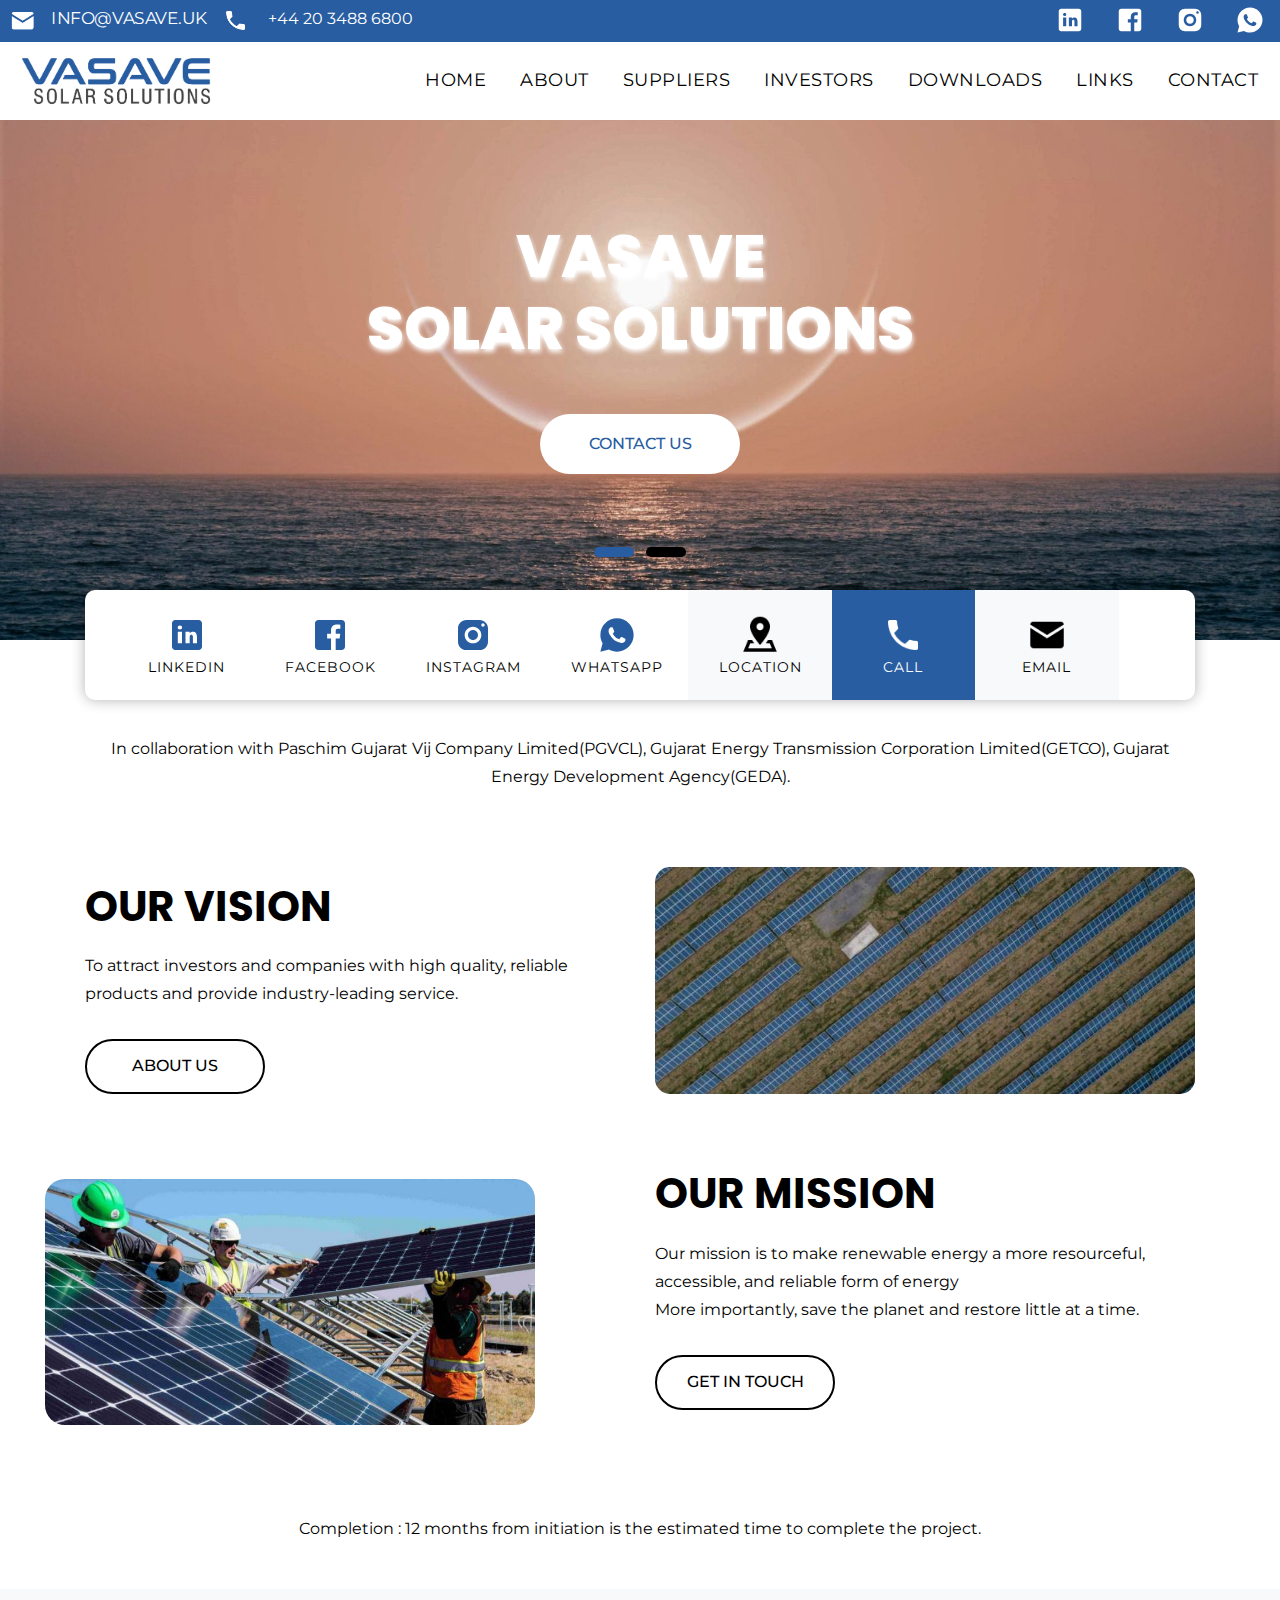
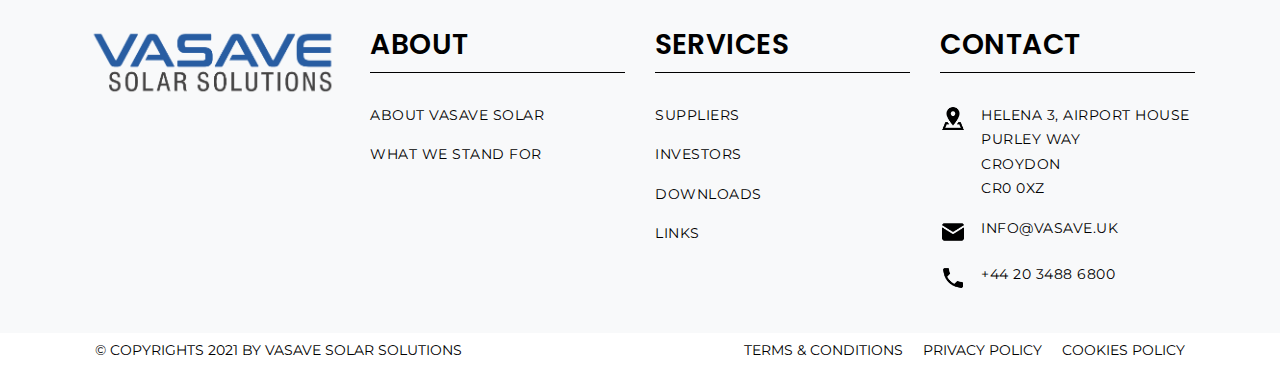
<file: index.html>
<!DOCTYPE html>
<html lang="en">
<!-- Basic -->

<head>

	<!-- Start Google Tag Manager -->
	<script>(function(w,d,s,l,i){w[l]=w[l]||[];w[l].push({'gtm.start':
		new Date().getTime(),event:'gtm.js'});var f=d.getElementsByTagName(s)[0],
		j=d.createElement(s),dl=l!='dataLayer'?'&l='+l:'';j.async=true;j.src=
		'https://www.googletagmanager.com/gtm.js?id='+i+dl;f.parentNode.insertBefore(j,f);
		})(window,document,'script','dataLayer','GTM-NWN26XZ');</script>
	<!-- End Google Tag Manager -->

	<!-- Global Site Tag - G Analytics -->
	<script async src="https://www.googletagmanager.com/gtag/js?id=G-K1WFLZ4WDB"></script>
	<script>
		window.dataLayer = window.dataLayer || [];
		function gtag(){dataLayer.push(arguments);}
		gtag('js', new Date());

		gtag('config', 'G-K1WFLZ4WDB');
	</script>

    <meta charset="utf-8">
    <meta http-equiv="X-UA-Compatible" content="IE=edge">

    <!-- Mobile Metas -->
    <meta name="viewport" content="width=device-width, initial-scale=0">

    <!-- Site Metas -->
    <title>Home | Vasave Solar Solutions</title>
    <meta name="keywords" content="Cheap Solar Panels, Solar Panels for Home, Portable Solar Panels, Small Solar Panels, Solar Panel Installation, Solar Panels for Sale, Solar Panels EDF, EON Solar Panels, Solar Panels for Shed">
    <meta name="description" content="Home | Vasave Solar Solutions - We want to make renewable energy a more resourceful, accessible, and reliable form of energy.">
    <meta name="author" content="Sergio from Vasave Solar Solutions">

    <!-- Site Icons -->
    <link rel="shortcut icon" href="img/logo/vbs_favicon_transparent.png" type="image/x-icon" />

    <!-- Bootstrap CSS -->
    <link rel="stylesheet" href="css/bootstrap.min.css" />
    <!-- Pogo Slider CSS -->
    <link rel="stylesheet" href="css/pogo-slider.min.css" />
    <!-- Site CSS -->
    <link rel="stylesheet" href="css/style.css" />
    <!-- Responsive CSS -->
    <link rel="stylesheet" href="css/responsive.css" />
    <!-- Custom CSS -->
    <link rel="stylesheet" href="css/custom.css" />

    <!--[if lt IE 9]>
        <script src="https://oss.maxcdn.com/libs/html5shiv/3.7.0/html5shiv.js"></script>
        <script src="https://oss.maxcdn.com/libs/respond.js/1.4.2/respond.min.js"></script>
    <![endif]-->
</head>
<body id="home" data-spy="scroll" data-target="#navbar-wd" data-offset="98">

	<!-- Google Tag Manager (noscript) -->
	<noscript><iframe src="https://www.googletagmanager.com/ns.html?id=GTM-NWN26XZ"
	height="0" width="0" style="display:none;visibility:hidden"></iframe></noscript>
	<!-- End Google Tag Manager (noscript) -->

    <!-- Start header -->
    <header class="top-header">
        <nav class="first-nav_contact">
            <div class="left">
                <ul>
                    <li><a href="mailto:info@vasave.uk"><span class="first-nav_contact-icon img" id="first"><img src="/img/icons/email_sealed_icon_fill_white.png" alt="Vasave Solar Solutions Email Address"></span><span>info@vasave.uk</span></a></li>
                    <li><a href="tel:44 02034886800"><span class="first-nav_contact-icon follow"><img src="/img/icons/landline_icon_fill_white.png" alt="Vasave Solar Solutions Phone Number"></span><span>+44 20 3488 6800</span></a></li>
                </ul>
            </div>
            <div class="right">
                <ul>
                    <li><a href="https://wa.me/4402034886800" target="_blank"><span class="first-nav_contact-icon"><img src="/img/socials/whatsapp_icon_white.svg" alt="Vasave Solar Solutions WhatsApp Contact Direct"></span></a></li>
                    <li><a href="https://www.instagram.com/vasavesolar/" target="_blank"><span class="first-nav_contact-icon"><img src="/img/socials/ig_icon_white.svg" alt="Vasave Solar Solutions Instagram Page"></span></a></li>
                    <li><a href="https://www.facebook.com/vasavesolar" target="_blank"><span class="first-nav_contact-icon"><img src="/img/socials/fb_icon_white.svg" alt="Vasave Solar Solutions Facebook Page"></span></a></li>
                    <li><a href="https://www.linkedin.com/company/vasave-solar-solutions/" target="_blank"><span class="first-nav_contact-icon"><img src="/img/socials/linkedin_icon_white.svg" alt="Vasave Solar Solutions LinkedIn Page"></span></a></li>
                </ul>
            </div>
        </nav>
        <nav class="navbar header-nav navbar-expand-lg">
            <div class="container-fluid">
                <a class="navbar-brand" href="/index.html"><img src="/img/logo/vss_logo_transparent.png" alt="Vasave Solar Solutions Official Logo"></a>
                <button class="navbar-toggler" type="button" data-toggle="collapse" data-target="#navbar-wd" aria-controls="navbar-wd" aria-expanded="false" aria-label="Toggle navigation">
                    <span></span>
                    <span></span>
                    <span></span>
                </button>
                <div class="collapse navbar-collapse justify-content-end" id="navbar-wd">
                    <ul class="navbar-nav">
                        <li><a class="nav-link active" href="/index.html">Home</a></li>
                        <li><a class="nav-link" href="/about.html">About</a></li>
                        <li><a class="nav-link" href="/suppliers.html">Suppliers</a></li>
                        <li><a class="nav-link" href="/investors.html">Investors</a></li>
                        <li><a class="nav-link" href="/downloads.html">Downloads</a></li>
                        <li><a class="nav-link" href="/links.html">Links</a></li>
                        <li><a class="nav-link" href="/contact.html">Contact</a></li>
                    </ul>
                </div>
            </div>
        </nav>
    </header>
    <!-- End header -->
    <!-- Start Banner -->
    <div class="ulockd-home-slider">
        <div class="container-fluid">
            <div class="row">
                <div class="pogoSlider" id="js-main-slider">
                    <div class="pogoSlider-slide" style="background-image:url(img/banners/vbs-banner_1.jpg);">
                        <div class="container">
                            <div class="row">
                                <div class="col-md-12">
                                    <div class="slide_text">
                                        <h1><span span id="theme_color">Vasave</span><br><span span id="theme_color_l2">Solar Solutions</span></h1>
                                        <div class="full center">
										<a class="home_bt" href="contact.html">Contact Us</a>
										</div>
                                    </div>
                                </div>
                            </div>
                        </div>
                    </div>
                    <div class="pogoSlider-slide" style="background-image:url(img/banners/vbs-banner_2.jpg);">
                        <div class="container">
                            <div class="row">
                                <div class="col-md-12">
                                    <div class="slide_text">
                                        <h1><span span id="theme_color">Vasave</span><br><span span id="theme_color_l2">Solar Solutions</span></h1>
                                        <div class="full center">
										<a class="home_bt" href="contact.html">Get in Touch</a>
										</div>
                                    </div>
                                </div>
                            </div>
                        </div>
                    </div>
                </div>
                <!-- .pogoSlider -->
            </div>
        </div>
    </div>
    <!-- End Banner -->
    <!-- section -->
	<div class="section tabbar_menu">
	<div class="container">
	<div class="row">
		<div class="col-md-12">
			<div class="tab_menu">
				<ul>
                    <li><a href="https://www.linkedin.com/company/vasave-solar-solutions/" target="_blank" rel="nooopener norefferer" class="black-blue"><span class="icon"><img src="img/socials/linkedin_icon.svg" alt="Vasave Solar Solutions LinkedIn Company Page" /></span><span>LinkedIn</span></a></li>
					<li><a href="https://www.facebook.com/vasavesolar" target="_blank" rel="noopener norefferer" class="black-blue"><span class="icon"><img src="img/socials/fb_icon.svg" alt="Vasave Solar Solutions Facebook Business Page" /></span><span>Facebook</span></a></li>
					<li><a href="https://www.instagram.com/vasavesolar/" target="_blank" rel="noopener norefferer" class="black-blue"><span class="icon"><img src="img/socials/ig_icon.svg" alt="Vasave Solar Solutions Instagram Page" /></span><span>Instagram</span></a></li>
					<li><a href="https://wa.me/4402034886800" target="_blank" rel="noopener norefferer" class="black-blue"><span class="icon"><img src="img/socials/whatsapp_icon.svg" alt="Vasave Solar Solutions WhatsApp" /></span><span>WhatsApp</span></a></li>
					<li><a href="contact.html"><span class="icon"><img src="img/icons/address_icon.png" alt="Vasave Solar Solutions Address" /></span><span>Location</span></a></li>
					<li><a href="tel:02034886800"><span class="icon"><img src="img/icons/landline_icon_fill_white.png" alt="Vasave Solar Solutions Phone Number" /></span><span>Call</span></a></li>
					<li><a href="mailto:info@vasave.uk"><span class="icon"><img src="img/icons/email_sealed_icon_fill.png" alt="Vasave Solar Solutions Email Address" /></span><span>Email</span></a></li>
				</ul>
			</div>
		</div>
	</div>
    </div>
	</div>
	<!-- end section -->
    <!-- section -->
    <div class="section layout_padding_2">
        <div class="container text_align_center">
            <p>
                In collaboration with Paschim Gujarat Vij Company Limited(PGVCL), Gujarat Energy Transmission Corporation Limited(GETCO), Gujarat Energy Development Agency(GEDA). 
            </p>
        </div>
    </div>
    <!-- end section -->
	<!-- section -->
    <div class="section layout_padding_2">
        <div class="container">
            <div class="row">
                <div class="col-md-6">
                    <div class="full">
                        <div class="heading_main text_align_left">
						<h3>Our Vision</h3>
                        </div>
						<div class="full">
						<p>To attract investors and companies with high quality, reliable products and provide industry-leading service.</p>
						</div>
						<div class="full">
						<a class="hvr-radial-out button-theme" href="about.html">About Us</a>
						</div>
                    </div>
                </div>
				<div class="col-md-6">
                    <div class="full">
                        <img src="img/unsplash/our-vision.jpg" alt="Our Vision - Supporting Image" />
                    </div>
                </div>
            </div>
        </div>
    </div>
	<!-- end section -->
    <!-- section -->
    <div class="section layout_padding_2">
        <div class="container">
            <div class="row">
			<div class="col-md-6">
                <div class="full float-right_img">
                    <img src="img/unsplash/our-mission.jpg" alt="Our Mission - Supporting Image" />
                </div>
            </div>
            <div class="col-md-6">
                <div class="full">
                    <div class="heading_main text_align_left">
						<h3>Our Mission</h3>
                    </div>
					<div class="full">
						<p>Our mission is to make renewable energy a more resourceful, accessible, and reliable form of energy<br /> 
                        More importantly, save the planet and restore little at a time.</p>
					</div>
					<div class="full">
						<a class="hvr-radial-out button-theme" href="contact.html">Get in Touch</a>
					</div>
                </div>
            </div>
			</div>
        </div>
    </div>
	<!-- end section -->
    <!-- section -->
    <div class="section layout_padding_2">
        <div class="container text_align_center">
            <p>
                Completion : 12 months from initiation is the estimated time to complete the project. 
            </p>
        </div>
    </div>
    <!-- end section -->
    <!-- Start Footer -->
    <footer class="footer-box">
        <div class="container">
            <div class="row">
                <div class="col-xs-12 col-sm-6 col-md-6 col-lg-3">
                    <div class="footer_blog">
                        <div class="full margin-bottom_30">
                            <a href="/../index.html"><img class="logo" src="/../img/logo/vss_logo_transparent.png" alt="Vasave Business Solutions Official Logo"/></a>
                        </div>
                    </div>
                </div>
                <!-- Site Links | Footer -->
                <div class="col-xs-12 col-sm-6 col-md-6 col-lg-3">
                    <div class="footer_blog footer_menu white_fonts">
                        <h5>About</h5>
                            <ul> 
                                <li><a href="/about.html">About Vasave Solar</a></li>
                                <li><a href="/about-us/what-we-stand-for.html">What We Stand For</a></li>
                            </ul>
                    </div>
                </div>
                <!-- Quick Links | Footer -->
                <div class="col-xs-12 col-sm-6 col-md-6 col-lg-3">
                    <div class="footer_blog footer_menu white_fonts">
                        <h5>Services</h5>
                            <ul> 
                                <li><a href="/suppliers.html">Suppliers</a></li>
                                <li><a href="/investors.html">Investors</a></li>
                                <li><a href="/downloads.html">Downloads</a></li>
                                <li><a href="/links.html">Links</a></li>
                            </ul>
                    </div>
                </div>   
                <!-- Contact Us | Footer -->
                <div class="col-xs-12 col-sm-6 col-md-6 col-lg-3">
                    <div class="footer_blog full white_fonts">
                        <h5>Contact</h5>
                            <ul class="full footer_content">
                                <li><img src="/img/icons/address_icon.png" alt="Vasave Business Solutions Address">Helena 3, Airport House<br />Purley Way<br />Croydon<br />CR0 0XZ</li>
                                <li><img src="/img/icons/email_sealed_icon_fill.png" alt="Vasave Business Solutions Email Address">info@vasave.uk</li>
                                <li><img src="/img/icons/landline_icon_fill.png" alt="Vasave Business Solutions Phone Number">+44 20 3488 6800</li>
                            </ul>
                    </div>
                </div>	 
            </div>
        </div>
    </footer>
    <!-- End Footer -->
    <!-- Start Copyright Content -->
    <div class="footer_bottom">
        <div class="container">
            <div class="row">
                <div class="col-12">
                    <span class="crp">© Copyrights 2021 by Vasave Solar Solutions</span>
                    <span class="quick_links">
                        <a href="/cookies-policy.pdf" target="_blank" rel="noopener">Cookies Policy</a>
                        <a href="/privacy-policy.pdf" target="_blank" rel="noopener">Privacy Policy</a>
                        <a href="/terms&conditions.pdf" target="_blank" rel="noopener">Terms & Conditions</a>
                    </span>
                </div>
            </div>
        </div>
    </div>
    <!-- End Copyright Content -->

    <!-- ALL JS FILES -->
    <script src="js/jquery.min.js"></script>
	<script src="js/popper.min.js"></script>
    <script src="js/bootstrap.min.js"></script>
    <!-- ALL PLUGINS -->
    <script src="js/jquery.magnific-popup.min.js"></script>
    <script src="js/jquery.pogo-slider.min.js"></script>
    <script src="js/slider-index.js"></script>
    <script src="js/smoothscroll.js"></script>
    <script src="js/form-validator.min.js"></script>
    <script src="js/contact-form-script.js"></script>
    <script src="js/isotope.min.js"></script>
    <script src="js/images-loded.min.js"></script>
    <script src="js/custom.js"></script>
	<script>
	/* counter js */

(function ($) {
	$.fn.countTo = function (options) {
		options = options || {};
		
		return $(this).each(function () {
			// set options for current element
			var settings = $.extend({}, $.fn.countTo.defaults, {
				from:            $(this).data('from'),
				to:              $(this).data('to'),
				speed:           $(this).data('speed'),
				refreshInterval: $(this).data('refresh-interval'),
				decimals:        $(this).data('decimals')
			}, options);
			
			// how many times to update the value, and how much to increment the value on each update
			var loops = Math.ceil(settings.speed / settings.refreshInterval),
				increment = (settings.to - settings.from) / loops;
			
			// references & variables that will change with each update
			var self = this,
				$self = $(this),
				loopCount = 0,
				value = settings.from,
				data = $self.data('countTo') || {};
			
			$self.data('countTo', data);
			
			// if an existing interval can be found, clear it first
			if (data.interval) {
				clearInterval(data.interval);
			}
			data.interval = setInterval(updateTimer, settings.refreshInterval);
			
			// initialize the element with the starting value
			render(value);
			
			function updateTimer() {
				value += increment;
				loopCount++;
				
				render(value);
				
				if (typeof(settings.onUpdate) == 'function') {
					settings.onUpdate.call(self, value);
				}
				
				if (loopCount >= loops) {
					// remove the interval
					$self.removeData('countTo');
					clearInterval(data.interval);
					value = settings.to;
					
					if (typeof(settings.onComplete) == 'function') {
						settings.onComplete.call(self, value);
					}
				}
			}
			
			function render(value) {
				var formattedValue = settings.formatter.call(self, value, settings);
				$self.html(formattedValue);
			}
		});
	};
	
	$.fn.countTo.defaults = {
		from: 0,               // the number the element should start at
		to: 0,                 // the number the element should end at
		speed: 1000,           // how long it should take to count between the target numbers
		refreshInterval: 100,  // how often the element should be updated
		decimals: 0,           // the number of decimal places to show
		formatter: formatter,  // handler for formatting the value before rendering
		onUpdate: null,        // callback method for every time the element is updated
		onComplete: null       // callback method for when the element finishes updating
	};
	
	function formatter(value, settings) {
		return value.toFixed(settings.decimals);
	}
}(jQuery));

jQuery(function ($) {
  // custom formatting example
    $('.count-number').data('countToOptions', {
	formatter: function (value, options) {
	return value.toFixed(options.decimals).replace(/\B(?=(?:\d{3})+(?!\d))/g, ',');
	}
    });

  // start all the timers
    $('.timer').each(count);  

    function count(options) {
	var $this = $(this);
	options = $.extend({}, options || {}, $this.data('countToOptions') || {});
	$this.countTo(options);
    }
});
	</script>

	<!-- Vasave Solar Solutions Messenger Chat plugin Code -->
	<div id="fb-root"></div>

	<!-- Your Chat plugin code -->
	<div id="fb-customer-chat" class="fb-customerchat">
	</div>

	<script>
		var chatbox = document.getElementById('fb-customer-chat');
		chatbox.setAttribute("page_id", "100532228903506");
		chatbox.setAttribute("attribution", "biz_inbox");
		window.fbAsyncInit = function() {
			FB.init({
				xfbml            : true,
				version          : 'v10.0'
			});
		};

		(function(d, s, id) {
			var js, fjs = d.getElementsByTagName(s)[0];
			if (d.getElementById(id)) return;
			js = d.createElement(s); js.id = id;
			js.src = 'https://connect.facebook.net/en_GB/sdk/xfbml.customerchat.js';
			fjs.parentNode.insertBefore(js, fjs);
		}(document, 'script', 'facebook-jssdk'));
	</script>
</body>

</html>
</file>
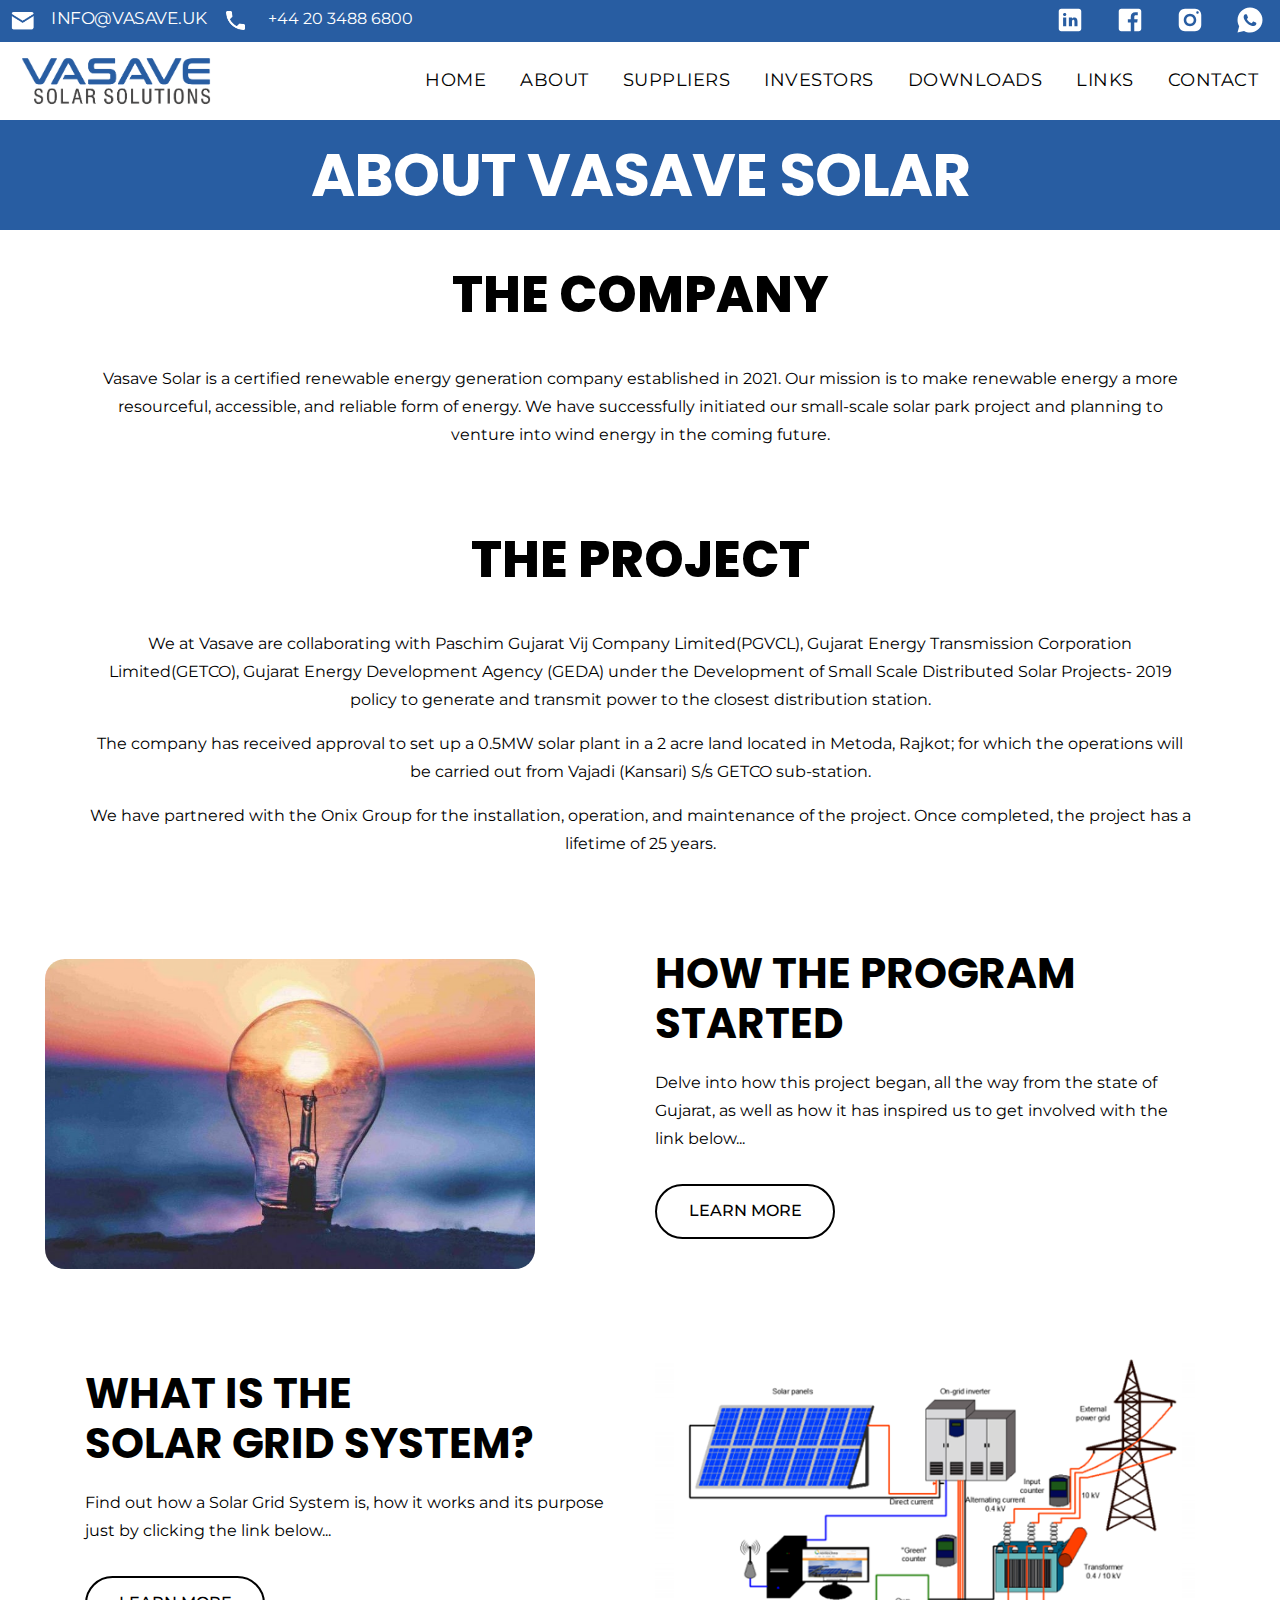
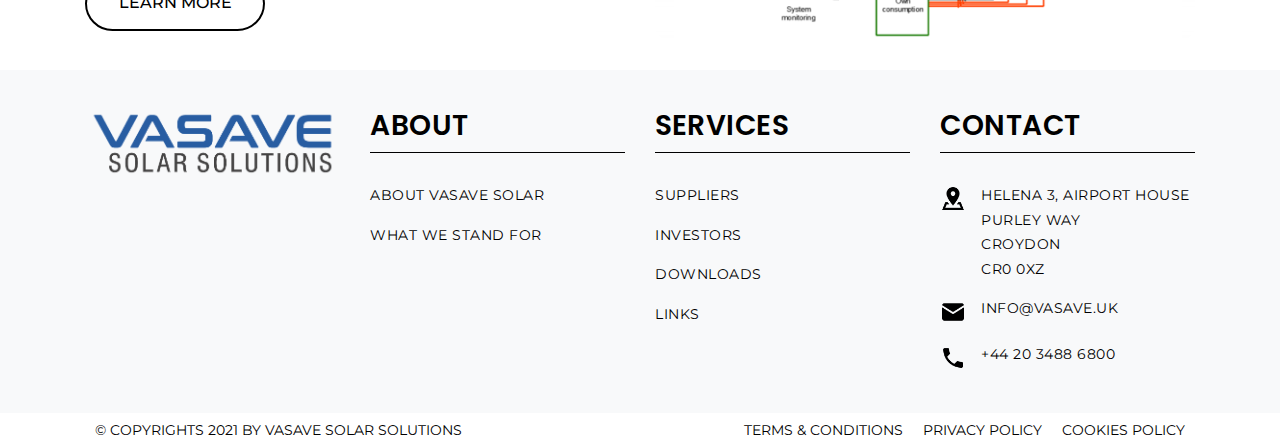
<file: about.html>
<!DOCTYPE html>
<html lang="en">
<!-- Basic -->

<head>

	<!-- Start Google Tag Manager -->
	<script>(function(w,d,s,l,i){w[l]=w[l]||[];w[l].push({'gtm.start':
		new Date().getTime(),event:'gtm.js'});var f=d.getElementsByTagName(s)[0],
		j=d.createElement(s),dl=l!='dataLayer'?'&l='+l:'';j.async=true;j.src=
		'https://www.googletagmanager.com/gtm.js?id='+i+dl;f.parentNode.insertBefore(j,f);
		})(window,document,'script','dataLayer','GTM-NWN26XZ');</script>
	<!-- End Google Tag Manager -->

	<!-- Global Site Tag - G Analytics -->
	<script async src="https://www.googletagmanager.com/gtag/js?id=G-K1WFLZ4WDB"></script>
	<script>
		window.dataLayer = window.dataLayer || [];
		function gtag(){dataLayer.push(arguments);}
		gtag('js', new Date());

		gtag('config', 'G-K1WFLZ4WDB');
	</script>

    <meta charset="utf-8">
    <meta http-equiv="X-UA-Compatible" content="IE=edge">

    <!-- Mobile Metas -->
    <meta name="viewport" content="width=device-width, initial-scale=0">

    <!-- Site Metas -->
    <title>About | Vasave Solar Solutions</title>
    <meta name="keywords" content="Cheap Solar Panels, Solar Panels for Home, Portable Solar Panels, Small Solar Panels, Solar Panel Installation, Solar Panels for Sale, Solar Panels EDF, EON Solar Panels, Solar Panels for Shed">
    <meta name="description" content="About | Vasave Solar Solutions - A certified renewable energy company that is successfully working on a small-scale solar park project.">
    <meta name="author" content="Sergio from Vasave Solar Solutions">

    <!-- Site Icons -->
    <link rel="shortcut icon" href="img/logo/vbs_favicon_transparent.png" type="image/x-icon" />

    <!-- Bootstrap CSS -->
    <link rel="stylesheet" href="css/bootstrap.min.css" />
    <!-- Pogo Slider CSS -->
    <link rel="stylesheet" href="css/pogo-slider.min.css" />
    <!-- Site CSS -->
    <link rel="stylesheet" href="css/style.css" />
    <!-- Responsive CSS -->
    <link rel="stylesheet" href="css/responsive.css" />
    <!-- Custom CSS -->
    <link rel="stylesheet" href="css/custom.css" />

    <!--[if lt IE 9]>
    <script src="https://oss.maxcdn.com/libs/html5shiv/3.7.0/html5shiv.js"></script>
    <script src="https://oss.maxcdn.com/libs/respond.js/1.4.2/respond.min.js"></script>
    <![endif]-->

</head>

<body id="inner_page" data-spy="scroll" data-target="#navbar-wd" data-offset="98">

	<!-- Google Tag Manager (noscript) -->
	<noscript><iframe src="https://www.googletagmanager.com/ns.html?id=GTM-NWN26XZ"
	height="0" width="0" style="display:none;visibility:hidden"></iframe></noscript>
	<!-- End Google Tag Manager (noscript) -->

    <!-- Start header -->
    <header class="top-header">
        <nav class="first-nav_contact">
            <div class="left">
                <ul>
                    <li><a href="mailto:info@vasave.uk"><span class="first-nav_contact-icon img" id="first"><img src="/img/icons/email_sealed_icon_fill_white.png" alt="Vasave Solar Solutions Email Address"></span><span>info@vasave.uk</span></a></li>
                    <li><a href="tel:44 02034886800"><span class="first-nav_contact-icon follow"><img src="/img/icons/landline_icon_fill_white.png" alt="Vasave Solar Solutions Phone Number"></span><span>+44 20 3488 6800</span></a></li>
                </ul>
            </div>
            <div class="right">
                <ul>
                    <li><a href="https://wa.me/4402034886800" target="_blank"><span class="first-nav_contact-icon"><img src="/img/socials/whatsapp_icon_white.svg" alt="Vasave Solar Solutions WhatsApp Contact Direct"></span></a></li>
                    <li><a href="https://www.instagram.com/vasavesolar/" target="_blank"><span class="first-nav_contact-icon"><img src="/img/socials/ig_icon_white.svg" alt="Vasave Solar Solutions Instagram Page"></span></a></li>
                    <li><a href="https://www.facebook.com/vasavesolar" target="_blank"><span class="first-nav_contact-icon"><img src="/img/socials/fb_icon_white.svg" alt="Vasave Solar Solutions Facebook Page"></span></a></li>
                    <li><a href="https://www.linkedin.com/company/vasave-solar-solutions/" target="_blank"><span class="first-nav_contact-icon"><img src="/img/socials/linkedin_icon_white.svg" alt="Vasave Solar Solutions LinkedIn Page"></span></a></li>
                </ul>
            </div>
        </nav>
        <nav class="navbar header-nav navbar-expand-lg">
            <div class="container-fluid">
                <a class="navbar-brand" href="/index.html"><img src="/img/logo/vss_logo_transparent.png" alt="Vasave Solar Solutions Official Logo"></a>
                <button class="navbar-toggler" type="button" data-toggle="collapse" data-target="#navbar-wd" aria-controls="navbar-wd" aria-expanded="false" aria-label="Toggle navigation">
                    <span></span>
                    <span></span>
                    <span></span>
                </button>
                <div class="collapse navbar-collapse justify-content-end" id="navbar-wd">
                    <ul class="navbar-nav">
                        <li><a class="nav-link active" href="/index.html">Home</a></li>
                        <li><a class="nav-link" href="/about.html">About</a></li>
                        <li><a class="nav-link" href="/suppliers.html">Suppliers</a></li>
                        <li><a class="nav-link" href="/investors.html">Investors</a></li>
                        <li><a class="nav-link" href="/downloads.html">Downloads</a></li>
                        <li><a class="nav-link" href="/links.html">Links</a></li>
                        <li><a class="nav-link" href="/contact.html">Contact</a></li>
                    </ul>
                </div>
            </div>
        </nav>
    </header>
    <!-- End header -->
	<!-- section -->
	<section class="inner_banner">
	<div class="container">
	<div class="row">
		<div class="col-12">
			<div class="full">
				<h1>About Vasave Solar</h1>
			</div>
		</div>
	</div>
	</div>
	</section>
	<!-- end section -->
	<!-- section -->
    <div class="section layout_padding_2">
        <div class="container">
			<div class="heading_main text_align_center">
				<h2>The Company</h2>
			</div>
			<div class="text_align_center">
				<p>Vasave Solar is a certified renewable energy generation company established in 2021. Our mission is to make renewable energy a more resourceful, accessible, and reliable form of energy. We have successfully initiated our small-scale solar park project and planning to venture into wind energy in the coming future.</p>
			</div>
        </div>
    </div>
    <!-- end section -->
	<!-- section -->
    <div class="section layout_padding_2">
        <div class="container">
			<div class="heading_main text_align_center">
				<h2>The Project</h2>
			</div>
			<div class="text_align_center">
				<p>We at Vasave are collaborating with Paschim Gujarat Vij Company Limited(PGVCL), Gujarat Energy Transmission Corporation Limited(GETCO), Gujarat Energy Development Agency (GEDA) under the Development of Small Scale Distributed Solar Projects- 2019 policy to generate and transmit power to the closest distribution station.</p>
				<p>The company has received approval to set up a 0.5MW solar plant in a 2 acre land located in Metoda, Rajkot; for which the operations will be carried out from Vajadi (Kansari) S/s GETCO sub-station.</p>
				<p>We have partnered with the Onix Group for the installation, operation, and maintenance of the project. Once completed, the project has a lifetime of 25 years.</p>
			</div>
        </div>
    </div>
    <!-- end section -->
	<!-- section -->
	<div class="section layout_padding_2">
		<div class="container">
			<div class="row">
				<div class="col-md-6">
					<div class="full float-right_img">
						<img src="img/unsplash/how-the-program-started.jpg" alt="How the Program Started - Supporting Image" />
					</div>
				</div>
				<div class="col-md-6">
					<div class="full">
						<div class="heading_main text_align_left">
							<h3>How the Program Started</h3>
						</div>
						<div class="full">
							<p>Delve into how this project began, all the way from the state of Gujarat, as well as how it has inspired us to get involved with the link below...</p>
						</div>
						<div class="full">
							<a class="hvr-radial-out button-theme" href="about-us/program.html">Learn More</a>
						</div>
					</div>
				</div>
			</div>
		</div>
	</div>
	<!-- end section -->
	<!-- section -->
    <div class="section layout_padding_2">
        <div class="container">
            <div class="row">
                <div class="col-md-6">
                    <div class="full">
                        <div class="heading_main text_align_left">
						<h3>What is the <br />Solar Grid System?</h3>
                        </div>
						<div class="full">
						<p>Find out how a Solar Grid System is, how it works and its purpose just by clicking the link below...</p>
						</div>
						<div class="full">
						<a class="hvr-radial-out button-theme" href="about-us/solar-grid-system.html">Learn more</a>
						</div>
                    </div>
                </div>
				<div class="col-md-6">
                    <div class="full">
                        <img src="img/unsplash/solar-grid-system.png" alt="What is the Solar Grid System - Supporting Image" />
                    </div>
                </div>
            </div>
        </div>
    </div>
	<!-- end section -->
    <!-- Start Footer -->
    <footer class="footer-box">
        <div class="container">
            <div class="row">
                <div class="col-xs-12 col-sm-6 col-md-6 col-lg-3">
                    <div class="footer_blog">
                        <div class="full margin-bottom_30">
                            <a href="/../index.html"><img class="logo" src="/../img/logo/vss_logo_transparent.png" alt="Vasave Business Solutions Official Logo"/></a>
                        </div>
                    </div>
                </div>
                <!-- Site Links | Footer -->
                <div class="col-xs-12 col-sm-6 col-md-6 col-lg-3">
                    <div class="footer_blog footer_menu white_fonts">
                        <h5>About</h5>
                            <ul> 
                                <li><a href="/about.html">About Vasave Solar</a></li>
                                <li><a href="/about-us/what-we-stand-for.html">What We Stand For</a></li>
                            </ul>
                    </div>
                </div>
                <!-- Quick Links | Footer -->
                <div class="col-xs-12 col-sm-6 col-md-6 col-lg-3">
                    <div class="footer_blog footer_menu white_fonts">
                        <h5>Services</h5>
                            <ul> 
                                <li><a href="/suppliers.html">Suppliers</a></li>
                                <li><a href="/investors.html">Investors</a></li>
                                <li><a href="/downloads.html">Downloads</a></li>
                                <li><a href="/links.html">Links</a></li>
                            </ul>
                    </div>
                </div>   
                <!-- Contact Us | Footer -->
                <div class="col-xs-12 col-sm-6 col-md-6 col-lg-3">
                    <div class="footer_blog full white_fonts">
                        <h5>Contact</h5>
                            <ul class="full footer_content">
                                <li><img src="/img/icons/address_icon.png" alt="Vasave Business Solutions Address">Helena 3, Airport House<br />Purley Way<br />Croydon<br />CR0 0XZ</li>
                                <li><img src="/img/icons/email_sealed_icon_fill.png" alt="Vasave Business Solutions Email Address">info@vasave.uk</li>
                                <li><img src="/img/icons/landline_icon_fill.png" alt="Vasave Business Solutions Phone Number">+44 20 3488 6800</li>
                            </ul>
                    </div>
                </div>	 
            </div>
        </div>
    </footer>
    <!-- End Footer -->
    <!-- Start Copyright Content -->
    <div class="footer_bottom">
        <div class="container">
            <div class="row">
                <div class="col-12">
                    <span class="crp">© Copyrights 2021 by Vasave Solar Solutions</span>
                    <span class="quick_links">
                        <a href="/cookies-policy.pdf" target="_blank" rel="noopener">Cookies Policy</a>
                        <a href="/privacy-policy.pdf" target="_blank" rel="noopener">Privacy Policy</a>
                        <a href="/terms&conditions.pdf" target="_blank" rel="noopener">Terms & Conditions</a>
                    </span>
                </div>
            </div>
        </div>
    </div>
    <!-- End Copyright Content -->

    <!-- ALL JS FILES -->
    <script src="js/jquery.min.js"></script>
	<script src="js/popper.min.js"></script>
    <script src="js/bootstrap.min.js"></script>
    <!-- ALL PLUGINS -->
    <script src="js/jquery.magnific-popup.min.js"></script>
    <script src="js/jquery.pogo-slider.min.js"></script>
    <script src="js/slider-index.js"></script>
    <script src="js/smoothscroll.js"></script>
    <script src="js/form-validator.min.js"></script>
    <script src="js/contact-form-script.js"></script>
    <script src="js/isotope.min.js"></script>
    <script src="js/images-loded.min.js"></script>
    <script src="js/custom.js"></script>
	<script>
	/* counter js */

(function ($) {
	$.fn.countTo = function (options) {
		options = options || {};
		
		return $(this).each(function () {
			// set options for current element
			var settings = $.extend({}, $.fn.countTo.defaults, {
				from:            $(this).data('from'),
				to:              $(this).data('to'),
				speed:           $(this).data('speed'),
				refreshInterval: $(this).data('refresh-interval'),
				decimals:        $(this).data('decimals')
			}, options);
			
			// how many times to update the value, and how much to increment the value on each update
			var loops = Math.ceil(settings.speed / settings.refreshInterval),
				increment = (settings.to - settings.from) / loops;
			
			// references & variables that will change with each update
			var self = this,
				$self = $(this),
				loopCount = 0,
				value = settings.from,
				data = $self.data('countTo') || {};
			
			$self.data('countTo', data);
			
			// if an existing interval can be found, clear it first
			if (data.interval) {
				clearInterval(data.interval);
			}
			data.interval = setInterval(updateTimer, settings.refreshInterval);
			
			// initialize the element with the starting value
			render(value);
			
			function updateTimer() {
				value += increment;
				loopCount++;
				
				render(value);
				
				if (typeof(settings.onUpdate) == 'function') {
					settings.onUpdate.call(self, value);
				}
				
				if (loopCount >= loops) {
					// remove the interval
					$self.removeData('countTo');
					clearInterval(data.interval);
					value = settings.to;
					
					if (typeof(settings.onComplete) == 'function') {
						settings.onComplete.call(self, value);
					}
				}
			}
			
			function render(value) {
				var formattedValue = settings.formatter.call(self, value, settings);
				$self.html(formattedValue);
			}
		});
	};
	
	$.fn.countTo.defaults = {
		from: 0,               // the number the element should start at
		to: 0,                 // the number the element should end at
		speed: 1000,           // how long it should take to count between the target numbers
		refreshInterval: 100,  // how often the element should be updated
		decimals: 0,           // the number of decimal places to show
		formatter: formatter,  // handler for formatting the value before rendering
		onUpdate: null,        // callback method for every time the element is updated
		onComplete: null       // callback method for when the element finishes updating
	};
	
	function formatter(value, settings) {
		return value.toFixed(settings.decimals);
	}
}(jQuery));

jQuery(function ($) {
  	// custom formatting example
	$('.count-number').data('countToOptions', {
	formatter: function (value, options) {
	return value.toFixed(options.decimals).replace(/\B(?=(?:\d{3})+(?!\d))/g, ',');
	}
});

  	// start all the timers
	$('.timer').each(count);  

		function count(options) {
		var $this = $(this);
		options = $.extend({}, options || {}, $this.data('countToOptions') || {});
		$this.countTo(options);
		}
});
	</script>

	<!-- Vasave Solar Solutions Messenger Chat plugin Code -->
	<div id="fb-root"></div>

	<!-- Your Chat plugin code -->
	<div id="fb-customer-chat" class="fb-customerchat">
	</div>

	<script>
		var chatbox = document.getElementById('fb-customer-chat');
		chatbox.setAttribute("page_id", "100532228903506");
		chatbox.setAttribute("attribution", "biz_inbox");
		window.fbAsyncInit = function() {
			FB.init({
				xfbml            : true,
				version          : 'v10.0'
			});
		};

		(function(d, s, id) {
			var js, fjs = d.getElementsByTagName(s)[0];
			if (d.getElementById(id)) return;
			js = d.createElement(s); js.id = id;
			js.src = 'https://connect.facebook.net/en_GB/sdk/xfbml.customerchat.js';
			fjs.parentNode.insertBefore(js, fjs);
		}(document, 'script', 'facebook-jssdk'));
	</script>
</body>

</html>
</file>
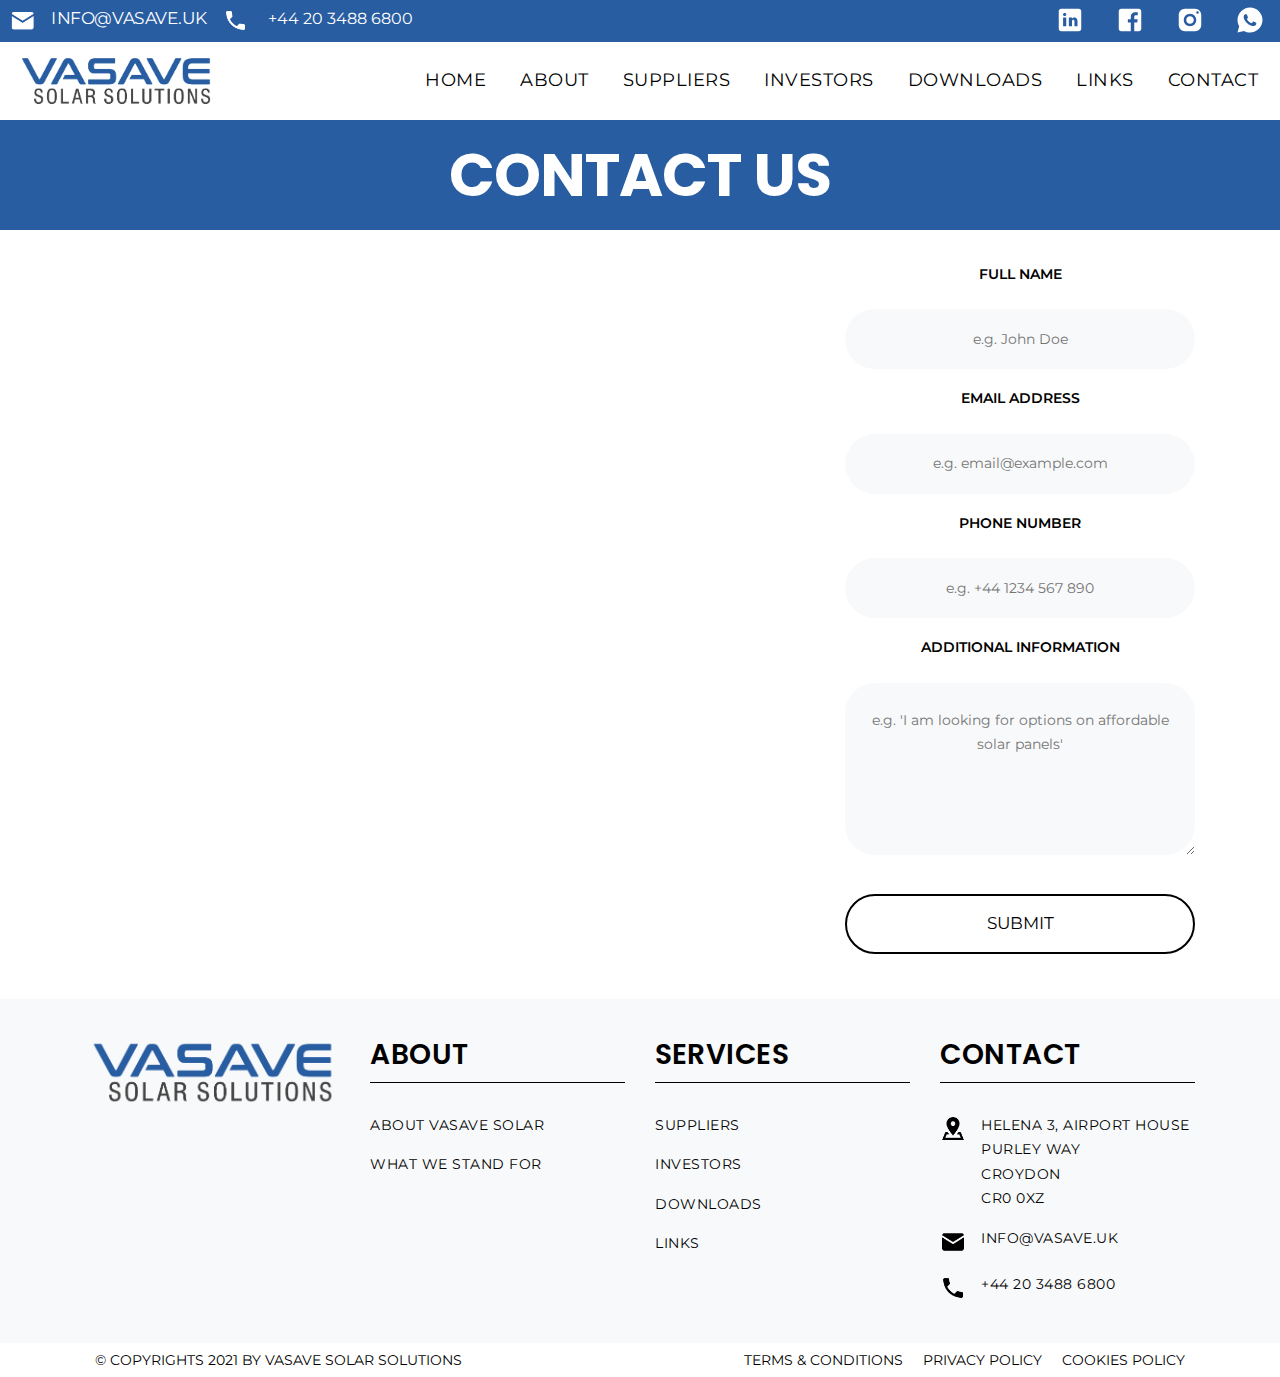
<file: contact.html>
<!DOCTYPE html>
<html lang="en">
<!-- Basic -->

<head>

	<!-- Start Google Tag Manager -->
	<script>(function(w,d,s,l,i){w[l]=w[l]||[];w[l].push({'gtm.start':
		new Date().getTime(),event:'gtm.js'});var f=d.getElementsByTagName(s)[0],
		j=d.createElement(s),dl=l!='dataLayer'?'&l='+l:'';j.async=true;j.src=
		'https://www.googletagmanager.com/gtm.js?id='+i+dl;f.parentNode.insertBefore(j,f);
		})(window,document,'script','dataLayer','GTM-NWN26XZ');</script>
	<!-- End Google Tag Manager -->

	<!-- Global Site Tag - G Analytics -->
	<script async src="https://www.googletagmanager.com/gtag/js?id=G-K1WFLZ4WDB"></script>
	<script>
		window.dataLayer = window.dataLayer || [];
		function gtag(){dataLayer.push(arguments);}
		gtag('js', new Date());

		gtag('config', 'G-K1WFLZ4WDB');
	</script>
	
    <meta charset="utf-8">
    <meta http-equiv="X-UA-Compatible" content="IE=edge">

    <!-- Mobile Metas -->
    <meta name="viewport" content="width=device-width, initial-scale=0">

    <!-- Site Metas -->
    <title>Contact Us | Vasave Solar Solutions </title>
    <meta name="keywords" content="Cheap Solar Panels, Solar Panels for Home, Portable Solar Panels, Small Solar Panels, Solar Panel Installation, Solar Panels for Sale, Solar Panels EDF, EON Solar Panels, Solar Panels for Shed">
    <meta name="description" content="Contact | Vasave Solar Solutions - For more information please give us a call on +44 020 3488 6800 or email us at info@vasave.uk">
    <meta name="author" content="Sergio from Vasave Solar Solutions">

    <!-- Site Icons -->
    <link rel="shortcut icon" href="img/logo/vbs_favicon_transparent.png" type="image/x-icon" />

    <!-- Bootstrap CSS -->
    <link rel="stylesheet" href="css/bootstrap.min.css" />
    <!-- Pogo Slider CSS -->
    <link rel="stylesheet" href="css/pogo-slider.min.css" />
    <!-- Site CSS -->
    <link rel="stylesheet" href="css/style.css" />
    <!-- Responsive CSS -->
    <link rel="stylesheet" href="css/responsive.css" />
    <!-- Custom CSS -->
    <link rel="stylesheet" href="css/custom.css" />

    <!--[if lt IE 9]>
    <script src="https://oss.maxcdn.com/libs/html5shiv/3.7.0/html5shiv.js"></script>
    <script src="https://oss.maxcdn.com/libs/respond.js/1.4.2/respond.min.js"></script>
    <![endif]-->

</head>

<body id="inner_page" data-spy="scroll" data-target="#navbar-wd" data-offset="98">

	<!-- Google Tag Manager (noscript) -->
	<noscript><iframe src="https://www.googletagmanager.com/ns.html?id=GTM-NWN26XZ"
	height="0" width="0" style="display:none;visibility:hidden"></iframe></noscript>
	<!-- End Google Tag Manager (noscript) -->

    <!-- Start header -->
    <header class="top-header">
        <nav class="first-nav_contact">
            <div class="left">
                <ul>
                    <li><a href="mailto:info@vasave.uk"><span class="first-nav_contact-icon img" id="first"><img src="/img/icons/email_sealed_icon_fill_white.png" alt="Vasave Solar Solutions Email Address"></span><span>info@vasave.uk</span></a></li>
                    <li><a href="tel:44 02034886800"><span class="first-nav_contact-icon follow"><img src="/img/icons/landline_icon_fill_white.png" alt="Vasave Solar Solutions Phone Number"></span><span>+44 20 3488 6800</span></a></li>
                </ul>
            </div>
            <div class="right">
                <ul>
                    <li><a href="https://wa.me/4402034886800" target="_blank"><span class="first-nav_contact-icon"><img src="/img/socials/whatsapp_icon_white.svg" alt="Vasave Solar Solutions WhatsApp Contact Direct"></span></a></li>
                    <li><a href="https://www.instagram.com/vasavesolar/" target="_blank"><span class="first-nav_contact-icon"><img src="/img/socials/ig_icon_white.svg" alt="Vasave Solar Solutions Instagram Page"></span></a></li>
                    <li><a href="https://www.facebook.com/vasavesolar" target="_blank"><span class="first-nav_contact-icon"><img src="/img/socials/fb_icon_white.svg" alt="Vasave Solar Solutions Facebook Page"></span></a></li>
                    <li><a href="https://www.linkedin.com/company/vasave-solar-solutions/" target="_blank"><span class="first-nav_contact-icon"><img src="/img/socials/linkedin_icon_white.svg" alt="Vasave Solar Solutions LinkedIn Page"></span></a></li>
                </ul>
            </div>
        </nav>
        <nav class="navbar header-nav navbar-expand-lg">
            <div class="container-fluid">
                <a class="navbar-brand" href="/index.html"><img src="/img/logo/vss_logo_transparent.png" alt="Vasave Solar Solutions Official Logo"></a>
                <button class="navbar-toggler" type="button" data-toggle="collapse" data-target="#navbar-wd" aria-controls="navbar-wd" aria-expanded="false" aria-label="Toggle navigation">
                    <span></span>
                    <span></span>
                    <span></span>
                </button>
                <div class="collapse navbar-collapse justify-content-end" id="navbar-wd">
                    <ul class="navbar-nav">
                        <li><a class="nav-link active" href="/index.html">Home</a></li>
                        <li><a class="nav-link" href="/about.html">About</a></li>
                        <li><a class="nav-link" href="/suppliers.html">Suppliers</a></li>
                        <li><a class="nav-link" href="/investors.html">Investors</a></li>
                        <li><a class="nav-link" href="/downloads.html">Downloads</a></li>
                        <li><a class="nav-link" href="/links.html">Links</a></li>
                        <li><a class="nav-link" href="/contact.html">Contact</a></li>
                    </ul>
                </div>
            </div>
        </nav>
    </header>
    <!-- End header -->
	<!-- section -->	
	<section class="inner_banner">
	<div class="container">
	<div class="row">
    <div class="col-12">
		<div class="full">
			<h1>Contact Us</h1>
		</div>
	</div>
	</div>
	</div>
	</section>
	<!-- end section -->
	<!-- section -->
    <div class="section layout_padding_2 contact_section">
        <div class="container">
            <div class="row">
                <div class="col-lg-8 col-md-8 col-sm-12">
                    <div class="full float-right_img">
                        <iframe id="googleMaps" src="https://www.google.com/maps/embed?pb=!1m18!1m12!1m3!1d2491.53054283423!2d-0.11979008423558817!3d51.356542679610634!2m3!1f0!2f0!3f0!3m2!1i1024!2i768!4f13.1!3m3!1m2!1s0x4876072bcb382359%3A0x9ab843dc4b8cfcb9!2sVasave%20Business%20Solutions!5e0!3m2!1sen!2suk!4v1618587281801!5m2!1sen!2suk" width="490" height="700" style="border:0;" allowfullscreen="" loading="lazy"></iframe>
                    </div>
                </div>
                <div class="col-lg-4 col-md-4 col-sm-12">
                    <div class="contact_form">
                        <div class="margin-top_10">
                            <form name="contact-form" accept-charset="utf-8" action="https://formsubmit.co/a447c8feb1e0ed65557cc2378dad9573" method="POST">
                                <fieldset>
                                    <input type="text" name="_honey" style="display:none" />
                                    <label class="field-text" for="full-name">Full Name</label>
                                    <input type="text" name="full-name" id="full-name" placeholder="e.g. John Doe" required="">
                                    <label class="field-text" for="email-address">Email Address</label>
                                    <input type="email" name="email-address" id="email-address" placeholder="e.g. email@example.com" required="">
                                    <label class="field-text" for="telephone">Phone Number</label>
                                    <input type="telephone" name="phone-number" id="telephone" placeholder="e.g. +44 1234 567 890" required="">
                                    <label class="field-text" for="message">Additional Information</label>
                                    <textarea rows="5" name="additional-information" id="message" placeholder="e.g. 'I am looking for options on affordable solar panels'" required=""></textarea>
                                    <input type="hidden" name="_subject" id="email-subject" value="Vasave Solar Solutions | Contact Form Submission">
									<input type="hidden" name="_next" value="https://vasavesolar.com/form-process/success/thankyou.html">
                                </fieldset>
                                <input id="submit-button" type="submit" value="Submit">
                            </form>
                        </div>
                    </div>
                </div>
            </div>
        </div>
    </div>
	<!-- end section -->
    <!-- Start Footer -->
    <footer class="footer-box">
        <div class="container">
            <div class="row">
                <div class="col-xs-12 col-sm-6 col-md-6 col-lg-3">
                    <div class="footer_blog">
                        <div class="full margin-bottom_30">
                            <a href="/../index.html"><img class="logo" src="/../img/logo/vss_logo_transparent.png" alt="Vasave Business Solutions Official Logo"/></a>
                        </div>
                    </div>
                </div>
                <!-- Site Links | Footer -->
                <div class="col-xs-12 col-sm-6 col-md-6 col-lg-3">
                    <div class="footer_blog footer_menu white_fonts">
                        <h5>About</h5>
                            <ul> 
                                <li><a href="/about.html">About Vasave Solar</a></li>
                                <li><a href="/about-us/what-we-stand-for.html">What We Stand For</a></li>
                            </ul>
                    </div>
                </div>
                <!-- Quick Links | Footer -->
                <div class="col-xs-12 col-sm-6 col-md-6 col-lg-3">
                    <div class="footer_blog footer_menu white_fonts">
                        <h5>Services</h5>
                            <ul> 
                                <li><a href="/suppliers.html">Suppliers</a></li>
                                <li><a href="/investors.html">Investors</a></li>
                                <li><a href="/downloads.html">Downloads</a></li>
                                <li><a href="/links.html">Links</a></li>
                            </ul>
                    </div>
                </div>   
                <!-- Contact Us | Footer -->
                <div class="col-xs-12 col-sm-6 col-md-6 col-lg-3">
                    <div class="footer_blog full white_fonts">
                        <h5>Contact</h5>
                            <ul class="full footer_content">
                                <li><img src="/img/icons/address_icon.png" alt="Vasave Business Solutions Address">Helena 3, Airport House<br />Purley Way<br />Croydon<br />CR0 0XZ</li>
                                <li><img src="/img/icons/email_sealed_icon_fill.png" alt="Vasave Business Solutions Email Address">info@vasave.uk</li>
                                <li><img src="/img/icons/landline_icon_fill.png" alt="Vasave Business Solutions Phone Number">+44 20 3488 6800</li>
                            </ul>
                    </div>
                </div>	 
            </div>
        </div>
    </footer>
    <!-- End Footer -->
    <!-- Start Copyright Content -->
    <div class="footer_bottom">
        <div class="container">
            <div class="row">
                <div class="col-12">
                    <span class="crp">© Copyrights 2021 by Vasave Solar Solutions</span>
                    <span class="quick_links">
                        <a href="/cookies-policy.pdf" target="_blank" rel="noopener">Cookies Policy</a>
                        <a href="/privacy-policy.pdf" target="_blank" rel="noopener">Privacy Policy</a>
                        <a href="/terms&conditions.pdf" target="_blank" rel="noopener">Terms & Conditions</a>
                    </span>
                </div>
            </div>
        </div>
    </div>
    <!-- End Copyright Content -->

    <!-- ALL JS FILES -->
    <script src="js/jquery.min.js"></script>
	<script src="js/popper.min.js"></script>
    <script src="js/bootstrap.min.js"></script>
    <!-- ALL PLUGINS -->
    <script src="js/jquery.magnific-popup.min.js"></script>
    <script src="js/jquery.pogo-slider.min.js"></script>
    <script src="js/slider-index.js"></script>
    <script src="js/smoothscroll.js"></script>
    <script src="js/form-validator.min.js"></script>
    <script src="js/contact-form-script.js"></script>
    <script src="js/isotope.min.js"></script>
    <script src="js/images-loded.min.js"></script>
    <script src="js/custom.js"></script>
	<script>
	/* counter js */

(function ($) {
	$.fn.countTo = function (options) {
		options = options || {};
		
		return $(this).each(function () {
			// set options for current element
			var settings = $.extend({}, $.fn.countTo.defaults, {
				from:            $(this).data('from'),
				to:              $(this).data('to'),
				speed:           $(this).data('speed'),
				refreshInterval: $(this).data('refresh-interval'),
				decimals:        $(this).data('decimals')
			}, options);
			
			// how many times to update the value, and how much to increment the value on each update
			var loops = Math.ceil(settings.speed / settings.refreshInterval),
				increment = (settings.to - settings.from) / loops;
			
			// references & variables that will change with each update
			var self = this,
				$self = $(this),
				loopCount = 0,
				value = settings.from,
				data = $self.data('countTo') || {};
			
			$self.data('countTo', data);
			
			// if an existing interval can be found, clear it first
			if (data.interval) {
				clearInterval(data.interval);
			}
			data.interval = setInterval(updateTimer, settings.refreshInterval);
			
			// initialize the element with the starting value
			render(value);
			
			function updateTimer() {
				value += increment;
				loopCount++;
				
				render(value);
				
				if (typeof(settings.onUpdate) == 'function') {
					settings.onUpdate.call(self, value);
				}
				
				if (loopCount >= loops) {
					// remove the interval
					$self.removeData('countTo');
					clearInterval(data.interval);
					value = settings.to;
					
					if (typeof(settings.onComplete) == 'function') {
						settings.onComplete.call(self, value);
					}
				}
			}
			
			function render(value) {
				var formattedValue = settings.formatter.call(self, value, settings);
				$self.html(formattedValue);
			}
		});
	};
	
	$.fn.countTo.defaults = {
		from: 0,               // the number the element should start at
		to: 0,                 // the number the element should end at
		speed: 1000,           // how long it should take to count between the target numbers
		refreshInterval: 100,  // how often the element should be updated
		decimals: 0,           // the number of decimal places to show
		formatter: formatter,  // handler for formatting the value before rendering
		onUpdate: null,        // callback method for every time the element is updated
		onComplete: null       // callback method for when the element finishes updating
	};
	
	function formatter(value, settings) {
		return value.toFixed(settings.decimals);
	}
}(jQuery));

jQuery(function ($) {
  	// custom formatting example
  	$('.count-number').data('countToOptions', {
		formatter: function (value, options) {
	  		return value.toFixed(options.decimals).replace(/\B(?=(?:\d{3})+(?!\d))/g, ',');
	}
});

  	// start all the timers
  	$('.timer').each(count);  

  	function count(options) {
	var $this = $(this);
	options = $.extend({}, options || {}, $this.data('countToOptions') || {});
	$this.countTo(options);
	}
});
	</script>

	<!-- Vasave Solar Solutions Messenger Chat plugin Code -->
	<div id="fb-root"></div>

	<!-- Your Chat plugin code -->
	<div id="fb-customer-chat" class="fb-customerchat">
	</div>

	<script>
		var chatbox = document.getElementById('fb-customer-chat');
		chatbox.setAttribute("page_id", "100532228903506");
		chatbox.setAttribute("attribution", "biz_inbox");
		window.fbAsyncInit = function() {
			FB.init({
				xfbml            : true,
				version          : 'v10.0'
			});
		};

		(function(d, s, id) {
			var js, fjs = d.getElementsByTagName(s)[0];
			if (d.getElementById(id)) return;
			js = d.createElement(s); js.id = id;
			js.src = 'https://connect.facebook.net/en_GB/sdk/xfbml.customerchat.js';
			fjs.parentNode.insertBefore(js, fjs);
		}(document, 'script', 'facebook-jssdk'));
	</script>
</body>

</html>
</file>
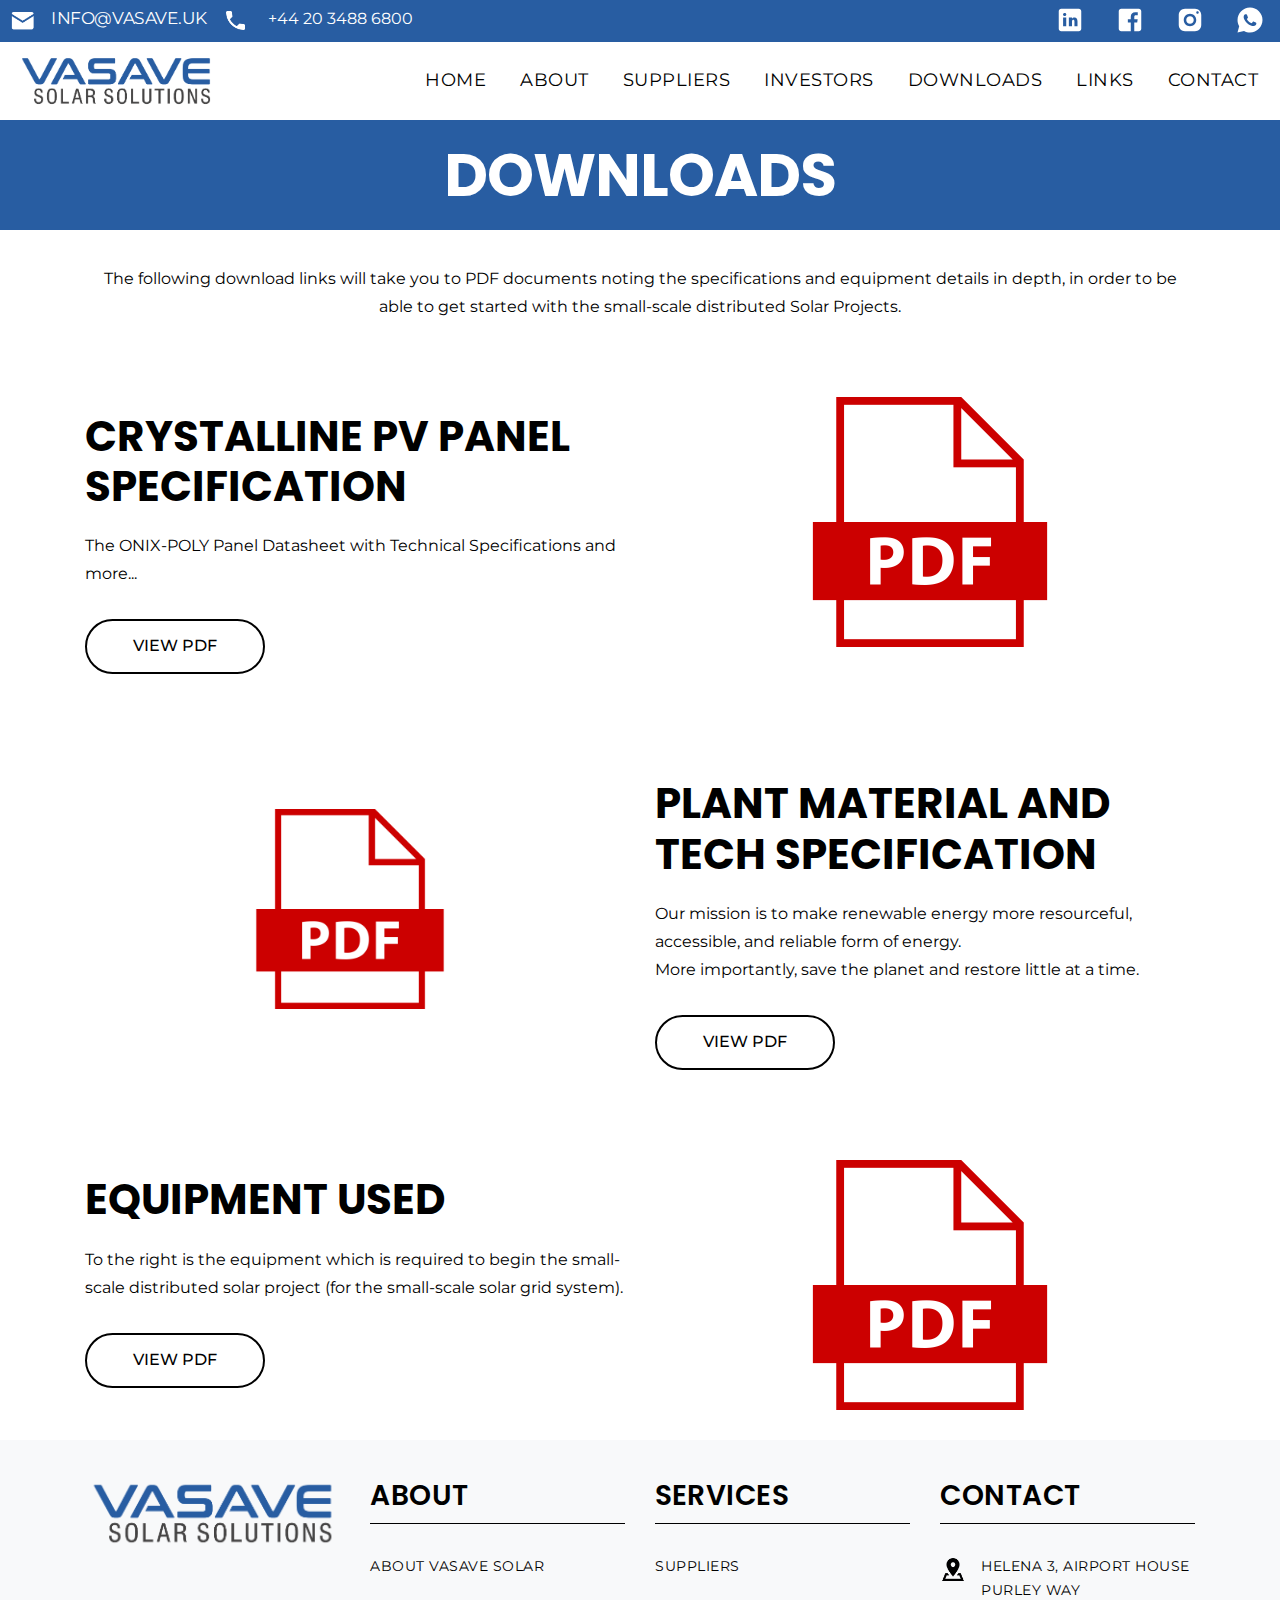
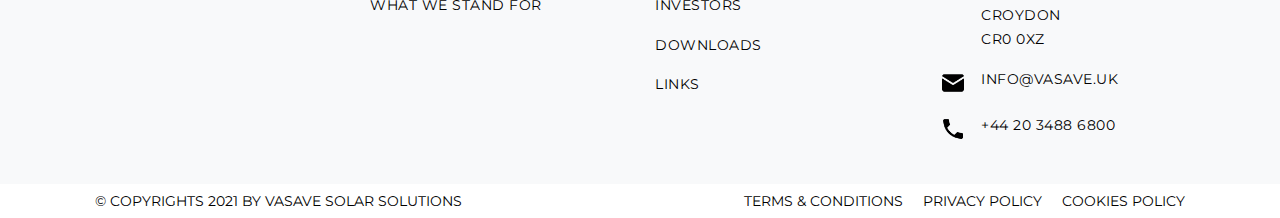
<file: downloads.html>
<!DOCTYPE html>
<html lang="en">
<!-- Basic -->

<head>

	<!-- Start Google Tag Manager -->
	<script>(function(w,d,s,l,i){w[l]=w[l]||[];w[l].push({'gtm.start':
		new Date().getTime(),event:'gtm.js'});var f=d.getElementsByTagName(s)[0],
		j=d.createElement(s),dl=l!='dataLayer'?'&l='+l:'';j.async=true;j.src=
		'https://www.googletagmanager.com/gtm.js?id='+i+dl;f.parentNode.insertBefore(j,f);
		})(window,document,'script','dataLayer','GTM-NWN26XZ');</script>
	<!-- End Google Tag Manager -->

	<!-- Global Site Tag - G Analytics -->
	<script async src="https://www.googletagmanager.com/gtag/js?id=G-K1WFLZ4WDB"></script>
	<script>
		window.dataLayer = window.dataLayer || [];
		function gtag(){dataLayer.push(arguments);}
		gtag('js', new Date());

		gtag('config', 'G-K1WFLZ4WDB');
	</script>

    <meta charset="utf-8">
    <meta http-equiv="X-UA-Compatible" content="IE=edge">

    <!-- Mobile Metas -->
    <meta name="viewport" content="width=device-width, initial-scale=0">

    <!-- Site Metas -->
    <title>Downloads | Vasave Solar Solutions</title>
    <meta name="keywords" content="Cheap Solar Panels, Solar Panels for Home, Portable Solar Panels, Small Solar Panels, Solar Panel Installation, Solar Panels for Sale, Solar Panels EDF, EON Solar Panels, Solar Panels for Shed">
    <meta name="description" content="Downloads | Vasave Solar Solutions - Read more specifications about Panels, Equipment, Plant Material and Tech.">
    <meta name="author" content="Sergio from Vasave Solar Solutions">

    <!-- Site Icons -->
    <link rel="shortcut icon" href="img/logo/vbs_favicon_transparent.png" type="image/x-icon" />

    <!-- Bootstrap CSS -->
    <link rel="stylesheet" href="css/bootstrap.min.css" />
    <!-- Pogo Slider CSS -->
    <link rel="stylesheet" href="css/pogo-slider.min.css" />
    <!-- Site CSS -->
    <link rel="stylesheet" href="css/style.css" />
    <!-- Responsive CSS -->
    <link rel="stylesheet" href="css/responsive.css" />
    <!-- Custom CSS -->
    <link rel="stylesheet" href="css/custom.css" />

    <!--[if lt IE 9]>
    <script src="https://oss.maxcdn.com/libs/html5shiv/3.7.0/html5shiv.js"></script>
    <script src="https://oss.maxcdn.com/libs/respond.js/1.4.2/respond.min.js"></script>
    <![endif]-->

</head>

<body id="inner_page" data-spy="scroll" data-target="#navbar-wd" data-offset="98">

	<!-- Google Tag Manager (noscript) -->
	<noscript><iframe src="https://www.googletagmanager.com/ns.html?id=GTM-NWN26XZ"
	height="0" width="0" style="display:none;visibility:hidden"></iframe></noscript>
	<!-- End Google Tag Manager (noscript) -->

    <!-- Start header -->
    <header class="top-header">
        <nav class="first-nav_contact">
            <div class="left">
                <ul>
                    <li><a href="mailto:info@vasave.uk"><span class="first-nav_contact-icon img" id="first"><img src="/img/icons/email_sealed_icon_fill_white.png" alt="Vasave Solar Solutions Email Address"></span><span>info@vasave.uk</span></a></li>
                    <li><a href="tel:44 02034886800"><span class="first-nav_contact-icon follow"><img src="/img/icons/landline_icon_fill_white.png" alt="Vasave Solar Solutions Phone Number"></span><span>+44 20 3488 6800</span></a></li>
                </ul>
            </div>
            <div class="right">
                <ul>
                    <li><a href="https://wa.me/4402034886800" target="_blank"><span class="first-nav_contact-icon"><img src="/img/socials/whatsapp_icon_white.svg" alt="Vasave Solar Solutions WhatsApp Contact Direct"></span></a></li>
                    <li><a href="https://www.instagram.com/vasavesolar/" target="_blank"><span class="first-nav_contact-icon"><img src="/img/socials/ig_icon_white.svg" alt="Vasave Solar Solutions Instagram Page"></span></a></li>
                    <li><a href="https://www.facebook.com/vasavesolar" target="_blank"><span class="first-nav_contact-icon"><img src="/img/socials/fb_icon_white.svg" alt="Vasave Solar Solutions Facebook Page"></span></a></li>
                    <li><a href="https://www.linkedin.com/company/vasave-solar-solutions/" target="_blank"><span class="first-nav_contact-icon"><img src="/img/socials/linkedin_icon_white.svg" alt="Vasave Solar Solutions LinkedIn Page"></span></a></li>
                </ul>
            </div>
        </nav>
        <nav class="navbar header-nav navbar-expand-lg">
            <div class="container-fluid">
                <a class="navbar-brand" href="/index.html"><img src="/img/logo/vss_logo_transparent.png" alt="Vasave Solar Solutions Official Logo"></a>
                <button class="navbar-toggler" type="button" data-toggle="collapse" data-target="#navbar-wd" aria-controls="navbar-wd" aria-expanded="false" aria-label="Toggle navigation">
                    <span></span>
                    <span></span>
                    <span></span>
                </button>
                <div class="collapse navbar-collapse justify-content-end" id="navbar-wd">
                    <ul class="navbar-nav">
                        <li><a class="nav-link active" href="/index.html">Home</a></li>
                        <li><a class="nav-link" href="/about.html">About</a></li>
                        <li><a class="nav-link" href="/suppliers.html">Suppliers</a></li>
                        <li><a class="nav-link" href="/investors.html">Investors</a></li>
                        <li><a class="nav-link" href="/downloads.html">Downloads</a></li>
                        <li><a class="nav-link" href="/links.html">Links</a></li>
                        <li><a class="nav-link" href="/contact.html">Contact</a></li>
                    </ul>
                </div>
            </div>
        </nav>
    </header>
    <!-- End header -->
	<!-- section -->
	<section class="inner_banner">
	<div class="container">
	<div class="row">
		<div class="col-12">
			<div class="full">
				<h1>Downloads</h1>
			</div>
		</div>
	</div>
	</div>
	</section>
	<!-- end section -->
    <!-- section -->
    <div class="section layout_padding_2">
        <div class="container">
            <div class="text_align_center">
                <p>The following download links will take you to PDF documents noting the specifications and equipment details in depth, in order to be able to get started with the small-scale distributed Solar Projects.</p>
            </div>
        </div>
    </div>
    <!-- end section -->
	<!-- section -->
    <div class="section layout_padding_2">
        <div class="container">
            <div class="row">
                <div class="col-md-6">
                    <div class="full">
                        <div class="heading_main text_align_left">
						<h3>Crystalline PV Panel Specification</h2>
                        </div>
						<div class="full">
						<p>The ONIX-POLY Panel Datasheet with Technical Specifications and more...</p>
						</div>
						<div class="full">
						<a class="hvr-radial-out button-theme" href="docs/onix-poly_panel-datasheet.pdf" target="_blank">View PDF</a>
						</div>
                    </div>
                </div>
				<div class="col-md-6">
                    <div class="full">
                        <a href="docs/onix-poly_panel-datasheet.pdf">
                            <img src="img/download/pdf_logo.png" alt="PDF logo - Supporting Image" style="width: 250px; height: auto; margin: 0 0 0 150px;"/>
                        </a>
                    </div>
                </div>
            </div>
        </div>
    </div>
	<!-- end section -->
    <!-- section -->
    <div class="section layout_padding_2">
        <div class="container">
            <div class="row">
			<div class="col-md-6">
                <div class="full float-right_img">
                    <img src="img/download/pdf_logo.png" alt="PDF Logo - Supporting Image" style="width: 250px; height: auto; margin: 50px 150px 0 0;"/>
                </div>
            </div>
            <div class="col-md-6 layout_padding_2">
                <div class="full">
                    <div class="heading_main text_align_left">
						<h3>Plant Material and Tech Specification</h2>
                    </div>
					<div class="full">
						<p>Our mission is to make renewable energy more resourceful, accessible, and reliable form of energy.<br /> 
                        More importantly, save the planet and restore little at a time.</p>
					</div>
                    <div class="full">
						<a class="hvr-radial-out button-theme" href="docs/plant-material_tech-spec.pdf" target="_blank">View PDF</a>
					</div>
                </div>
            </div>
			</div>
        </div>
    </div>
	<!-- end section -->
	<!-- section -->
    <div class="section layout_padding_2">
        <div class="container">
            <div class="row">
                <div class="col-md-6">
                    <div class="full">
                        <div class="heading_main text_align_left">
						<h3>Equipment Used</h3>
                        </div>
						<div class="full">
						<p>To the right is the equipment which is required to begin the small-scale distributed solar project (for the small-scale solar grid system).</p>
						</div>
                        <div class="full">
                            <a class="hvr-radial-out button-theme" href="docs/equipment-used.pdf" target="_blank">View PDF</a>
                        </div>
                    </div>
                </div>
				<div class="col-md-6">
                    <div class="full">
                        <img src="img/download/pdf_logo.png" alt="PDF logo - Supporting Image" style="width: 250px; height: auto; margin: 0 0 0 150px;"/>
                    </div>
                </div>
            </div>
        </div>
    </div>
	<!-- end section -->
    <!-- Start Footer -->
    <footer class="footer-box">
        <div class="container">
            <div class="row">
                <div class="col-xs-12 col-sm-6 col-md-6 col-lg-3">
                    <div class="footer_blog">
                        <div class="full margin-bottom_30">
                            <a href="/../index.html"><img class="logo" src="/../img/logo/vss_logo_transparent.png" alt="Vasave Business Solutions Official Logo"/></a>
                        </div>
                    </div>
                </div>
                <!-- Site Links | Footer -->
                <div class="col-xs-12 col-sm-6 col-md-6 col-lg-3">
                    <div class="footer_blog footer_menu white_fonts">
                        <h5>About</h5>
                            <ul> 
                                <li><a href="/about.html">About Vasave Solar</a></li>
                                <li><a href="/about-us/what-we-stand-for.html">What We Stand For</a></li>
                            </ul>
                    </div>
                </div>
                <!-- Quick Links | Footer -->
                <div class="col-xs-12 col-sm-6 col-md-6 col-lg-3">
                    <div class="footer_blog footer_menu white_fonts">
                        <h5>Services</h5>
                            <ul> 
                                <li><a href="/suppliers.html">Suppliers</a></li>
                                <li><a href="/investors.html">Investors</a></li>
                                <li><a href="/downloads.html">Downloads</a></li>
                                <li><a href="/links.html">Links</a></li>
                            </ul>
                    </div>
                </div>   
                <!-- Contact Us | Footer -->
                <div class="col-xs-12 col-sm-6 col-md-6 col-lg-3">
                    <div class="footer_blog full white_fonts">
                        <h5>Contact</h5>
                            <ul class="full footer_content">
                                <li><img src="/img/icons/address_icon.png" alt="Vasave Business Solutions Address">Helena 3, Airport House<br />Purley Way<br />Croydon<br />CR0 0XZ</li>
                                <li><img src="/img/icons/email_sealed_icon_fill.png" alt="Vasave Business Solutions Email Address">info@vasave.uk</li>
                                <li><img src="/img/icons/landline_icon_fill.png" alt="Vasave Business Solutions Phone Number">+44 20 3488 6800</li>
                            </ul>
                    </div>
                </div>	 
            </div>
        </div>
    </footer>
    <!-- End Footer -->
    <!-- Start Copyright Content -->
    <div class="footer_bottom">
        <div class="container">
            <div class="row">
                <div class="col-12">
                    <span class="crp">© Copyrights 2021 by Vasave Solar Solutions</span>
                    <span class="quick_links">
                        <a href="/cookies-policy.pdf" target="_blank" rel="noopener">Cookies Policy</a>
                        <a href="/privacy-policy.pdf" target="_blank" rel="noopener">Privacy Policy</a>
                        <a href="/terms&conditions.pdf" target="_blank" rel="noopener">Terms & Conditions</a>
                    </span>
                </div>
            </div>
        </div>
    </div>
    <!-- End Copyright Content -->

    <!-- ALL JS FILES -->
    <script src="js/jquery.min.js"></script>
	<script src="js/popper.min.js"></script>
    <script src="js/bootstrap.min.js"></script>
    <!-- ALL PLUGINS -->
    <script src="js/jquery.magnific-popup.min.js"></script>
    <script src="js/jquery.pogo-slider.min.js"></script>
    <script src="js/slider-index.js"></script>
    <script src="js/smoothscroll.js"></script>
    <script src="js/form-validator.min.js"></script>
    <script src="js/contact-form-script.js"></script>
    <script src="js/isotope.min.js"></script>
    <script src="js/images-loded.min.js"></script>
    <script src="js/custom.js"></script>
	<script>
	/* counter js */

(function ($) {
	$.fn.countTo = function (options) {
		options = options || {};
		
		return $(this).each(function () {
			// set options for current element
			var settings = $.extend({}, $.fn.countTo.defaults, {
				from:            $(this).data('from'),
				to:              $(this).data('to'),
				speed:           $(this).data('speed'),
				refreshInterval: $(this).data('refresh-interval'),
				decimals:        $(this).data('decimals')
			}, options);
			
			// how many times to update the value, and how much to increment the value on each update
			var loops = Math.ceil(settings.speed / settings.refreshInterval),
				increment = (settings.to - settings.from) / loops;
			
			// references & variables that will change with each update
			var self = this,
				$self = $(this),
				loopCount = 0,
				value = settings.from,
				data = $self.data('countTo') || {};
			
			$self.data('countTo', data);
			
			// if an existing interval can be found, clear it first
			if (data.interval) {
				clearInterval(data.interval);
			}
			data.interval = setInterval(updateTimer, settings.refreshInterval);
			
			// initialize the element with the starting value
			render(value);
			
			function updateTimer() {
				value += increment;
				loopCount++;
				
				render(value);
				
				if (typeof(settings.onUpdate) == 'function') {
					settings.onUpdate.call(self, value);
				}
				
				if (loopCount >= loops) {
					// remove the interval
					$self.removeData('countTo');
					clearInterval(data.interval);
					value = settings.to;
					
					if (typeof(settings.onComplete) == 'function') {
						settings.onComplete.call(self, value);
					}
				}
			}
			
			function render(value) {
				var formattedValue = settings.formatter.call(self, value, settings);
				$self.html(formattedValue);
			}
		});
	};
	
	$.fn.countTo.defaults = {
		from: 0,               // the number the element should start at
		to: 0,                 // the number the element should end at
		speed: 1000,           // how long it should take to count between the target numbers
		refreshInterval: 100,  // how often the element should be updated
		decimals: 0,           // the number of decimal places to show
		formatter: formatter,  // handler for formatting the value before rendering
		onUpdate: null,        // callback method for every time the element is updated
		onComplete: null       // callback method for when the element finishes updating
	};
	
	function formatter(value, settings) {
		return value.toFixed(settings.decimals);
	}
}(jQuery));

jQuery(function ($) {
  	// custom formatting example
	$('.count-number').data('countToOptions', {
	formatter: function (value, options) {
	return value.toFixed(options.decimals).replace(/\B(?=(?:\d{3})+(?!\d))/g, ',');
	}
});

  	// start all the timers
	$('.timer').each(count);  

		function count(options) {
		var $this = $(this);
		options = $.extend({}, options || {}, $this.data('countToOptions') || {});
		$this.countTo(options);
		}
});
	</script>

	<!-- Vasave Solar Solutions Messenger Chat plugin Code -->
	<div id="fb-root"></div>

	<!-- Your Chat plugin code -->
	<div id="fb-customer-chat" class="fb-customerchat">
	</div>

	<script>
		var chatbox = document.getElementById('fb-customer-chat');
		chatbox.setAttribute("page_id", "100532228903506");
		chatbox.setAttribute("attribution", "biz_inbox");
		window.fbAsyncInit = function() {
			FB.init({
				xfbml            : true,
				version          : 'v10.0'
			});
		};

		(function(d, s, id) {
			var js, fjs = d.getElementsByTagName(s)[0];
			if (d.getElementById(id)) return;
			js = d.createElement(s); js.id = id;
			js.src = 'https://connect.facebook.net/en_GB/sdk/xfbml.customerchat.js';
			fjs.parentNode.insertBefore(js, fjs);
		}(document, 'script', 'facebook-jssdk'));
	</script>
</body>

</html>
</file>
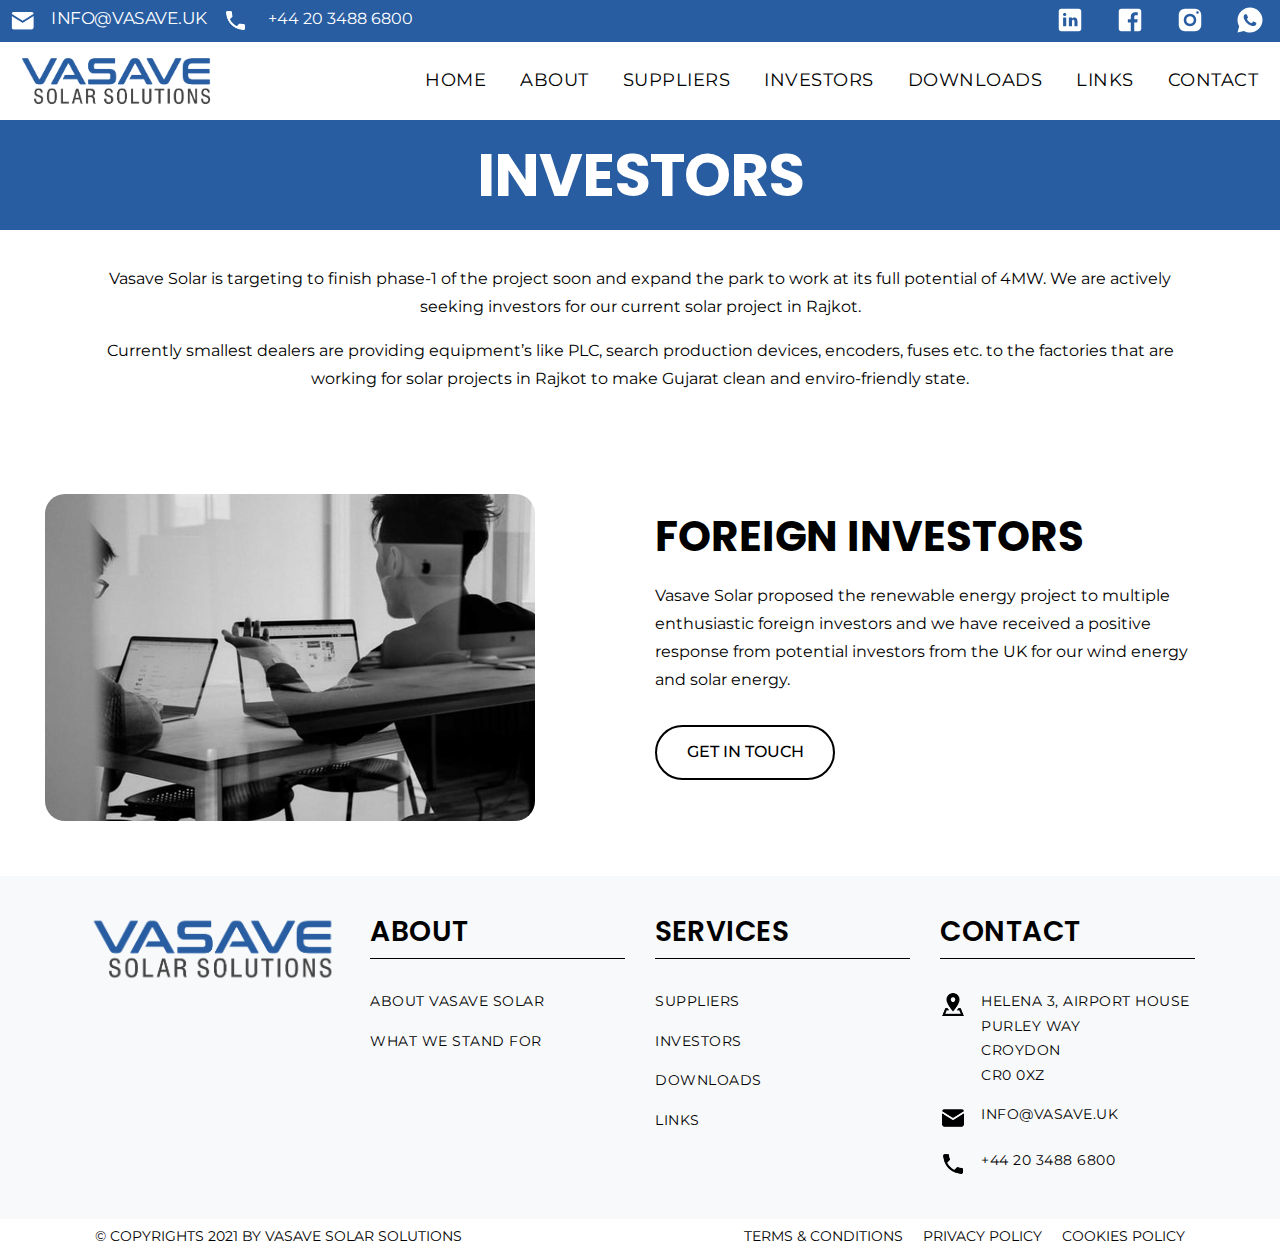
<file: investors.html>
<!DOCTYPE html>
<html lang="en">
<!-- Basic -->

<head>

	<!-- Start Google Tag Manager -->
	<script>(function(w,d,s,l,i){w[l]=w[l]||[];w[l].push({'gtm.start':
		new Date().getTime(),event:'gtm.js'});var f=d.getElementsByTagName(s)[0],
		j=d.createElement(s),dl=l!='dataLayer'?'&l='+l:'';j.async=true;j.src=
		'https://www.googletagmanager.com/gtm.js?id='+i+dl;f.parentNode.insertBefore(j,f);
		})(window,document,'script','dataLayer','GTM-NWN26XZ');</script>
	<!-- End Google Tag Manager -->

	<!-- Global Site Tag - G Analytics -->
	<script async src="https://www.googletagmanager.com/gtag/js?id=G-K1WFLZ4WDB"></script>
	<script>
		window.dataLayer = window.dataLayer || [];
		function gtag(){dataLayer.push(arguments);}
		gtag('js', new Date());

		gtag('config', 'G-K1WFLZ4WDB');
	</script>

    <meta charset="utf-8">
    <meta http-equiv="X-UA-Compatible" content="IE=edge">

    <!-- Mobile Metas -->
    <meta name="viewport" content="width=device-width, initial-scale=0">

    <!-- Site Metas -->
    <title>Investors | Vasave Solar Solutions</title>
    <meta name="keywords" content="Cheap Solar Panels, Solar Panels for Home, Portable Solar Panels, Small Solar Panels, Solar Panel Installation, Solar Panels for Sale, Solar Panels EDF, EON Solar Panels, Solar Panels for Shed">
    <meta name="description" content="Investors | Vasave Solar Solutions - We are actively seeking investors for our current solar project in Rajkot.">
    <meta name="author" content="Sergio from Vasave Solar Solutions">

    <!-- Site Icons -->
    <link rel="shortcut icon" href="img/logo/vbs_favicon_transparent.png" type="image/x-icon" />

    <!-- Bootstrap CSS -->
    <link rel="stylesheet" href="css/bootstrap.min.css" />
    <!-- Pogo Slider CSS -->
    <link rel="stylesheet" href="css/pogo-slider.min.css" />
    <!-- Site CSS -->
    <link rel="stylesheet" href="css/style.css" />
    <!-- Responsive CSS -->
    <link rel="stylesheet" href="css/responsive.css" />
    <!-- Custom CSS -->
    <link rel="stylesheet" href="css/custom.css" />

    <!--[if lt IE 9]>
    <script src="https://oss.maxcdn.com/libs/html5shiv/3.7.0/html5shiv.js"></script>
    <script src="https://oss.maxcdn.com/libs/respond.js/1.4.2/respond.min.js"></script>
    <![endif]-->

</head>

<body id="inner_page" data-spy="scroll" data-target="#navbar-wd" data-offset="98">

	<!-- Google Tag Manager (noscript) -->
	<noscript><iframe src="https://www.googletagmanager.com/ns.html?id=GTM-NWN26XZ"
	height="0" width="0" style="display:none;visibility:hidden"></iframe></noscript>
	<!-- End Google Tag Manager (noscript) -->

    <!-- Start header -->
    <header class="top-header">
        <nav class="first-nav_contact">
            <div class="left">
                <ul>
                    <li><a href="mailto:info@vasave.uk"><span class="first-nav_contact-icon img" id="first"><img src="/img/icons/email_sealed_icon_fill_white.png" alt="Vasave Solar Solutions Email Address"></span><span>info@vasave.uk</span></a></li>
                    <li><a href="tel:44 02034886800"><span class="first-nav_contact-icon follow"><img src="/img/icons/landline_icon_fill_white.png" alt="Vasave Solar Solutions Phone Number"></span><span>+44 20 3488 6800</span></a></li>
                </ul>
            </div>
            <div class="right">
                <ul>
                    <li><a href="https://wa.me/4402034886800" target="_blank"><span class="first-nav_contact-icon"><img src="/img/socials/whatsapp_icon_white.svg" alt="Vasave Solar Solutions WhatsApp Contact Direct"></span></a></li>
                    <li><a href="https://www.instagram.com/vasavesolar/" target="_blank"><span class="first-nav_contact-icon"><img src="/img/socials/ig_icon_white.svg" alt="Vasave Solar Solutions Instagram Page"></span></a></li>
                    <li><a href="https://www.facebook.com/vasavesolar" target="_blank"><span class="first-nav_contact-icon"><img src="/img/socials/fb_icon_white.svg" alt="Vasave Solar Solutions Facebook Page"></span></a></li>
                    <li><a href="https://www.linkedin.com/company/vasave-solar-solutions/" target="_blank"><span class="first-nav_contact-icon"><img src="/img/socials/linkedin_icon_white.svg" alt="Vasave Solar Solutions LinkedIn Page"></span></a></li>
                </ul>
            </div>
        </nav>
        <nav class="navbar header-nav navbar-expand-lg">
            <div class="container-fluid">
                <a class="navbar-brand" href="/index.html"><img src="/img/logo/vss_logo_transparent.png" alt="Vasave Solar Solutions Official Logo"></a>
                <button class="navbar-toggler" type="button" data-toggle="collapse" data-target="#navbar-wd" aria-controls="navbar-wd" aria-expanded="false" aria-label="Toggle navigation">
                    <span></span>
                    <span></span>
                    <span></span>
                </button>
                <div class="collapse navbar-collapse justify-content-end" id="navbar-wd">
                    <ul class="navbar-nav">
                        <li><a class="nav-link active" href="/index.html">Home</a></li>
                        <li><a class="nav-link" href="/about.html">About</a></li>
                        <li><a class="nav-link" href="/suppliers.html">Suppliers</a></li>
                        <li><a class="nav-link" href="/investors.html">Investors</a></li>
                        <li><a class="nav-link" href="/downloads.html">Downloads</a></li>
                        <li><a class="nav-link" href="/links.html">Links</a></li>
                        <li><a class="nav-link" href="/contact.html">Contact</a></li>
                    </ul>
                </div>
            </div>
        </nav>
    </header>
    <!-- End header -->
	<!-- section -->
	<section class="inner_banner">
	<div class="container">
	<div class="row">
		<div class="col-12">
			<div class="full">
				<h1>Investors</h1>
			</div>
		</div>
	</div>
	</div>
	</section>
	<!-- end section -->
	<!-- section -->
    <div class="section layout_padding_2">
        <div class="container">
			<div class="text_align_center">
				<p>Vasave Solar is targeting to finish phase-1 of the project soon and expand the park to work at its full potential of 4MW. We are actively seeking investors for our current solar project in Rajkot.</p>
				<p>Currently smallest dealers are providing equipment’s like PLC, search production devices, encoders, fuses etc. to the factories that are working for solar projects in Rajkot to make Gujarat clean and enviro-friendly state.</p>
			</div>
        </div>
    </div>
	<!-- end section -->
	<!-- section -->
	<div class="section layout_padding_2">
		<div class="container">
			<div class="row">
				<div class="col-md-6">
					<div class="full float-right_img">
						<img src="img/unsplash/foreign-investors.jpg" alt="Foreign Investors - Supporting Image" />
					</div>
				</div>
				<div class="col-md-6">
					<div class="full">
							<br />
						<div class="heading_main text_align_left">
							<h3>Foreign Investors</h3>
						</div>
						<div class="full">
							<p>Vasave Solar proposed the renewable energy project to multiple enthusiastic foreign investors and we have received a positive response from potential investors from the UK for our wind energy and solar energy.</p>
						</div>
						<div class="full">
							<a class="hvr-radial-out button-theme" href="contact.html">Get in Touch</a>
						</div>
					</div>
				</div>
			</div>
		</div>
	</div>
	<!-- end section -->
    <!-- Start Footer -->
    <footer class="footer-box">
        <div class="container">
            <div class="row">
                <div class="col-xs-12 col-sm-6 col-md-6 col-lg-3">
                    <div class="footer_blog">
                        <div class="full margin-bottom_30">
                            <a href="/../index.html"><img class="logo" src="/../img/logo/vss_logo_transparent.png" alt="Vasave Business Solutions Official Logo"/></a>
                        </div>
                    </div>
                </div>
                <!-- Site Links | Footer -->
                <div class="col-xs-12 col-sm-6 col-md-6 col-lg-3">
                    <div class="footer_blog footer_menu white_fonts">
                        <h5>About</h5>
                            <ul> 
                                <li><a href="/about.html">About Vasave Solar</a></li>
                                <li><a href="/about-us/what-we-stand-for.html">What We Stand For</a></li>
                            </ul>
                    </div>
                </div>
                <!-- Quick Links | Footer -->
                <div class="col-xs-12 col-sm-6 col-md-6 col-lg-3">
                    <div class="footer_blog footer_menu white_fonts">
                        <h5>Services</h5>
                            <ul> 
                                <li><a href="/suppliers.html">Suppliers</a></li>
                                <li><a href="/investors.html">Investors</a></li>
                                <li><a href="/downloads.html">Downloads</a></li>
                                <li><a href="/links.html">Links</a></li>
                            </ul>
                    </div>
                </div>   
                <!-- Contact Us | Footer -->
                <div class="col-xs-12 col-sm-6 col-md-6 col-lg-3">
                    <div class="footer_blog full white_fonts">
                        <h5>Contact</h5>
                            <ul class="full footer_content">
                                <li><img src="/img/icons/address_icon.png" alt="Vasave Business Solutions Address">Helena 3, Airport House<br />Purley Way<br />Croydon<br />CR0 0XZ</li>
                                <li><img src="/img/icons/email_sealed_icon_fill.png" alt="Vasave Business Solutions Email Address">info@vasave.uk</li>
                                <li><img src="/img/icons/landline_icon_fill.png" alt="Vasave Business Solutions Phone Number">+44 20 3488 6800</li>
                            </ul>
                    </div>
                </div>	 
            </div>
        </div>
    </footer>
    <!-- End Footer -->
    <!-- Start Copyright Content -->
    <div class="footer_bottom">
        <div class="container">
            <div class="row">
                <div class="col-12">
                    <span class="crp">© Copyrights 2021 by Vasave Solar Solutions</span>
                    <span class="quick_links">
                        <a href="/cookies-policy.pdf" target="_blank" rel="noopener">Cookies Policy</a>
                        <a href="/privacy-policy.pdf" target="_blank" rel="noopener">Privacy Policy</a>
                        <a href="/terms&conditions.pdf" target="_blank" rel="noopener">Terms & Conditions</a>
                    </span>
                </div>
            </div>
        </div>
    </div>
    <!-- End Copyright Content -->

    <!-- ALL JS FILES -->
    <script src="js/jquery.min.js"></script>
	<script src="js/popper.min.js"></script>
    <script src="js/bootstrap.min.js"></script>
    <!-- ALL PLUGINS -->
    <script src="js/jquery.magnific-popup.min.js"></script>
    <script src="js/jquery.pogo-slider.min.js"></script>
    <script src="js/slider-index.js"></script>
    <script src="js/smoothscroll.js"></script>
    <script src="js/form-validator.min.js"></script>
    <script src="js/contact-form-script.js"></script>
    <script src="js/isotope.min.js"></script>
    <script src="js/images-loded.min.js"></script>
    <script src="js/custom.js"></script>
	<script>
	/* counter js */

(function ($) {
	$.fn.countTo = function (options) {
		options = options || {};
		
		return $(this).each(function () {
			// set options for current element
			var settings = $.extend({}, $.fn.countTo.defaults, {
				from:            $(this).data('from'),
				to:              $(this).data('to'),
				speed:           $(this).data('speed'),
				refreshInterval: $(this).data('refresh-interval'),
				decimals:        $(this).data('decimals')
			}, options);
			
			// how many times to update the value, and how much to increment the value on each update
			var loops = Math.ceil(settings.speed / settings.refreshInterval),
				increment = (settings.to - settings.from) / loops;
			
			// references & variables that will change with each update
			var self = this,
				$self = $(this),
				loopCount = 0,
				value = settings.from,
				data = $self.data('countTo') || {};
			
			$self.data('countTo', data);
			
			// if an existing interval can be found, clear it first
			if (data.interval) {
				clearInterval(data.interval);
			}
			data.interval = setInterval(updateTimer, settings.refreshInterval);
			
			// initialize the element with the starting value
			render(value);
			
			function updateTimer() {
				value += increment;
				loopCount++;
				
				render(value);
				
				if (typeof(settings.onUpdate) == 'function') {
					settings.onUpdate.call(self, value);
				}
				
				if (loopCount >= loops) {
					// remove the interval
					$self.removeData('countTo');
					clearInterval(data.interval);
					value = settings.to;
					
					if (typeof(settings.onComplete) == 'function') {
						settings.onComplete.call(self, value);
					}
				}
			}
			
			function render(value) {
				var formattedValue = settings.formatter.call(self, value, settings);
				$self.html(formattedValue);
			}
		});
	};
	
	$.fn.countTo.defaults = {
		from: 0,               // the number the element should start at
		to: 0,                 // the number the element should end at
		speed: 1000,           // how long it should take to count between the target numbers
		refreshInterval: 100,  // how often the element should be updated
		decimals: 0,           // the number of decimal places to show
		formatter: formatter,  // handler for formatting the value before rendering
		onUpdate: null,        // callback method for every time the element is updated
		onComplete: null       // callback method for when the element finishes updating
	};
	
	function formatter(value, settings) {
		return value.toFixed(settings.decimals);
	}
}(jQuery));

jQuery(function ($) {
  	// custom formatting example
	$('.count-number').data('countToOptions', {
	formatter: function (value, options) {
	return value.toFixed(options.decimals).replace(/\B(?=(?:\d{3})+(?!\d))/g, ',');
	}
});

  	// start all the timers
	$('.timer').each(count);  

		function count(options) {
		var $this = $(this);
		options = $.extend({}, options || {}, $this.data('countToOptions') || {});
		$this.countTo(options);
		}
});
	</script>

	<!-- Vasave Solar Solutions Messenger Chat plugin Code -->
	<div id="fb-root"></div>

	<!-- Your Chat plugin code -->
	<div id="fb-customer-chat" class="fb-customerchat">
	</div>

	<script>
		var chatbox = document.getElementById('fb-customer-chat');
		chatbox.setAttribute("page_id", "100532228903506");
		chatbox.setAttribute("attribution", "biz_inbox");
		window.fbAsyncInit = function() {
			FB.init({
				xfbml            : true,
				version          : 'v10.0'
			});
		};

		(function(d, s, id) {
			var js, fjs = d.getElementsByTagName(s)[0];
			if (d.getElementById(id)) return;
			js = d.createElement(s); js.id = id;
			js.src = 'https://connect.facebook.net/en_GB/sdk/xfbml.customerchat.js';
			fjs.parentNode.insertBefore(js, fjs);
		}(document, 'script', 'facebook-jssdk'));
	</script>
</body>

</html>
</file>
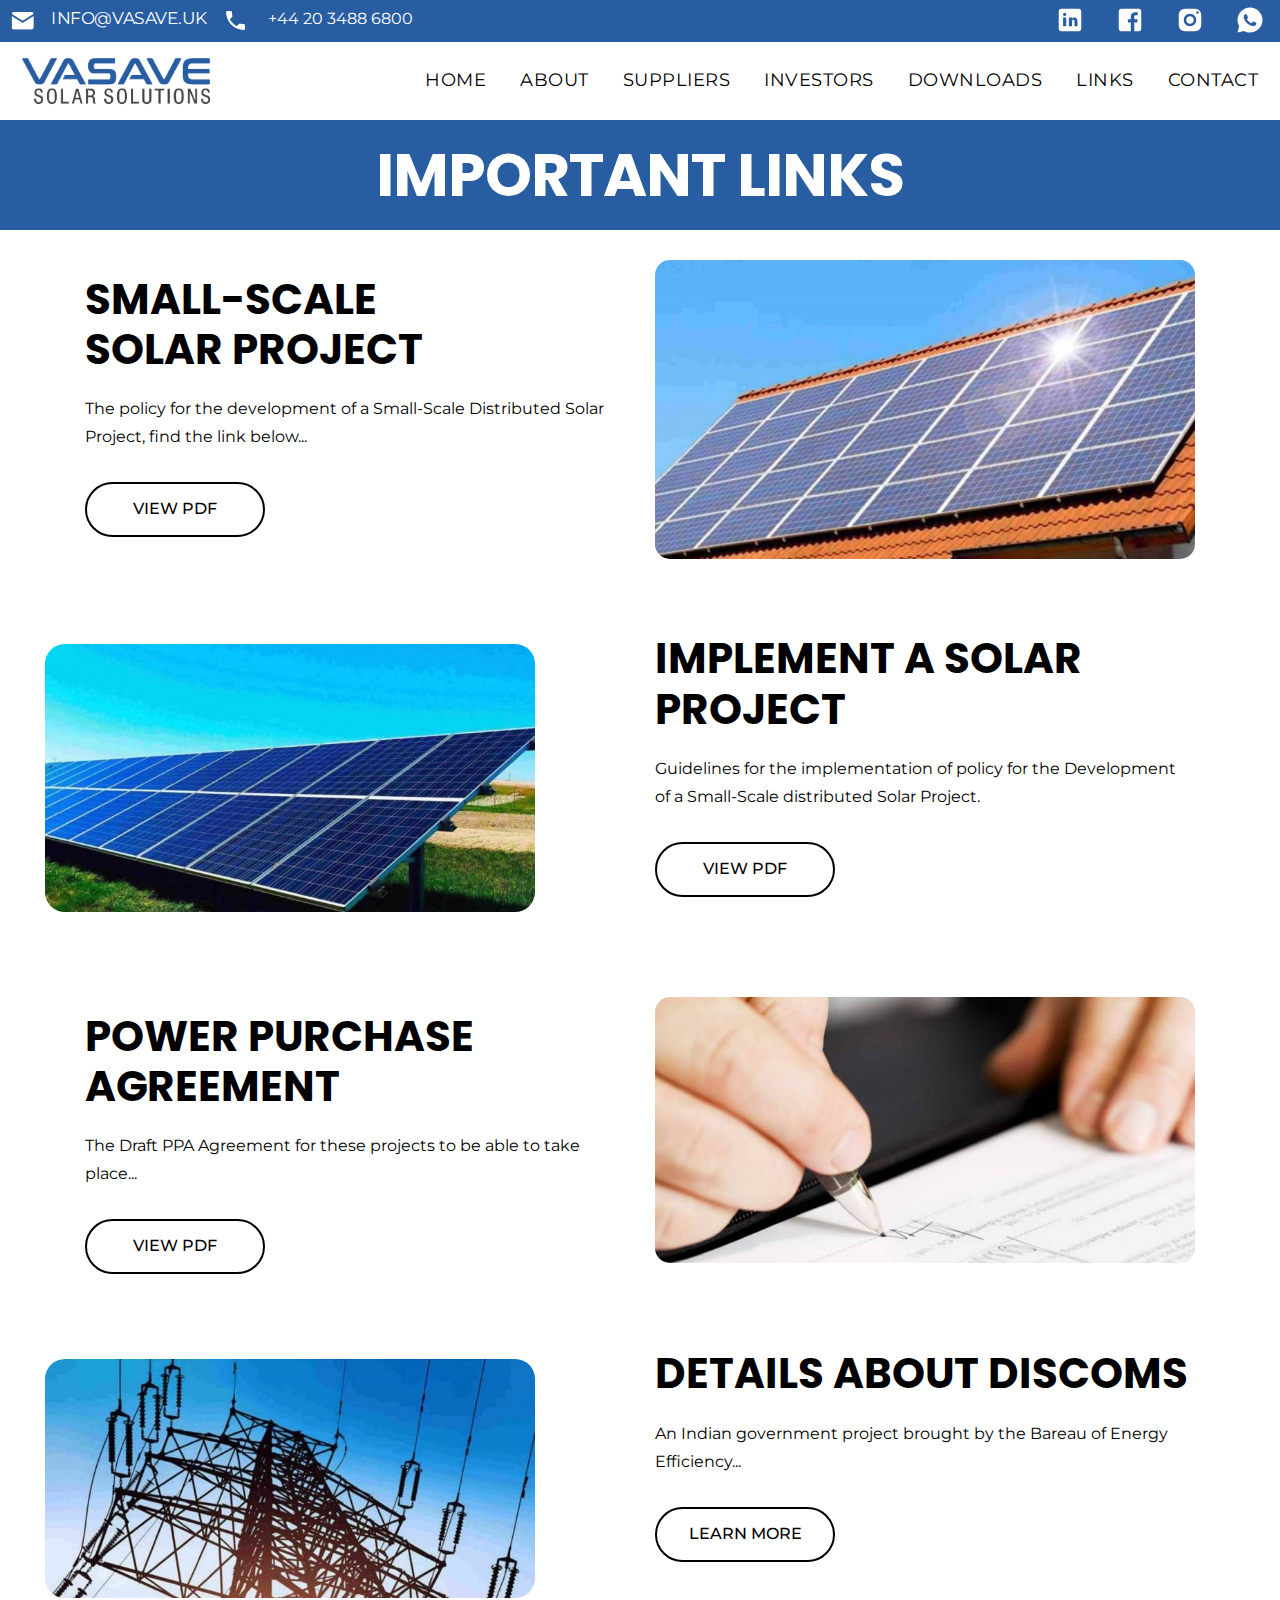
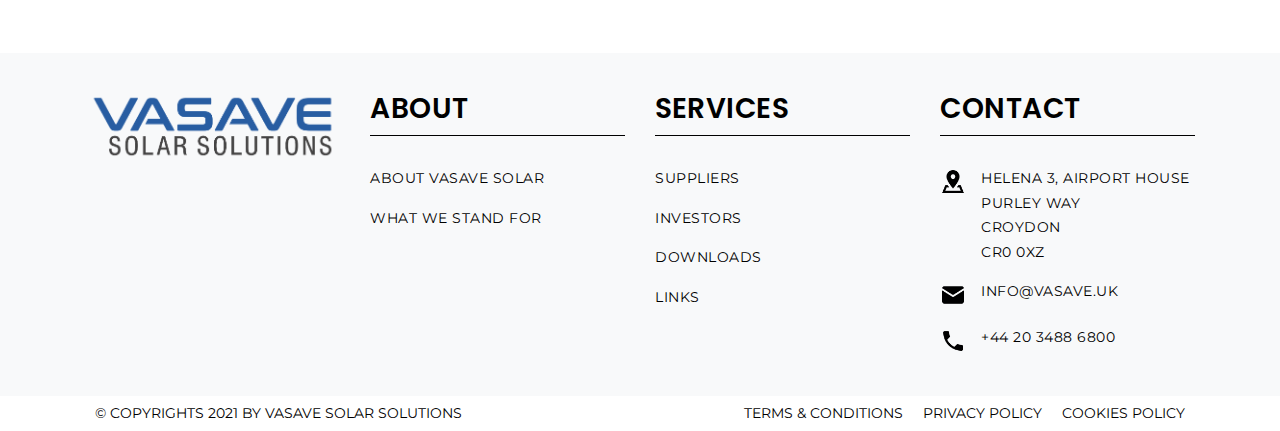
<file: links.html>
<!DOCTYPE html>
<html lang="en">
<!-- Basic -->

<head>

	<!-- Start Google Tag Manager -->
	<script>(function(w,d,s,l,i){w[l]=w[l]||[];w[l].push({'gtm.start':
		new Date().getTime(),event:'gtm.js'});var f=d.getElementsByTagName(s)[0],
		j=d.createElement(s),dl=l!='dataLayer'?'&l='+l:'';j.async=true;j.src=
		'https://www.googletagmanager.com/gtm.js?id='+i+dl;f.parentNode.insertBefore(j,f);
		})(window,document,'script','dataLayer','GTM-NWN26XZ');</script>
	<!-- End Google Tag Manager -->

	<!-- Global Site Tag - G Analytics -->
	<script async src="https://www.googletagmanager.com/gtag/js?id=G-K1WFLZ4WDB"></script>
	<script>
		window.dataLayer = window.dataLayer || [];
		function gtag(){dataLayer.push(arguments);}
		gtag('js', new Date());

		gtag('config', 'G-K1WFLZ4WDB');
	</script>

    <meta charset="utf-8">
    <meta http-equiv="X-UA-Compatible" content="IE=edge">

    <!-- Mobile Metas -->
    <meta name="viewport" content="width=device-width, initial-scale=0">

    <!-- Site Metas -->
    <title>Important Links | Vasave Solar Solutions</title>
    <meta name="keywords" content="Cheap Solar Panels, Solar Panels for Home, Portable Solar Panels, Small Solar Panels, Solar Panel Installation, Solar Panels for Sale, Solar Panels EDF, EON Solar Panels, Solar Panels for Shed">
    <meta name="description" content="Links | Vasave Solar  Solutions - More Details about the Project, Policies, Guidelines, and Agreement links.">
    <meta name="author" content="Sergio from Vasave Solar Solutions">

    <!-- Site Icons -->
    <link rel="shortcut icon" href="img/logo/vbs_favicon_transparent.png" type="image/x-icon" />

    <!-- Bootstrap CSS -->
    <link rel="stylesheet" href="css/bootstrap.min.css" />
    <!-- Pogo Slider CSS -->
    <link rel="stylesheet" href="css/pogo-slider.min.css" />
    <!-- Site CSS -->
    <link rel="stylesheet" href="css/style.css" />
    <!-- Responsive CSS -->
    <link rel="stylesheet" href="css/responsive.css" />
    <!-- Custom CSS -->
    <link rel="stylesheet" href="css/custom.css" />

    <!--[if lt IE 9]>
    <script src="https://oss.maxcdn.com/libs/html5shiv/3.7.0/html5shiv.js"></script>
    <script src="https://oss.maxcdn.com/libs/respond.js/1.4.2/respond.min.js"></script>
    <![endif]-->

</head>

<body id="inner_page" data-spy="scroll" data-target="#navbar-wd" data-offset="98">

	<!-- Google Tag Manager (noscript) -->
	<noscript><iframe src="https://www.googletagmanager.com/ns.html?id=GTM-NWN26XZ"
	height="0" width="0" style="display:none;visibility:hidden"></iframe></noscript>
	<!-- End Google Tag Manager (noscript) -->

    <!-- Start header -->
    <header class="top-header">
        <nav class="first-nav_contact">
            <div class="left">
                <ul>
                    <li><a href="mailto:info@vasave.uk"><span class="first-nav_contact-icon img" id="first"><img src="/img/icons/email_sealed_icon_fill_white.png" alt="Vasave Solar Solutions Email Address"></span><span>info@vasave.uk</span></a></li>
                    <li><a href="tel:44 02034886800"><span class="first-nav_contact-icon follow"><img src="/img/icons/landline_icon_fill_white.png" alt="Vasave Solar Solutions Phone Number"></span><span>+44 20 3488 6800</span></a></li>
                </ul>
            </div>
            <div class="right">
                <ul>
                    <li><a href="https://wa.me/4402034886800" target="_blank"><span class="first-nav_contact-icon"><img src="/img/socials/whatsapp_icon_white.svg" alt="Vasave Solar Solutions WhatsApp Contact Direct"></span></a></li>
                    <li><a href="https://www.instagram.com/vasavesolar/" target="_blank"><span class="first-nav_contact-icon"><img src="/img/socials/ig_icon_white.svg" alt="Vasave Solar Solutions Instagram Page"></span></a></li>
                    <li><a href="https://www.facebook.com/vasavesolar" target="_blank"><span class="first-nav_contact-icon"><img src="/img/socials/fb_icon_white.svg" alt="Vasave Solar Solutions Facebook Page"></span></a></li>
                    <li><a href="https://www.linkedin.com/company/vasave-solar-solutions/" target="_blank"><span class="first-nav_contact-icon"><img src="/img/socials/linkedin_icon_white.svg" alt="Vasave Solar Solutions LinkedIn Page"></span></a></li>
                </ul>
            </div>
        </nav>
        <nav class="navbar header-nav navbar-expand-lg">
            <div class="container-fluid">
                <a class="navbar-brand" href="/index.html"><img src="/img/logo/vss_logo_transparent.png" alt="Vasave Solar Solutions Official Logo"></a>
                <button class="navbar-toggler" type="button" data-toggle="collapse" data-target="#navbar-wd" aria-controls="navbar-wd" aria-expanded="false" aria-label="Toggle navigation">
                    <span></span>
                    <span></span>
                    <span></span>
                </button>
                <div class="collapse navbar-collapse justify-content-end" id="navbar-wd">
                    <ul class="navbar-nav">
                        <li><a class="nav-link active" href="/index.html">Home</a></li>
                        <li><a class="nav-link" href="/about.html">About</a></li>
                        <li><a class="nav-link" href="/suppliers.html">Suppliers</a></li>
                        <li><a class="nav-link" href="/investors.html">Investors</a></li>
                        <li><a class="nav-link" href="/downloads.html">Downloads</a></li>
                        <li><a class="nav-link" href="/links.html">Links</a></li>
                        <li><a class="nav-link" href="/contact.html">Contact</a></li>
                    </ul>
                </div>
            </div>
        </nav>
    </header>
    <!-- End header -->
	<!-- section -->
	<section class="inner_banner">
	<div class="container">
	<div class="row">
		<div class="col-12">
			<div class="full">
				<h1>Important Links</h1>
			</div>
		</div>
	</div>
	</div>
	</section>
	<!-- end section -->
	<!-- section -->
    <div class="section layout_padding_2">
        <div class="container">
            <div class="row">
                <div class="col-md-6">
                    <div class="full">
                        <div class="heading_main text_align_left">
						<h3>Small-Scale <br />Solar Project</h3>
                        </div>
						<div class="full">
						<p>The policy for the development of a Small-Scale Distributed Solar Project, find the link below...</p>
						</div>
						<div class="full">
						<a class="hvr-radial-out button-theme" href="https://www.mgvcl.com/Upload/solarpower/2019/Policy%20for%20development%20small%20scale%20distributed%20solar%20project-2019.pdf" target="_blank">View PDF</a>
						</div>
                    </div>
                </div>
				<div class="col-md-6">
                    <div class="full">
                        <img src="img/unsplash/small-scale-solar-project.jpg" alt="#" />
                    </div>
                </div>
            </div>
        </div>
    </div>
	<!-- end section -->
	<!-- section -->
	<div class="section layout_padding_2">
		<div class="container">
			<div class="row">
				<div class="col-md-6">
					<div class="full float-right_img">
						<img src="img/unsplash/implement-solar-project.jpg" alt="Implement a Solar Project - Supporting Image" />
					</div>
				</div>
				<div class="col-md-6">
					<div class="full">
						<div class="heading_main text_align_left">
							<h3>Implement a Solar Project</h3>
						</div>
						<div class="full">
							<p>Guidelines for the implementation of policy for the Development of a Small-Scale distributed Solar Project.</p>
						</div>
						<div class="full">
							<a class="hvr-radial-out button-theme" href="http://www.ugvcl.com/CD/599_GUVNL_20_02_44_doc1_06%20Annexure-c%20Guideline%20Under%20Ssdsp-2019%20Policy%20(1).pdf" target="_blank">View PDF</a>
						</div>
					</div>
				</div>
			</div>
		</div>
	</div>
	<!-- end section -->
	<!-- section -->
    <div class="section layout_padding_2">
        <div class="container">
            <div class="row">
                <div class="col-md-6">
                    <div class="full">
                        <div class="heading_main text_align_left">
						<h3>Power Purchase <br />Agreement</h3>
                        </div>
						<div class="full">
						<p>The Draft PPA Agreement for these projects to be able to take place...</p>
						</div>
						<div class="full">
						<a class="hvr-radial-out button-theme" href="http://www.ugvcl.com/CD/599_GUVNL_20_02_44_doc1_06%20Annexure-c%20Guideline%20Under%20Ssdsp-2019%20Policy%20(1).pdf" target="_blank">View PDF</a>
						</div>
                    </div>
                </div>
				<div class="col-md-6">
                    <div class="full">
                        <img src="img/unsplash/power-purchase-agreement.jpg" alt="Power Purchase Agreement - Supporting Image" />
                    </div>
                </div>
            </div>
        </div>
    </div>
	<!-- end section -->
	<!-- section -->
	<div class="section layout_padding_2">
		<div class="container">
			<div class="row">
				<div class="col-md-6">
					<div class="full float-right_img">
						<img src="img/unsplash/discoms-details.jpg" alt="Details about DISCOMS - Supporting Image" />
					</div>
				</div>
				<div class="col-md-6">
					<div class="full">
						<div class="heading_main text_align_left">
							<h3>Details about DISCOMS</h3>
						</div>
						<div class="full">
							<p>An Indian government project brought by the Bareau of Energy Efficiency...</p>
						</div>
						<div class="full">
							<a class="hvr-radial-out button-theme" href="https://www.beeindia.gov.in/content/discoms" target="_blank">Learn More</a>
						</div>
					</div>
				</div>
			</div>
		</div>
	</div>
	<!-- end section -->
    <!-- Start Footer -->
    <footer class="footer-box">
        <div class="container">
            <div class="row">
                <div class="col-xs-12 col-sm-6 col-md-6 col-lg-3">
                    <div class="footer_blog">
                        <div class="full margin-bottom_30">
                            <a href="/../index.html"><img class="logo" src="/../img/logo/vss_logo_transparent.png" alt="Vasave Business Solutions Official Logo"/></a>
                        </div>
                    </div>
                </div>
                <!-- Site Links | Footer -->
                <div class="col-xs-12 col-sm-6 col-md-6 col-lg-3">
                    <div class="footer_blog footer_menu white_fonts">
                        <h5>About</h5>
                            <ul> 
                                <li><a href="/about.html">About Vasave Solar</a></li>
                                <li><a href="/about-us/what-we-stand-for.html">What We Stand For</a></li>
                            </ul>
                    </div>
                </div>
                <!-- Quick Links | Footer -->
                <div class="col-xs-12 col-sm-6 col-md-6 col-lg-3">
                    <div class="footer_blog footer_menu white_fonts">
                        <h5>Services</h5>
                            <ul> 
                                <li><a href="/suppliers.html">Suppliers</a></li>
                                <li><a href="/investors.html">Investors</a></li>
                                <li><a href="/downloads.html">Downloads</a></li>
                                <li><a href="/links.html">Links</a></li>
                            </ul>
                    </div>
                </div>   
                <!-- Contact Us | Footer -->
                <div class="col-xs-12 col-sm-6 col-md-6 col-lg-3">
                    <div class="footer_blog full white_fonts">
                        <h5>Contact</h5>
                            <ul class="full footer_content">
                                <li><img src="/img/icons/address_icon.png" alt="Vasave Business Solutions Address">Helena 3, Airport House<br />Purley Way<br />Croydon<br />CR0 0XZ</li>
                                <li><img src="/img/icons/email_sealed_icon_fill.png" alt="Vasave Business Solutions Email Address">info@vasave.uk</li>
                                <li><img src="/img/icons/landline_icon_fill.png" alt="Vasave Business Solutions Phone Number">+44 20 3488 6800</li>
                            </ul>
                    </div>
                </div>	 
            </div>
        </div>
    </footer>
    <!-- End Footer -->
    <!-- Start Copyright Content -->
    <div class="footer_bottom">
        <div class="container">
            <div class="row">
                <div class="col-12">
                    <span class="crp">© Copyrights 2021 by Vasave Solar Solutions</span>
                    <span class="quick_links">
                        <a href="/cookies-policy.pdf" target="_blank" rel="noopener">Cookies Policy</a>
                        <a href="/privacy-policy.pdf" target="_blank" rel="noopener">Privacy Policy</a>
                        <a href="/terms&conditions.pdf" target="_blank" rel="noopener">Terms & Conditions</a>
                    </span>
                </div>
            </div>
        </div>
    </div>
    <!-- End Copyright Content -->

    <!-- ALL JS FILES -->
    <script src="js/jquery.min.js"></script>
	<script src="js/popper.min.js"></script>
    <script src="js/bootstrap.min.js"></script>
    <!-- ALL PLUGINS -->
    <script src="js/jquery.magnific-popup.min.js"></script>
    <script src="js/jquery.pogo-slider.min.js"></script>
    <script src="js/slider-index.js"></script>
    <script src="js/smoothscroll.js"></script>
    <script src="js/form-validator.min.js"></script>
    <script src="js/contact-form-script.js"></script>
    <script src="js/isotope.min.js"></script>
    <script src="js/images-loded.min.js"></script>
    <script src="js/custom.js"></script>
	<script>
	/* counter js */

(function ($) {
	$.fn.countTo = function (options) {
		options = options || {};
		
		return $(this).each(function () {
			// set options for current element
			var settings = $.extend({}, $.fn.countTo.defaults, {
				from:            $(this).data('from'),
				to:              $(this).data('to'),
				speed:           $(this).data('speed'),
				refreshInterval: $(this).data('refresh-interval'),
				decimals:        $(this).data('decimals')
			}, options);
			
			// how many times to update the value, and how much to increment the value on each update
			var loops = Math.ceil(settings.speed / settings.refreshInterval),
				increment = (settings.to - settings.from) / loops;
			
			// references & variables that will change with each update
			var self = this,
				$self = $(this),
				loopCount = 0,
				value = settings.from,
				data = $self.data('countTo') || {};
			
			$self.data('countTo', data);
			
			// if an existing interval can be found, clear it first
			if (data.interval) {
				clearInterval(data.interval);
			}
			data.interval = setInterval(updateTimer, settings.refreshInterval);
			
			// initialize the element with the starting value
			render(value);
			
			function updateTimer() {
				value += increment;
				loopCount++;
				
				render(value);
				
				if (typeof(settings.onUpdate) == 'function') {
					settings.onUpdate.call(self, value);
				}
				
				if (loopCount >= loops) {
					// remove the interval
					$self.removeData('countTo');
					clearInterval(data.interval);
					value = settings.to;
					
					if (typeof(settings.onComplete) == 'function') {
						settings.onComplete.call(self, value);
					}
				}
			}
			
			function render(value) {
				var formattedValue = settings.formatter.call(self, value, settings);
				$self.html(formattedValue);
			}
		});
	};
	
	$.fn.countTo.defaults = {
		from: 0,               // the number the element should start at
		to: 0,                 // the number the element should end at
		speed: 1000,           // how long it should take to count between the target numbers
		refreshInterval: 100,  // how often the element should be updated
		decimals: 0,           // the number of decimal places to show
		formatter: formatter,  // handler for formatting the value before rendering
		onUpdate: null,        // callback method for every time the element is updated
		onComplete: null       // callback method for when the element finishes updating
	};
	
	function formatter(value, settings) {
		return value.toFixed(settings.decimals);
	}
}(jQuery));

jQuery(function ($) {
  	// custom formatting example
	$('.count-number').data('countToOptions', {
	formatter: function (value, options) {
	return value.toFixed(options.decimals).replace(/\B(?=(?:\d{3})+(?!\d))/g, ',');
	}
});

  	// start all the timers
	$('.timer').each(count);  

		function count(options) {
		var $this = $(this);
		options = $.extend({}, options || {}, $this.data('countToOptions') || {});
		$this.countTo(options);
		}
});
	</script>

	<!-- Vasave Solar Solutions Messenger Chat plugin Code -->
	<div id="fb-root"></div>

	<!-- Your Chat plugin code -->
	<div id="fb-customer-chat" class="fb-customerchat">
	</div>

	<script>
		var chatbox = document.getElementById('fb-customer-chat');
		chatbox.setAttribute("page_id", "100532228903506");
		chatbox.setAttribute("attribution", "biz_inbox");
		window.fbAsyncInit = function() {
			FB.init({
				xfbml            : true,
				version          : 'v10.0'
			});
		};

		(function(d, s, id) {
			var js, fjs = d.getElementsByTagName(s)[0];
			if (d.getElementById(id)) return;
			js = d.createElement(s); js.id = id;
			js.src = 'https://connect.facebook.net/en_GB/sdk/xfbml.customerchat.js';
			fjs.parentNode.insertBefore(js, fjs);
		}(document, 'script', 'facebook-jssdk'));
	</script>
</body>

</html>
</file>
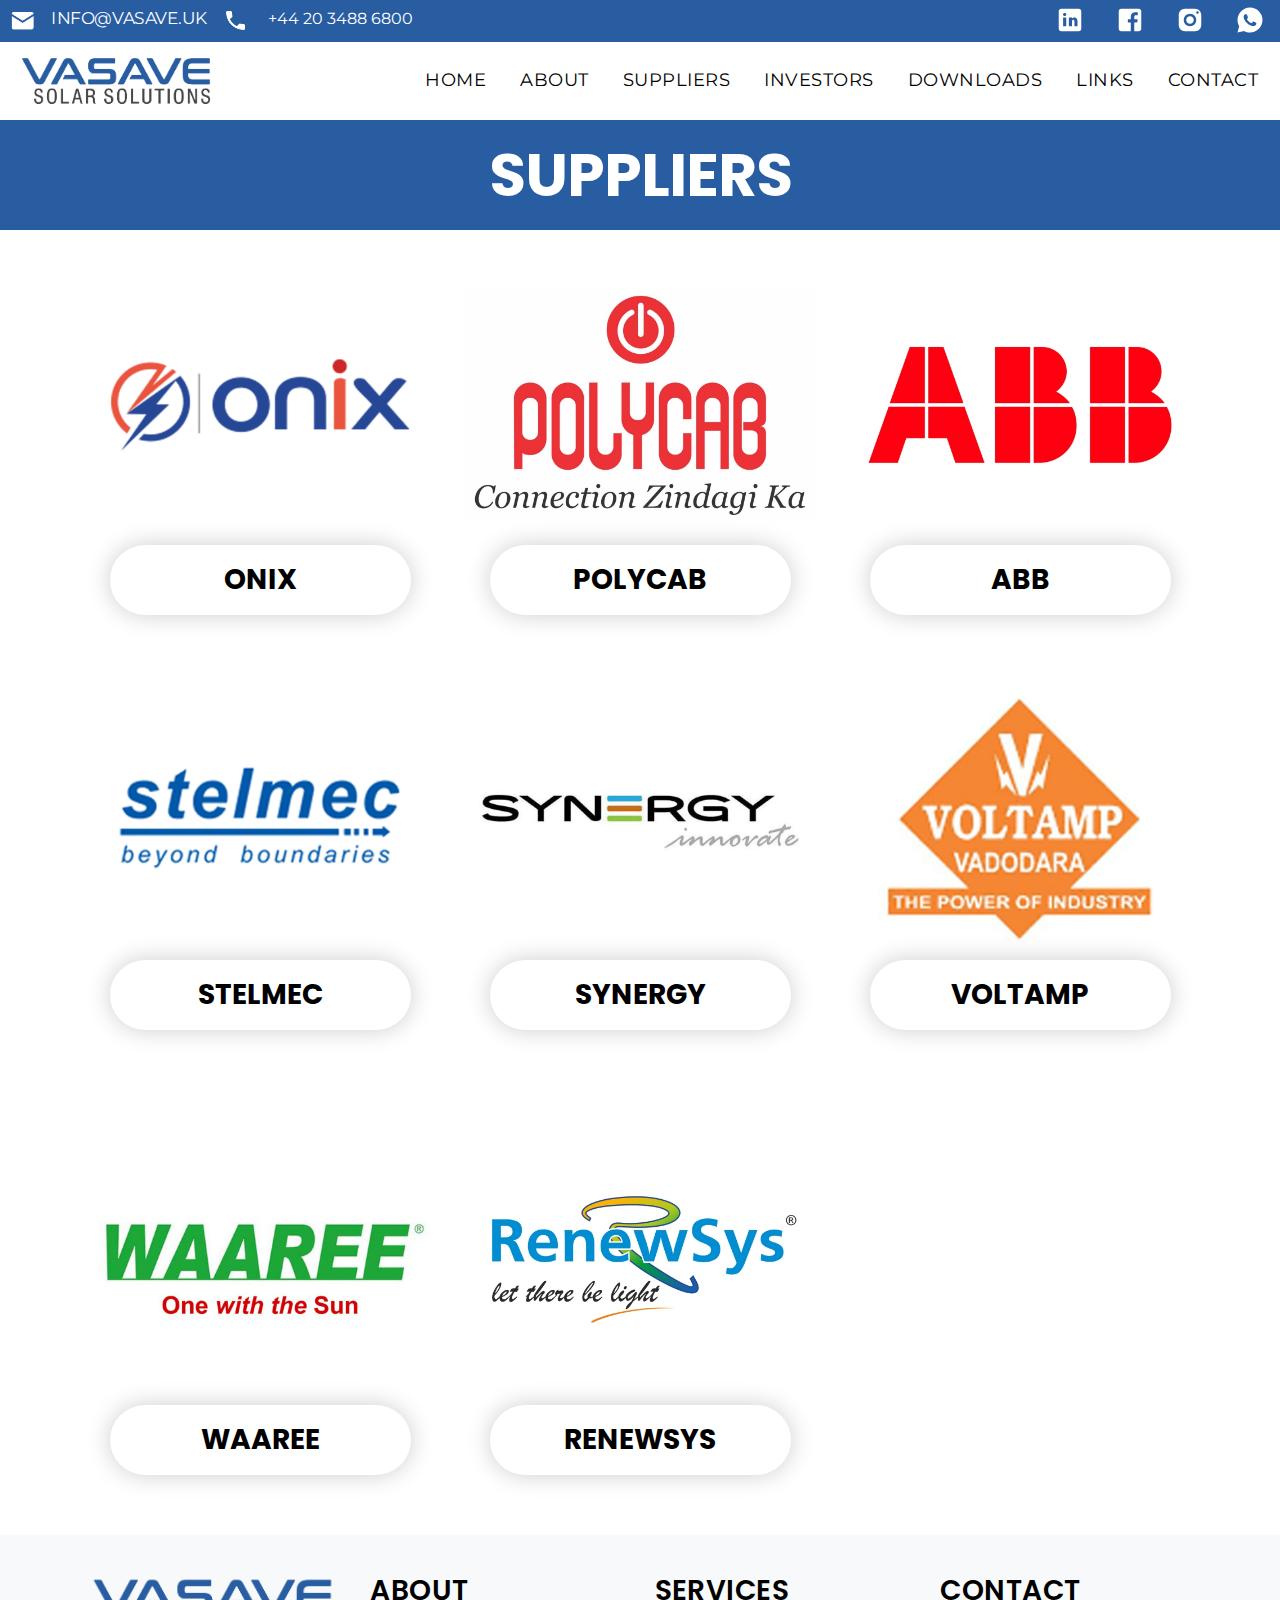
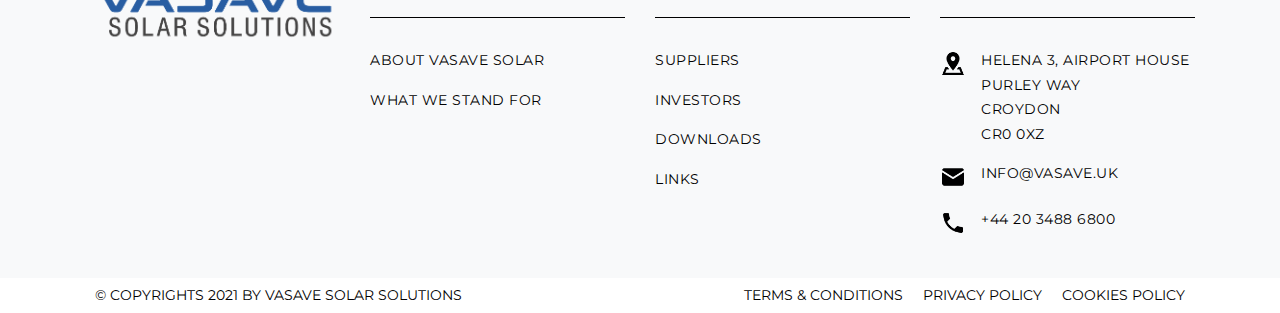
<file: suppliers.html>
<!DOCTYPE html>
<html lang="en">
<!-- Basic -->

<head>

	<!-- Start Google Tag Manager -->
	<script>(function(w,d,s,l,i){w[l]=w[l]||[];w[l].push({'gtm.start':
		new Date().getTime(),event:'gtm.js'});var f=d.getElementsByTagName(s)[0],
		j=d.createElement(s),dl=l!='dataLayer'?'&l='+l:'';j.async=true;j.src=
		'https://www.googletagmanager.com/gtm.js?id='+i+dl;f.parentNode.insertBefore(j,f);
		})(window,document,'script','dataLayer','GTM-NWN26XZ');</script>
	<!-- End Google Tag Manager -->

	<!-- Global Site Tag - G Analytics -->
	<script async src="https://www.googletagmanager.com/gtag/js?id=G-K1WFLZ4WDB"></script>
	<script>
		window.dataLayer = window.dataLayer || [];
		function gtag(){dataLayer.push(arguments);}
		gtag('js', new Date());

		gtag('config', 'G-K1WFLZ4WDB');
	</script>

    <meta charset="utf-8">
    <meta http-equiv="X-UA-Compatible" content="IE=edge">

    <!-- Mobile Metas -->
    <meta name="viewport" content="width=device-width, initial-scale=0">

    <!-- Site Metas -->
    <title>Suppliers | Vasave Solar Solutions</title>
    <meta name="keywords" content="Cheap Solar Panels, Solar Panels for Home, Portable Solar Panels, Small Solar Panels, Solar Panel Installation, Solar Panels for Sale, Solar Panels EDF, EON Solar Panels, Solar Panels for Shed">
    <meta name="description" content="Suppliers | Vasave Solar Solutions – As we need to ensure the high quality of our services, we work with the best-qualified suppliers. Click to learn more… ">
    <meta name="author" content="Sergio from Vasave Solar Solutions">

    <!-- Site Icons -->
    <link rel="shortcut icon" href="img/logo/vbs_favicon_transparent.png" type="image/x-icon" />

    <!-- Bootstrap CSS -->
    <link rel="stylesheet" href="css/bootstrap.min.css" />
    <!-- Pogo Slider CSS -->
    <link rel="stylesheet" href="css/pogo-slider.min.css" />
    <!-- Site CSS -->
    <link rel="stylesheet" href="css/style.css" />
    <!-- Responsive CSS -->
    <link rel="stylesheet" href="css/responsive.css" />
    <!-- Custom CSS -->
    <link rel="stylesheet" href="css/custom.css" />

    <!--[if lt IE 9]>
    <script src="https://oss.maxcdn.com/libs/html5shiv/3.7.0/html5shiv.js"></script>
    <script src="https://oss.maxcdn.com/libs/respond.js/1.4.2/respond.min.js"></script>
    <![endif]-->

</head>

<body id="inner_page" data-spy="scroll" data-target="#navbar-wd" data-offset="98">

	<!-- Google Tag Manager (noscript) -->
	<noscript><iframe src="https://www.googletagmanager.com/ns.html?id=GTM-NWN26XZ"
	height="0" width="0" style="display:none;visibility:hidden"></iframe></noscript>
	<!-- End Google Tag Manager (noscript) -->

    <!-- Start header -->
    <header class="top-header">
        <nav class="first-nav_contact">
            <div class="left">
                <ul>
                    <li><a href="mailto:info@vasave.uk"><span class="first-nav_contact-icon img" id="first"><img src="/img/icons/email_sealed_icon_fill_white.png" alt="Vasave Solar Solutions Email Address"></span><span>info@vasave.uk</span></a></li>
                    <li><a href="tel:44 02034886800"><span class="first-nav_contact-icon follow"><img src="/img/icons/landline_icon_fill_white.png" alt="Vasave Solar Solutions Phone Number"></span><span>+44 20 3488 6800</span></a></li>
                </ul>
            </div>
            <div class="right">
                <ul>
                    <li><a href="https://wa.me/4402034886800" target="_blank"><span class="first-nav_contact-icon"><img src="/img/socials/whatsapp_icon_white.svg" alt="Vasave Solar Solutions WhatsApp Contact Direct"></span></a></li>
                    <li><a href="https://www.instagram.com/vasavesolar/" target="_blank"><span class="first-nav_contact-icon"><img src="/img/socials/ig_icon_white.svg" alt="Vasave Solar Solutions Instagram Page"></span></a></li>
                    <li><a href="https://www.facebook.com/vasavesolar" target="_blank"><span class="first-nav_contact-icon"><img src="/img/socials/fb_icon_white.svg" alt="Vasave Solar Solutions Facebook Page"></span></a></li>
                    <li><a href="https://www.linkedin.com/company/vasave-solar-solutions/" target="_blank"><span class="first-nav_contact-icon"><img src="/img/socials/linkedin_icon_white.svg" alt="Vasave Solar Solutions LinkedIn Page"></span></a></li>
                </ul>
            </div>
        </nav>
        <nav class="navbar header-nav navbar-expand-lg">
            <div class="container-fluid">
                <a class="navbar-brand" href="/index.html"><img src="/img/logo/vss_logo_transparent.png" alt="Vasave Solar Solutions Official Logo"></a>
                <button class="navbar-toggler" type="button" data-toggle="collapse" data-target="#navbar-wd" aria-controls="navbar-wd" aria-expanded="false" aria-label="Toggle navigation">
                    <span></span>
                    <span></span>
                    <span></span>
                </button>
                <div class="collapse navbar-collapse justify-content-end" id="navbar-wd">
                    <ul class="navbar-nav">
                        <li><a class="nav-link active" href="/index.html">Home</a></li>
                        <li><a class="nav-link" href="/about.html">About</a></li>
                        <li><a class="nav-link" href="/suppliers.html">Suppliers</a></li>
                        <li><a class="nav-link" href="/investors.html">Investors</a></li>
                        <li><a class="nav-link" href="/downloads.html">Downloads</a></li>
                        <li><a class="nav-link" href="/links.html">Links</a></li>
                        <li><a class="nav-link" href="/contact.html">Contact</a></li>
                    </ul>
                </div>
            </div>
        </nav>
    </header>
    <!-- End header -->
	<!-- section -->
	<section class="inner_banner">
	<div class="container">
	<div class="row">
		<div class="col-12">
			<div class="full">
				<h1>Suppliers</h1>
			</div>
		</div>
	</div>
	</div>
	</section>
	<!-- end section -->
	<!-- section -->
    <div class="section">
        <div class="container">
            <div class="row">
				<div class="col-md-4">
                    <div class="full blog_img_popular">
                    <img class="img-responsive " src="img/logo/suppliers/Onix.jpg" alt="Onix Group Official Logo - Supporting Image" /> 
					<a href="http://onixgroup.in/" target="_blank"><h5 class="rounded-h4">Onix</h5></a>
                    </div>
                </div>
				<div class="col-md-4">
                    <div class="full blog_img_popular">
                        <img class="img-responsive" src="img/logo/suppliers/Polycab.jpg" alt="Polycab Official Logo - Supporting Image" />
						<h5 class="rounded-h4">PolyCab</h5>
                    </div>
                </div>
				<div class="col-md-4">
                    <div class="full blog_img_popular">
                        <img class="img-responsive" src="img/logo/suppliers/ABB.jpg" alt="ABB Official Logo - Supporting Image" />
						<h5 class="rounded-h4">ABB</h5>
                    </div>
                </div>
            </div>
        </div>
    </div>
	<!-- end section -->
	<!-- section -->
    <div class="section">
        <div class="container">
            <div class="row">
				<div class="col-md-4">
                    <div class="full blog_img_popular">
                    <img class="img-responsive" src="img/logo/suppliers/Stelmec.jpg" alt="Stelmec Official Logo - Supporting Image" /> 
					<h5 class="rounded-h4">Stelmec</h5>
                    </div>
                </div>
				<div class="col-md-4">
                    <div class="full blog_img_popular">
                        <img class="img-responsive" src="img/logo/suppliers/Synergy.jpg" alt="Synergy Official Logo - Supporting Image" />
						<h5 class="rounded-h4">Synergy</h5>
                    </div>
                </div>
				<div class="col-md-4">
                    <div class="full blog_img_popular">
                        <img class="img-responsive" src="img/logo/suppliers/Voltamp.jpg" alt="Voltamp Official Logo - Supporting Image" />
						<h5 class="rounded-h4">Voltamp</h5>
                    </div>
                </div>
            </div>
        </div>
    </div>
	<!-- end section -->
	<!-- section -->
    <div class="section layout_padding_2">
        <div class="container">
            <div class="row">
				<div class="col-md-4">
                    <div class="full blog_img_popular">
                    <img class="img-responsive" src="img/logo/suppliers/Waree.jpg" alt="Waaree Official Logo - Supporting Image" /> 
					<h5 class="rounded-h4">Waaree</h5>
                    </div>
                </div>
				<div class="col-md-4">
                    <div class="full blog_img_popular">
                        <img class="img-responsive" src="img/logo/suppliers/Renewsys.jpg" alt="Renewsys Official Logo - Supporting Image" />
						<h5 class="rounded-h4">Renewsys</h5>
                    </div>
                </div>
            </div>
        </div>
    </div>
	<!-- end section -->
    <!-- Start Footer -->
    <footer class="footer-box">
        <div class="container">
            <div class="row">
                <div class="col-xs-12 col-sm-6 col-md-6 col-lg-3">
                    <div class="footer_blog">
                        <div class="full margin-bottom_30">
                            <a href="/../index.html"><img class="logo" src="/../img/logo/vss_logo_transparent.png" alt="Vasave Business Solutions Official Logo"/></a>
                        </div>
                    </div>
                </div>
                <!-- Site Links | Footer -->
                <div class="col-xs-12 col-sm-6 col-md-6 col-lg-3">
                    <div class="footer_blog footer_menu white_fonts">
                        <h5>About</h5>
                            <ul> 
                                <li><a href="/about.html">About Vasave Solar</a></li>
                                <li><a href="/about-us/what-we-stand-for.html">What We Stand For</a></li>
                            </ul>
                    </div>
                </div>
                <!-- Quick Links | Footer -->
                <div class="col-xs-12 col-sm-6 col-md-6 col-lg-3">
                    <div class="footer_blog footer_menu white_fonts">
                        <h5>Services</h5>
                            <ul> 
                                <li><a href="/suppliers.html">Suppliers</a></li>
                                <li><a href="/investors.html">Investors</a></li>
                                <li><a href="/downloads.html">Downloads</a></li>
                                <li><a href="/links.html">Links</a></li>
                            </ul>
                    </div>
                </div>   
                <!-- Contact Us | Footer -->
                <div class="col-xs-12 col-sm-6 col-md-6 col-lg-3">
                    <div class="footer_blog full white_fonts">
                        <h5>Contact</h5>
                            <ul class="full footer_content">
                                <li><img src="/img/icons/address_icon.png" alt="Vasave Business Solutions Address">Helena 3, Airport House<br />Purley Way<br />Croydon<br />CR0 0XZ</li>
                                <li><img src="/img/icons/email_sealed_icon_fill.png" alt="Vasave Business Solutions Email Address">info@vasave.uk</li>
                                <li><img src="/img/icons/landline_icon_fill.png" alt="Vasave Business Solutions Phone Number">+44 20 3488 6800</li>
                            </ul>
                    </div>
                </div>	 
            </div>
        </div>
    </footer>
    <!-- End Footer -->
    <!-- Start Copyright Content -->
    <div class="footer_bottom">
        <div class="container">
            <div class="row">
                <div class="col-12">
                    <span class="crp">© Copyrights 2021 by Vasave Solar Solutions</span>
                    <span class="quick_links">
                        <a href="/cookies-policy.pdf" target="_blank" rel="noopener">Cookies Policy</a>
                        <a href="/privacy-policy.pdf" target="_blank" rel="noopener">Privacy Policy</a>
                        <a href="/terms&conditions.pdf" target="_blank" rel="noopener">Terms & Conditions</a>
                    </span>
                </div>
            </div>
        </div>
    </div>
    <!-- End Copyright Content -->

    <!-- ALL JS FILES -->
    <script src="js/jquery.min.js"></script>
	<script src="js/popper.min.js"></script>
    <script src="js/bootstrap.min.js"></script>
    <!-- ALL PLUGINS -->
    <script src="js/jquery.magnific-popup.min.js"></script>
    <script src="js/jquery.pogo-slider.min.js"></script>
    <script src="js/slider-index.js"></script>
    <script src="js/smoothscroll.js"></script>
    <script src="js/form-validator.min.js"></script>
    <script src="js/contact-form-script.js"></script>
    <script src="js/isotope.min.js"></script>
    <script src="js/images-loded.min.js"></script>
    <script src="js/custom.js"></script>
	<script>
	/* counter js */

(function ($) {
	$.fn.countTo = function (options) {
		options = options || {};
		
		return $(this).each(function () {
			// set options for current element
			var settings = $.extend({}, $.fn.countTo.defaults, {
				from:            $(this).data('from'),
				to:              $(this).data('to'),
				speed:           $(this).data('speed'),
				refreshInterval: $(this).data('refresh-interval'),
				decimals:        $(this).data('decimals')
			}, options);
			
			// how many times to update the value, and how much to increment the value on each update
			var loops = Math.ceil(settings.speed / settings.refreshInterval),
				increment = (settings.to - settings.from) / loops;
			
			// references & variables that will change with each update
			var self = this,
				$self = $(this),
				loopCount = 0,
				value = settings.from,
				data = $self.data('countTo') || {};
			
			$self.data('countTo', data);
			
			// if an existing interval can be found, clear it first
			if (data.interval) {
				clearInterval(data.interval);
			}
			data.interval = setInterval(updateTimer, settings.refreshInterval);
			
			// initialize the element with the starting value
			render(value);
			
			function updateTimer() {
				value += increment;
				loopCount++;
				
				render(value);
				
				if (typeof(settings.onUpdate) == 'function') {
					settings.onUpdate.call(self, value);
				}
				
				if (loopCount >= loops) {
					// remove the interval
					$self.removeData('countTo');
					clearInterval(data.interval);
					value = settings.to;
					
					if (typeof(settings.onComplete) == 'function') {
						settings.onComplete.call(self, value);
					}
				}
			}
			
			function render(value) {
				var formattedValue = settings.formatter.call(self, value, settings);
				$self.html(formattedValue);
			}
		});
	};
	
	$.fn.countTo.defaults = {
		from: 0,               // the number the element should start at
		to: 0,                 // the number the element should end at
		speed: 1000,           // how long it should take to count between the target numbers
		refreshInterval: 100,  // how often the element should be updated
		decimals: 0,           // the number of decimal places to show
		formatter: formatter,  // handler for formatting the value before rendering
		onUpdate: null,        // callback method for every time the element is updated
		onComplete: null       // callback method for when the element finishes updating
	};
	
	function formatter(value, settings) {
		return value.toFixed(settings.decimals);
	}
}(jQuery));

jQuery(function ($) {
  	// custom formatting example
	$('.count-number').data('countToOptions', {
	formatter: function (value, options) {
	return value.toFixed(options.decimals).replace(/\B(?=(?:\d{3})+(?!\d))/g, ',');
	}
});

  	// start all the timers
	$('.timer').each(count);  

		function count(options) {
		var $this = $(this);
		options = $.extend({}, options || {}, $this.data('countToOptions') || {});
		$this.countTo(options);
		}
});
	</script>

	<!-- Vasave Solar Solutions Messenger Chat plugin Code -->
	<div id="fb-root"></div>

	<!-- Your Chat plugin code -->
	<div id="fb-customer-chat" class="fb-customerchat">
	</div>

	<script>
		var chatbox = document.getElementById('fb-customer-chat');
		chatbox.setAttribute("page_id", "100532228903506");
		chatbox.setAttribute("attribution", "biz_inbox");
		window.fbAsyncInit = function() {
			FB.init({
				xfbml            : true,
				version          : 'v10.0'
			});
		};

		(function(d, s, id) {
			var js, fjs = d.getElementsByTagName(s)[0];
			if (d.getElementById(id)) return;
			js = d.createElement(s); js.id = id;
			js.src = 'https://connect.facebook.net/en_GB/sdk/xfbml.customerchat.js';
			fjs.parentNode.insertBefore(js, fjs);
		}(document, 'script', 'facebook-jssdk'));
	</script>
</body>

</html>
</file>
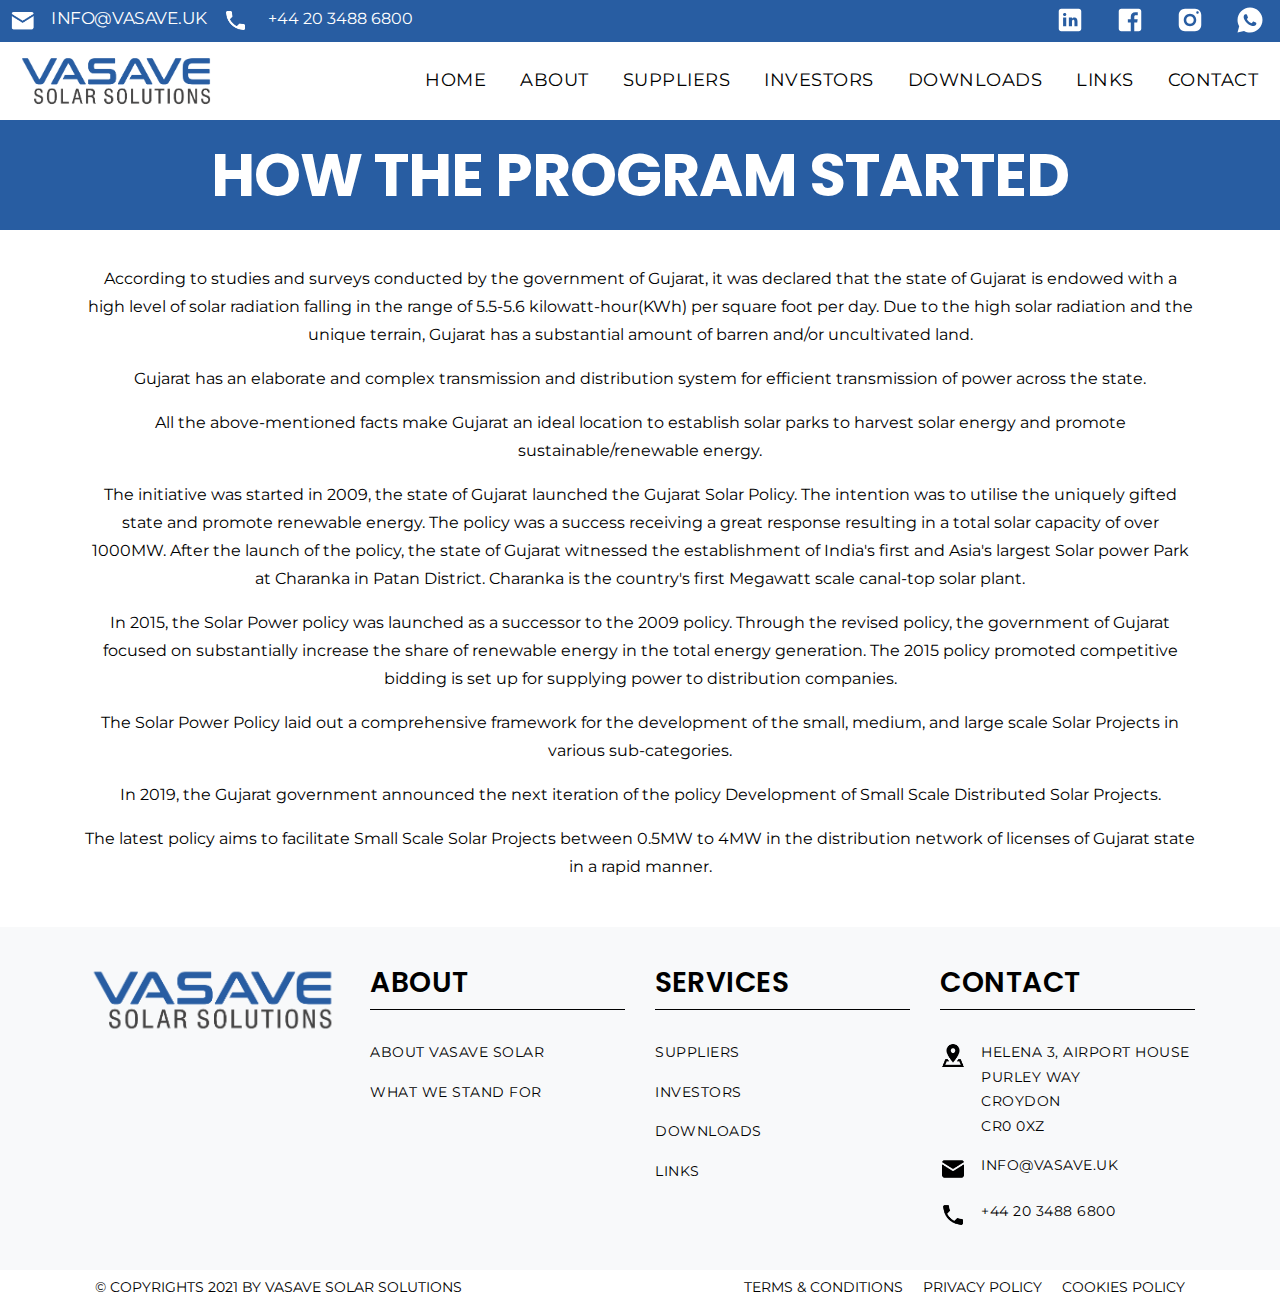
<file: about-us/program.html>
<!DOCTYPE html>
<html lang="en">
<!-- Basic -->

<head>

	<!-- Start Google Tag Manager -->
	<script>(function(w,d,s,l,i){w[l]=w[l]||[];w[l].push({'gtm.start':
		new Date().getTime(),event:'gtm.js'});var f=d.getElementsByTagName(s)[0],
		j=d.createElement(s),dl=l!='dataLayer'?'&l='+l:'';j.async=true;j.src=
		'https://www.googletagmanager.com/gtm.js?id='+i+dl;f.parentNode.insertBefore(j,f);
		})(window,document,'script','dataLayer','GTM-NWN26XZ');</script>
	<!-- End Google Tag Manager -->

	<!-- Global Site Tag - G Analytics -->
	<script async src="https://www.googletagmanager.com/gtag/js?id=G-K1WFLZ4WDB"></script>
	<script>
		window.dataLayer = window.dataLayer || [];
		function gtag(){dataLayer.push(arguments);}
		gtag('js', new Date());

		gtag('config', 'G-K1WFLZ4WDB');
	</script>

    <meta charset="utf-8">
    <meta http-equiv="X-UA-Compatible" content="IE=edge">

    <!-- Mobile Metas -->
    <meta name="viewport" content="width=device-width, initial-scale=0">

    <!-- Site Metas -->
    <title>The Program | Vasave Solar Solutions</title>
    <meta name="keywords" content="Cheap Solar Panels, Solar Panels for Home, Portable Solar Panels, Small Solar Panels, Solar Panel Installation, Solar Panels for Sale, Solar Panels EDF, EON Solar Panels, Solar Panels for Shed">
    <meta name="description" content="The Program | Vasave Solar Solutions - The initiative started in 2009 to utilize the uniquely gifted state and promote renewable energy.">
    <meta name="author" content="Sergio from Vasave Solar Solutions">

    <!-- Site Icons -->
    <link rel="shortcut icon" href="../img/logo/vbs_favicon_transparent.png" type="image/x-icon" />

    <!-- Bootstrap CSS -->
    <link rel="stylesheet" href="../css/bootstrap.min.css" />
    <!-- Pogo Slider CSS -->
    <link rel="stylesheet" href="../css/pogo-slider.min.css" />
    <!-- Site CSS -->
    <link rel="stylesheet" href="../css/style.css" />
    <!-- Responsive CSS -->
    <link rel="stylesheet" href="../css/responsive.css" />
    <!-- Custom CSS -->
    <link rel="stylesheet" href="../css/custom.css" />

    <!--[if lt IE 9]>
    <script src="https://oss.maxcdn.com/libs/html5shiv/3.7.0/html5shiv.js"></script>
    <script src="https://oss.maxcdn.com/libs/respond.js/1.4.2/respond.min.js"></script>
    <![endif]-->

</head>

<body id="inner_page" data-spy="scroll" data-target="#navbar-wd" data-offset="98">

	<!-- Google Tag Manager (noscript) -->
	<noscript><iframe src="https://www.googletagmanager.com/ns.html?id=GTM-NWN26XZ"
	height="0" width="0" style="display:none;visibility:hidden"></iframe></noscript>
	<!-- End Google Tag Manager (noscript) -->


    <!-- Start header -->
    <header class="top-header">
        <nav class="first-nav_contact">
            <div class="left">
                <ul>
                    <li><a href="mailto:info@vasave.uk"><span class="first-nav_contact-icon img" id="first"><img src="/img/icons/email_sealed_icon_fill_white.png" alt="Vasave Solar Solutions Email Address"></span><span>info@vasave.uk</span></a></li>
                    <li><a href="tel:44 02034886800"><span class="first-nav_contact-icon follow"><img src="/img/icons/landline_icon_fill_white.png" alt="Vasave Solar Solutions Phone Number"></span><span>+44 20 3488 6800</span></a></li>
                </ul>
            </div>
            <div class="right">
                <ul>
                    <li><a href="https://wa.me/4402034886800" target="_blank"><span class="first-nav_contact-icon"><img src="/img/socials/whatsapp_icon_white.svg" alt="Vasave Solar Solutions WhatsApp Contact Direct"></span></a></li>
                    <li><a href="https://www.instagram.com/vasavesolar/" target="_blank"><span class="first-nav_contact-icon"><img src="/img/socials/ig_icon_white.svg" alt="Vasave Solar Solutions Instagram Page"></span></a></li>
                    <li><a href="https://www.facebook.com/vasavesolar" target="_blank"><span class="first-nav_contact-icon"><img src="/img/socials/fb_icon_white.svg" alt="Vasave Solar Solutions Facebook Page"></span></a></li>
                    <li><a href="https://www.linkedin.com/company/vasave-solar-solutions/" target="_blank"><span class="first-nav_contact-icon"><img src="/img/socials/linkedin_icon_white.svg" alt="Vasave Solar Solutions LinkedIn Page"></span></a></li>
                </ul>
            </div>
        </nav>
        <nav class="navbar header-nav navbar-expand-lg">
            <div class="container-fluid">
                <a class="navbar-brand" href="/index.html"><img src="/img/logo/vss_logo_transparent.png" alt="Vasave Solar Solutions Official Logo"></a>
                <button class="navbar-toggler" type="button" data-toggle="collapse" data-target="#navbar-wd" aria-controls="navbar-wd" aria-expanded="false" aria-label="Toggle navigation">
                    <span></span>
                    <span></span>
                    <span></span>
                </button>
                <div class="collapse navbar-collapse justify-content-end" id="navbar-wd">
                    <ul class="navbar-nav">
                        <li><a class="nav-link active" href="/index.html">Home</a></li>
                        <li><a class="nav-link" href="/about.html">About</a></li>
                        <li><a class="nav-link" href="/suppliers.html">Suppliers</a></li>
                        <li><a class="nav-link" href="/investors.html">Investors</a></li>
                        <li><a class="nav-link" href="/downloads.html">Downloads</a></li>
                        <li><a class="nav-link" href="/links.html">Links</a></li>
                        <li><a class="nav-link" href="/contact.html">Contact</a></li>
                    </ul>
                </div>
            </div>
        </nav>
    </header>
    <!-- End header -->
	<!-- section -->
	<section class="inner_banner">
	<div class="container">
	<div class="row">
		<div class="col-12">
			<div class="full">
				<h1>How the Program Started</h1>
			</div>
		</div>
	</div>
	</div>
	</section>
	<!-- end section -->
	<!-- section -->
    <div class="section layout_padding_2">
        <div class="container">
			<div class="text_align_center">
				<p>According to studies and surveys conducted by the government of Gujarat, it was declared that the state of Gujarat is endowed with a high level of solar radiation falling in the range of 5.5-5.6 kilowatt-hour(KWh) per square foot per day. Due to the high solar radiation and the unique terrain, Gujarat has a substantial amount of barren and/or uncultivated land.</p>
				<p>Gujarat has an elaborate and complex transmission and distribution system for efficient transmission of power across the state.</p>
				<p>All the above-mentioned facts make Gujarat an ideal location to establish solar parks to harvest solar energy and promote sustainable/renewable energy.</p>
				<p>The initiative was started in 2009, the state of Gujarat launched the Gujarat Solar Policy. The intention was to utilise the uniquely gifted state and promote renewable energy. The policy was a success receiving a great response resulting in a total solar capacity of over 1000MW. After the launch of the policy, the state of Gujarat witnessed the establishment of India's first and Asia's largest Solar power Park at Charanka in Patan District. Charanka is the country's first Megawatt scale canal-top solar plant.</p>
				<p>In 2015, the Solar Power policy was launched as a successor to the 2009 policy. Through the revised policy, the government of Gujarat focused on substantially increase the share of renewable energy in the total energy generation. The 2015 policy promoted competitive bidding is set up for supplying power to distribution companies.</p>
				<p>The Solar Power Policy laid out a comprehensive framework for the development of the small, medium, and large scale Solar Projects in various sub-categories.</p>
				<p>In 2019, the Gujarat government announced the next iteration of the policy Development of Small Scale Distributed Solar Projects.</p>
				<p>The latest policy aims to facilitate Small Scale Solar Projects between 0.5MW to 4MW in the distribution network of licenses of Gujarat state in a rapid manner.</p>
			</div>
        </div>
    </div>
	<!-- end section -->
    <!-- Start Footer -->
    <footer class="footer-box">
        <div class="container">
            <div class="row">
                <div class="col-xs-12 col-sm-6 col-md-6 col-lg-3">
                    <div class="footer_blog">
                        <div class="full margin-bottom_30">
                            <a href="/../index.html"><img class="logo" src="/../img/logo/vss_logo_transparent.png" alt="Vasave Business Solutions Official Logo"/></a>
                        </div>
                    </div>
                </div>
                <!-- Site Links | Footer -->
                <div class="col-xs-12 col-sm-6 col-md-6 col-lg-3">
                    <div class="footer_blog footer_menu white_fonts">
                        <h5>About</h5>
                            <ul> 
                                <li><a href="/../about.html">About Vasave Solar</a></li>
                                <li><a href="/../about-us/what-we-stand-for.html">What We Stand For</a></li>
                            </ul>
                    </div>
                </div>
                <!-- Quick Links | Footer -->
                <div class="col-xs-12 col-sm-6 col-md-6 col-lg-3">
                    <div class="footer_blog footer_menu white_fonts">
                        <h5>Services</h5>
                            <ul> 
                                <li><a href="/suppliers.html">Suppliers</a></li>
                                <li><a href="/investors.html">Investors</a></li>
                                <li><a href="/downloads.html">Downloads</a></li>
                                <li><a href="/links.html">Links</a></li>
                            </ul>
                    </div>
                </div>   
                <!-- Contact Us | Footer -->
                <div class="col-xs-12 col-sm-6 col-md-6 col-lg-3">
                    <div class="footer_blog full white_fonts">
                        <h5>Contact</h5>
                            <ul class="full footer_content">
                                <li><img src="/../img/icons/address_icon.png" alt="Vasave Business Solutions Address">Helena 3, Airport House<br />Purley Way<br />Croydon<br />CR0 0XZ</li>
                                <li><img src="/../img/icons/email_sealed_icon_fill.png" alt="Vasave Business Solutions Email Address">info@vasave.uk</li>
                                <li><img src="/../img/icons/landline_icon_fill.png" alt="Vasave Business Solutions Phone Number">+44 20 3488 6800</li>
                            </ul>
                    </div>
                </div>	 
            </div>
        </div>
    </footer>
    <!-- End Footer -->
    <!-- Start Copyright Content -->
    <div class="footer_bottom">
        <div class="container">
            <div class="row">
                <div class="col-12">
                    <span class="crp">© Copyrights 2021 by Vasave Solar Solutions</span>
                    <span class="quick_links">
                        <a href="/../cookies-policy.pdf" target="_blank" rel="noopener">Cookies Policy</a>
                        <a href="/../privacy-policy.pdf" target="_blank" rel="noopener">Privacy Policy</a>
                        <a href="/../terms&conditions.pdf" target="_blank" rel="noopener">Terms & Conditions</a>
                    </span>
                </div>
            </div>
        </div>
    </div>
    <!-- End Copyright Content -->

    <!-- ALL JS FILES -->
    <script src="../js/jquery.min.js"></script>
	<script src="../js/popper.min.js"></script>
    <script src="../js/bootstrap.min.js"></script>
    <!-- ALL PLUGINS -->
    <script src="../js/jquery.magnific-popup.min.js"></script>
    <script src="../js/jquery.pogo-slider.min.js"></script>
    <script src="../js/slider-index.js"></script>
    <script src="../js/smoothscroll.js"></script>
    <script src="../js/form-validator.min.js"></script>
    <script src="../js/contact-form-script.js"></script>
    <script src="../js/isotope.min.js"></script>
    <script src="../js/images-loded.min.js"></script>
    <script src="../js/custom.js"></script>
	<script>
	/* counter js */

(function ($) {
	$.fn.countTo = function (options) {
		options = options || {};
		
		return $(this).each(function () {
			// set options for current element
			var settings = $.extend({}, $.fn.countTo.defaults, {
				from:            $(this).data('from'),
				to:              $(this).data('to'),
				speed:           $(this).data('speed'),
				refreshInterval: $(this).data('refresh-interval'),
				decimals:        $(this).data('decimals')
			}, options);
			
			// how many times to update the value, and how much to increment the value on each update
			var loops = Math.ceil(settings.speed / settings.refreshInterval),
				increment = (settings.to - settings.from) / loops;
			
			// references & variables that will change with each update
			var self = this,
				$self = $(this),
				loopCount = 0,
				value = settings.from,
				data = $self.data('countTo') || {};
			
			$self.data('countTo', data);
			
			// if an existing interval can be found, clear it first
			if (data.interval) {
				clearInterval(data.interval);
			}
			data.interval = setInterval(updateTimer, settings.refreshInterval);
			
			// initialize the element with the starting value
			render(value);
			
			function updateTimer() {
				value += increment;
				loopCount++;
				
				render(value);
				
				if (typeof(settings.onUpdate) == 'function') {
					settings.onUpdate.call(self, value);
				}
				
				if (loopCount >= loops) {
					// remove the interval
					$self.removeData('countTo');
					clearInterval(data.interval);
					value = settings.to;
					
					if (typeof(settings.onComplete) == 'function') {
						settings.onComplete.call(self, value);
					}
				}
			}
			
			function render(value) {
				var formattedValue = settings.formatter.call(self, value, settings);
				$self.html(formattedValue);
			}
		});
	};
	
	$.fn.countTo.defaults = {
		from: 0,               // the number the element should start at
		to: 0,                 // the number the element should end at
		speed: 1000,           // how long it should take to count between the target numbers
		refreshInterval: 100,  // how often the element should be updated
		decimals: 0,           // the number of decimal places to show
		formatter: formatter,  // handler for formatting the value before rendering
		onUpdate: null,        // callback method for every time the element is updated
		onComplete: null       // callback method for when the element finishes updating
	};
	
	function formatter(value, settings) {
		return value.toFixed(settings.decimals);
	}
}(jQuery));

jQuery(function ($) {
  	// custom formatting example
	$('.count-number').data('countToOptions', {
	formatter: function (value, options) {
	return value.toFixed(options.decimals).replace(/\B(?=(?:\d{3})+(?!\d))/g, ',');
	}
});

  	// start all the timers
	$('.timer').each(count);  

		function count(options) {
		var $this = $(this);
		options = $.extend({}, options || {}, $this.data('countToOptions') || {});
		$this.countTo(options);
		}
});
	</script>

	<!-- Vasave Solar Solutions Messenger Chat plugin Code -->
	<div id="fb-root"></div>

	<!-- Your Chat plugin code -->
	<div id="fb-customer-chat" class="fb-customerchat">
	</div>

	<script>
		var chatbox = document.getElementById('fb-customer-chat');
		chatbox.setAttribute("page_id", "100532228903506");
		chatbox.setAttribute("attribution", "biz_inbox");
		window.fbAsyncInit = function() {
			FB.init({
				xfbml            : true,
				version          : 'v10.0'
			});
		};

		(function(d, s, id) {
			var js, fjs = d.getElementsByTagName(s)[0];
			if (d.getElementById(id)) return;
			js = d.createElement(s); js.id = id;
			js.src = 'https://connect.facebook.net/en_GB/sdk/xfbml.customerchat.js';
			fjs.parentNode.insertBefore(js, fjs);
		}(document, 'script', 'facebook-jssdk'));
	</script>
</body>

</html>
</file>
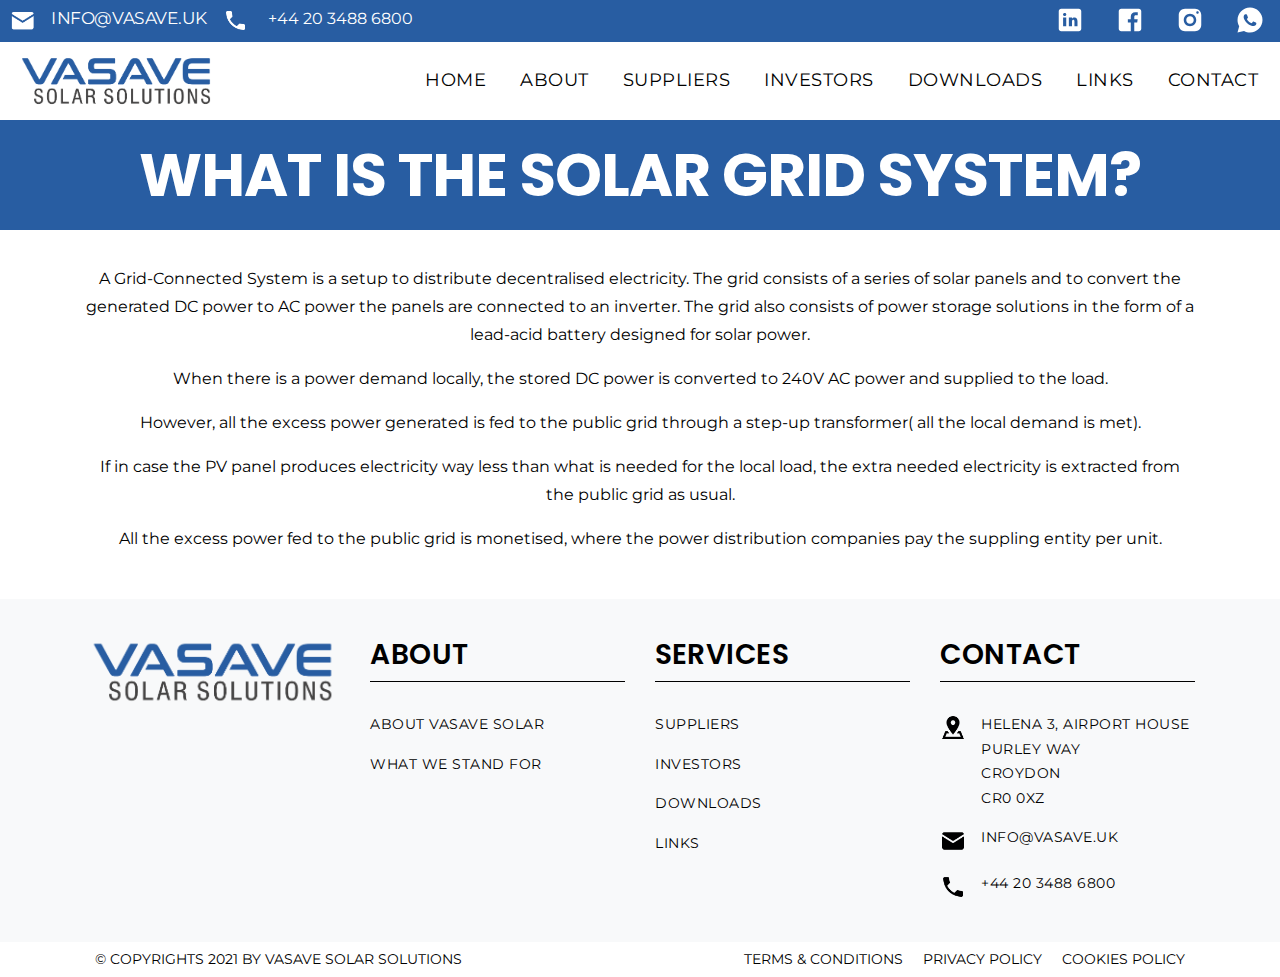
<file: about-us/solar-grid-system.html>
<!DOCTYPE html>
<html lang="en">
<!-- Basic -->

<head>

	<!-- Start Google Tag Manager -->
	<script>(function(w,d,s,l,i){w[l]=w[l]||[];w[l].push({'gtm.start':
		new Date().getTime(),event:'gtm.js'});var f=d.getElementsByTagName(s)[0],
		j=d.createElement(s),dl=l!='dataLayer'?'&l='+l:'';j.async=true;j.src=
		'https://www.googletagmanager.com/gtm.js?id='+i+dl;f.parentNode.insertBefore(j,f);
		})(window,document,'script','dataLayer','GTM-NWN26XZ');</script>
	<!-- End Google Tag Manager -->

	<!-- Global Site Tag - G Analytics -->
	<script async src="https://www.googletagmanager.com/gtag/js?id=G-K1WFLZ4WDB"></script>
	<script>
		window.dataLayer = window.dataLayer || [];
		function gtag(){dataLayer.push(arguments);}
		gtag('js', new Date());

		gtag('config', 'G-K1WFLZ4WDB');
	</script>

    <meta charset="utf-8">
    <meta http-equiv="X-UA-Compatible" content="IE=edge">

    <!-- Mobile Metas -->
    <meta name="viewport" content="width=device-width, initial-scale=0">

    <!-- Site Metas -->
    <title>Solar Grid System | Vasave Solar Solutions</title>
    <meta name="keywords" content="Cheap Solar Panels, Solar Panels for Home, Portable Solar Panels, Small Solar Panels, Solar Panel Installation, Solar Panels for Sale, Solar Panels EDF, EON Solar Panels, Solar Panels for Shed">
    <meta name="description" content="Solar Grid System | Vasave Solar Solutions - A Grid-Connected System consists of a series of solar panels that distributes decentralized electricity.">
    <meta name="author" content="Sergio from Vasave Solar Solutions">

    <!-- Site Icons -->
    <link rel="shortcut icon" href="../img/logo/vbs_favicon_transparent.png" type="image/x-icon" />

    <!-- Bootstrap CSS -->
    <link rel="stylesheet" href="../css/bootstrap.min.css" />
    <!-- Pogo Slider CSS -->
    <link rel="stylesheet" href="../css/pogo-slider.min.css" />
    <!-- Site CSS -->
    <link rel="stylesheet" href="../css/style.css" />
    <!-- Responsive CSS -->
    <link rel="stylesheet" href="../css/responsive.css" />
    <!-- Custom CSS -->
    <link rel="stylesheet" href="../css/custom.css" />

    <!--[if lt IE 9]>
    <script src="https://oss.maxcdn.com/libs/html5shiv/3.7.0/html5shiv.js"></script>
    <script src="https://oss.maxcdn.com/libs/respond.js/1.4.2/respond.min.js"></script>
    <![endif]-->

</head>

<body id="inner_page" data-spy="scroll" data-target="#navbar-wd" data-offset="98">

	<!-- Google Tag Manager (noscript) -->
	<noscript><iframe src="https://www.googletagmanager.com/ns.html?id=GTM-NWN26XZ"
	height="0" width="0" style="display:none;visibility:hidden"></iframe></noscript>
	<!-- End Google Tag Manager (noscript) -->

    <!-- Start header -->
    <header class="top-header">
        <nav class="first-nav_contact">
            <div class="left">
                <ul>
                    <li><a href="mailto:info@vasave.uk"><span class="first-nav_contact-icon img" id="first"><img src="/img/icons/email_sealed_icon_fill_white.png" alt="Vasave Solar Solutions Email Address"></span><span>info@vasave.uk</span></a></li>
                    <li><a href="tel:44 02034886800"><span class="first-nav_contact-icon follow"><img src="/img/icons/landline_icon_fill_white.png" alt="Vasave Solar Solutions Phone Number"></span><span>+44 20 3488 6800</span></a></li>
                </ul>
            </div>
            <div class="right">
                <ul>
                    <li><a href="https://wa.me/4402034886800" target="_blank"><span class="first-nav_contact-icon"><img src="/img/socials/whatsapp_icon_white.svg" alt="Vasave Solar Solutions WhatsApp Contact Direct"></span></a></li>
                    <li><a href="https://www.instagram.com/vasavesolar/" target="_blank"><span class="first-nav_contact-icon"><img src="/img/socials/ig_icon_white.svg" alt="Vasave Solar Solutions Instagram Page"></span></a></li>
                    <li><a href="https://www.facebook.com/vasavesolar" target="_blank"><span class="first-nav_contact-icon"><img src="/img/socials/fb_icon_white.svg" alt="Vasave Solar Solutions Facebook Page"></span></a></li>
                    <li><a href="https://www.linkedin.com/company/vasave-solar-solutions/" target="_blank"><span class="first-nav_contact-icon"><img src="/img/socials/linkedin_icon_white.svg" alt="Vasave Solar Solutions LinkedIn Page"></span></a></li>
                </ul>
            </div>
        </nav>
        <nav class="navbar header-nav navbar-expand-lg">
            <div class="container-fluid">
                <a class="navbar-brand" href="/index.html"><img src="/img/logo/vss_logo_transparent.png" alt="Vasave Solar Solutions Official Logo"></a>
                <button class="navbar-toggler" type="button" data-toggle="collapse" data-target="#navbar-wd" aria-controls="navbar-wd" aria-expanded="false" aria-label="Toggle navigation">
                    <span></span>
                    <span></span>
                    <span></span>
                </button>
                <div class="collapse navbar-collapse justify-content-end" id="navbar-wd">
                    <ul class="navbar-nav">
                        <li><a class="nav-link active" href="/index.html">Home</a></li>
                        <li><a class="nav-link" href="/about.html">About</a></li>
                        <li><a class="nav-link" href="/suppliers.html">Suppliers</a></li>
                        <li><a class="nav-link" href="/investors.html">Investors</a></li>
                        <li><a class="nav-link" href="/downloads.html">Downloads</a></li>
                        <li><a class="nav-link" href="/links.html">Links</a></li>
                        <li><a class="nav-link" href="/contact.html">Contact</a></li>
                    </ul>
                </div>
            </div>
        </nav>
    </header>
    <!-- End header -->
	<!-- section -->
	<section class="inner_banner">
	<div class="container">
	<div class="row">
		<div class="col-12">
			<div class="full">
				<h1>What is the Solar Grid System?</h1>
			</div>
		</div>
	</div>
	</div>
	</section>
	<!-- end section -->
	<!-- section -->
    <div class="section layout_padding_2">
        <div class="container">
			<div class="text_align_center">
				<p>A Grid-Connected System is a setup to distribute decentralised electricity. The grid consists of a series of solar panels and to convert the generated DC power to AC power the panels are connected to an inverter. The grid also consists of power storage solutions in the form of a lead-acid battery designed for solar power.</p>
                <p>When there is a power demand locally, the stored DC power is converted to 240V AC power and supplied to the load.</p>
                <p>However, all the excess power generated is fed to the public grid through a step-up transformer( all the local demand is met).</p>
                <p>If in case the PV panel produces electricity way less than what is needed for the local load, the extra needed electricity is extracted from the public grid as usual.</p>
				<p>All the excess power fed to the public grid is monetised, where the power distribution companies pay the suppling entity per unit.</p>
			</div>
        </div>
    </div>
	<!-- end section -->
    <!-- Start Footer -->
    <footer class="footer-box">
        <div class="container">
            <div class="row">
                <div class="col-xs-12 col-sm-6 col-md-6 col-lg-3">
                    <div class="footer_blog">
                        <div class="full margin-bottom_30">
                            <a href="/../index.html"><img class="logo" src="/../img/logo/vss_logo_transparent.png" alt="Vasave Business Solutions Official Logo"/></a>
                        </div>
                    </div>
                </div>
                <!-- Site Links | Footer -->
                <div class="col-xs-12 col-sm-6 col-md-6 col-lg-3">
                    <div class="footer_blog footer_menu white_fonts">
                        <h5>About</h5>
                            <ul> 
                                <li><a href="/../about.html">About Vasave Solar</a></li>
                                <li><a href="/../about-us/what-we-stand-for.html">What We Stand For</a></li>
                            </ul>
                    </div>
                </div>
                <!-- Quick Links | Footer -->
                <div class="col-xs-12 col-sm-6 col-md-6 col-lg-3">
                    <div class="footer_blog footer_menu white_fonts">
                        <h5>Services</h5>
                            <ul> 
                                <li><a href="/suppliers.html">Suppliers</a></li>
                                <li><a href="/investors.html">Investors</a></li>
                                <li><a href="/downloads.html">Downloads</a></li>
                                <li><a href="/links.html">Links</a></li>
                            </ul>
                    </div>
                </div>   
                <!-- Contact Us | Footer -->
                <div class="col-xs-12 col-sm-6 col-md-6 col-lg-3">
                    <div class="footer_blog full white_fonts">
                        <h5>Contact</h5>
                            <ul class="full footer_content">
                                <li><img src="/../img/icons/address_icon.png" alt="Vasave Business Solutions Address">Helena 3, Airport House<br />Purley Way<br />Croydon<br />CR0 0XZ</li>
                                <li><img src="/../img/icons/email_sealed_icon_fill.png" alt="Vasave Business Solutions Email Address">info@vasave.uk</li>
                                <li><img src="/../img/icons/landline_icon_fill.png" alt="Vasave Business Solutions Phone Number">+44 20 3488 6800</li>
                            </ul>
                    </div>
                </div>	 
            </div>
        </div>
    </footer>
    <!-- End Footer -->
    <!-- Start Copyright Content -->
    <div class="footer_bottom">
        <div class="container">
            <div class="row">
                <div class="col-12">
                    <span class="crp">© Copyrights 2021 by Vasave Solar Solutions</span>
                    <span class="quick_links">
                        <a href="/../cookies-policy.pdf" target="_blank" rel="noopener">Cookies Policy</a>
                        <a href="/../privacy-policy.pdf" target="_blank" rel="noopener">Privacy Policy</a>
                        <a href="/../terms&conditions.pdf" target="_blank" rel="noopener">Terms & Conditions</a>
                    </span>
                </div>
            </div>
        </div>
    </div>
    <!-- End Copyright Content -->

    <!-- ALL JS FILES -->
    <script src="../js/jquery.min.js"></script>
	<script src="../js/popper.min.js"></script>
    <script src="../js/bootstrap.min.js"></script>
    <!-- ALL PLUGINS -->
    <script src="../js/jquery.magnific-popup.min.js"></script>
    <script src="../js/jquery.pogo-slider.min.js"></script>
    <script src="../js/slider-index.js"></script>
    <script src="../js/smoothscroll.js"></script>
    <script src="../js/form-validator.min.js"></script>
    <script src="../js/contact-form-script.js"></script>
    <script src="../js/isotope.min.js"></script>
    <script src="../js/images-loded.min.js"></script>
    <script src="../js/custom.js"></script>
	<script>
	/* counter js */

(function ($) {
	$.fn.countTo = function (options) {
		options = options || {};
		
		return $(this).each(function () {
			// set options for current element
			var settings = $.extend({}, $.fn.countTo.defaults, {
				from:            $(this).data('from'),
				to:              $(this).data('to'),
				speed:           $(this).data('speed'),
				refreshInterval: $(this).data('refresh-interval'),
				decimals:        $(this).data('decimals')
			}, options);
			
			// how many times to update the value, and how much to increment the value on each update
			var loops = Math.ceil(settings.speed / settings.refreshInterval),
				increment = (settings.to - settings.from) / loops;
			
			// references & variables that will change with each update
			var self = this,
				$self = $(this),
				loopCount = 0,
				value = settings.from,
				data = $self.data('countTo') || {};
			
			$self.data('countTo', data);
			
			// if an existing interval can be found, clear it first
			if (data.interval) {
				clearInterval(data.interval);
			}
			data.interval = setInterval(updateTimer, settings.refreshInterval);
			
			// initialize the element with the starting value
			render(value);
			
			function updateTimer() {
				value += increment;
				loopCount++;
				
				render(value);
				
				if (typeof(settings.onUpdate) == 'function') {
					settings.onUpdate.call(self, value);
				}
				
				if (loopCount >= loops) {
					// remove the interval
					$self.removeData('countTo');
					clearInterval(data.interval);
					value = settings.to;
					
					if (typeof(settings.onComplete) == 'function') {
						settings.onComplete.call(self, value);
					}
				}
			}
			
			function render(value) {
				var formattedValue = settings.formatter.call(self, value, settings);
				$self.html(formattedValue);
			}
		});
	};
	
	$.fn.countTo.defaults = {
		from: 0,               // the number the element should start at
		to: 0,                 // the number the element should end at
		speed: 1000,           // how long it should take to count between the target numbers
		refreshInterval: 100,  // how often the element should be updated
		decimals: 0,           // the number of decimal places to show
		formatter: formatter,  // handler for formatting the value before rendering
		onUpdate: null,        // callback method for every time the element is updated
		onComplete: null       // callback method for when the element finishes updating
	};
	
	function formatter(value, settings) {
		return value.toFixed(settings.decimals);
	}
}(jQuery));

jQuery(function ($) {
  	// custom formatting example
	$('.count-number').data('countToOptions', {
	formatter: function (value, options) {
	return value.toFixed(options.decimals).replace(/\B(?=(?:\d{3})+(?!\d))/g, ',');
	}
});

  	// start all the timers
	$('.timer').each(count);  

		function count(options) {
		var $this = $(this);
		options = $.extend({}, options || {}, $this.data('countToOptions') || {});
		$this.countTo(options);
		}
});
	</script>

	<!-- Vasave Solar Solutions Messenger Chat plugin Code -->
	<div id="fb-root"></div>

	<!-- Your Chat plugin code -->
	<div id="fb-customer-chat" class="fb-customerchat">
	</div>

	<script>
		var chatbox = document.getElementById('fb-customer-chat');
		chatbox.setAttribute("page_id", "100532228903506");
		chatbox.setAttribute("attribution", "biz_inbox");
		window.fbAsyncInit = function() {
			FB.init({
				xfbml            : true,
				version          : 'v10.0'
			});
		};

		(function(d, s, id) {
			var js, fjs = d.getElementsByTagName(s)[0];
			if (d.getElementById(id)) return;
			js = d.createElement(s); js.id = id;
			js.src = 'https://connect.facebook.net/en_GB/sdk/xfbml.customerchat.js';
			fjs.parentNode.insertBefore(js, fjs);
		}(document, 'script', 'facebook-jssdk'));
	</script>
</body>

</html>
</file>
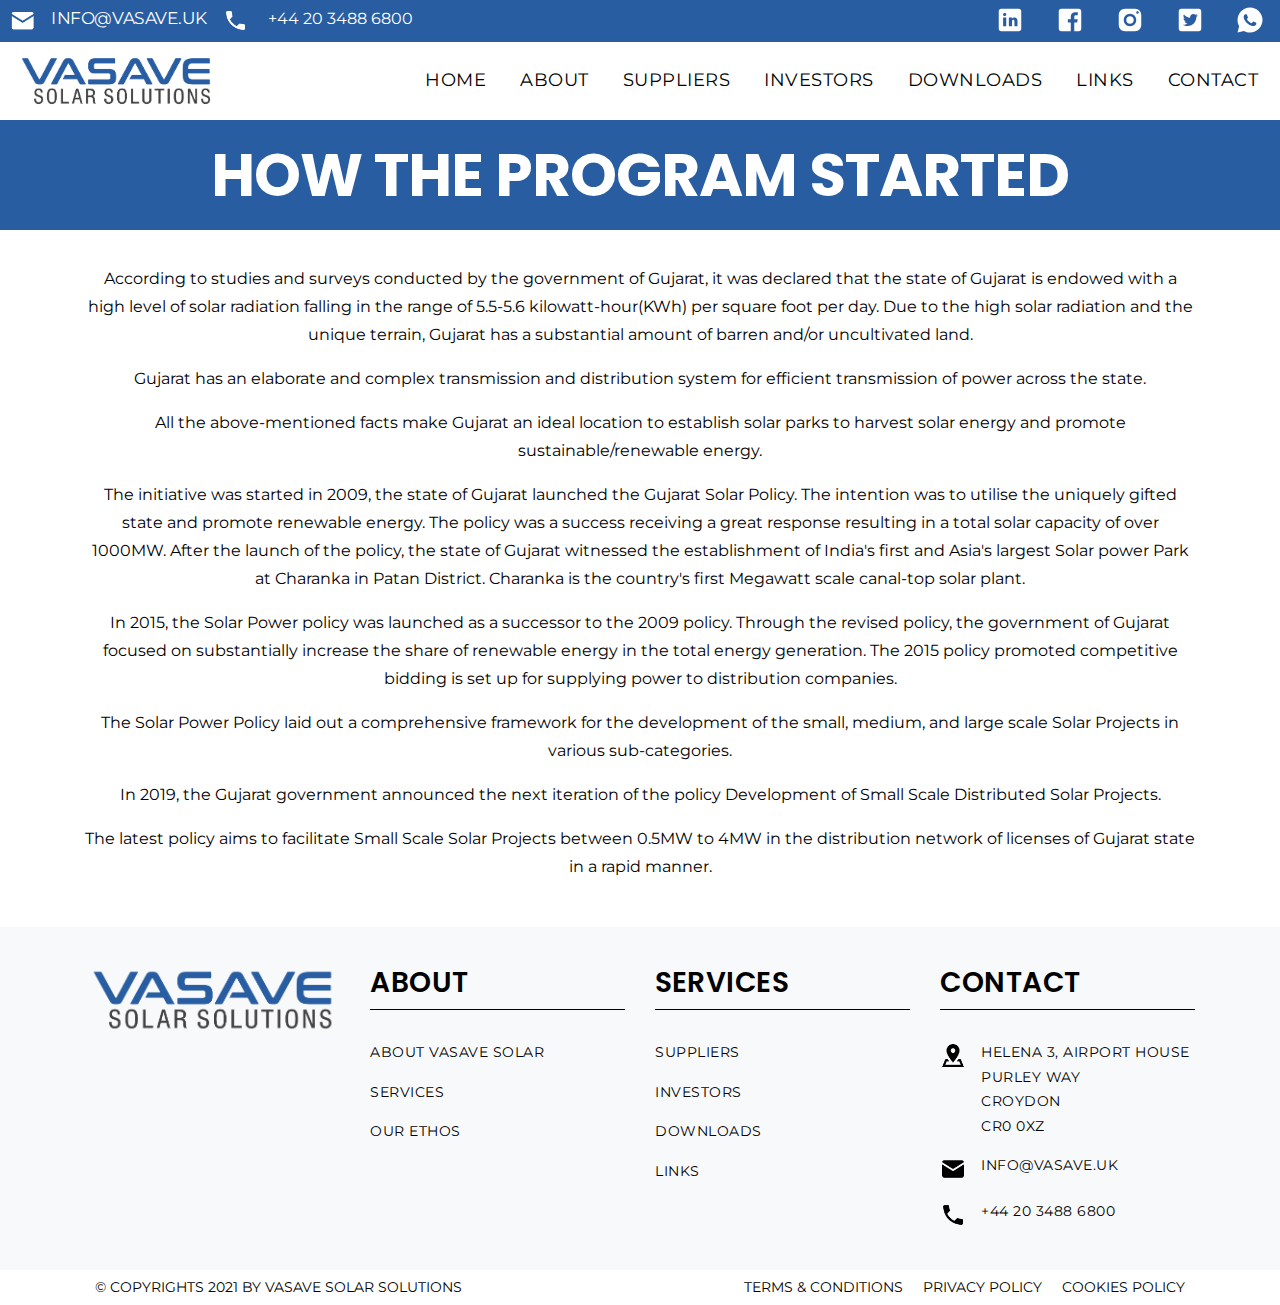
<file: about/program.html>
<!DOCTYPE html>
<html lang="en">
<!-- Basic -->

<head>

	<!-- Start Google Tag Manager -->
	<script>(function(w,d,s,l,i){w[l]=w[l]||[];w[l].push({'gtm.start':
		new Date().getTime(),event:'gtm.js'});var f=d.getElementsByTagName(s)[0],
		j=d.createElement(s),dl=l!='dataLayer'?'&l='+l:'';j.async=true;j.src=
		'https://www.googletagmanager.com/gtm.js?id='+i+dl;f.parentNode.insertBefore(j,f);
		})(window,document,'script','dataLayer','GTM-NWN26XZ');</script>
	<!-- End Google Tag Manager -->

	<!-- Global Site Tag - G Analytics -->
	<script async src="https://www.googletagmanager.com/gtag/js?id=G-K1WFLZ4WDB"></script>
	<script>
		window.dataLayer = window.dataLayer || [];
		function gtag(){dataLayer.push(arguments);}
		gtag('js', new Date());

		gtag('config', 'G-K1WFLZ4WDB');
	</script>

    <meta charset="utf-8">
    <meta http-equiv="X-UA-Compatible" content="IE=edge">

    <!-- Mobile Metas -->
    <meta name="viewport" content="width=device-width, minimum-scale=1.0, maximum-scale=1.0, user-scalable=no">

    <!-- Site Metas -->
    <title>The Program | Vasave Solar Solutions</title>
    <meta name="keywords" content="Cheap Solar Panels, Solar Panels for Home, Portable Solar Panels, Small Solar Panels, Solar Panel Installation, Solar Panels for Sale, Solar Panels EDF, EON Solar Panels, Solar Panels for Shed">
    <meta name="description" content="The Program | Vasave Solar Solutions - The initiative started in 2009 to utilize the uniquely gifted state and promote renewable energy.">
    <meta name="author" content="Sergio from Vasave Solar Solutions">

    <!-- Site Icons -->
    <link rel="shortcut icon" href="../img/logo/vbs_favicon_transparent.png" type="image/x-icon" />

    <!-- Bootstrap CSS -->
    <link rel="stylesheet" href="../css/bootstrap.min.css" />
    <!-- Pogo Slider CSS -->
    <link rel="stylesheet" href="../css/pogo-slider.min.css" />
    <!-- Site CSS -->
    <link rel="stylesheet" href="../css/style.css" />
    <!-- Responsive CSS -->
    <link rel="stylesheet" href="../css/responsive.css" />
    <!-- Custom CSS -->
    <link rel="stylesheet" href="../css/custom.css" />

    <!--[if lt IE 9]>
    <script src="https://oss.maxcdn.com/libs/html5shiv/3.7.0/html5shiv.js"></script>
    <script src="https://oss.maxcdn.com/libs/respond.js/1.4.2/respond.min.js"></script>
    <![endif]-->

</head>

<body id="inner_page" data-spy="scroll" data-target="#navbar-wd" data-offset="98">

	<!-- Google Tag Manager (noscript) -->
	<noscript><iframe src="https://www.googletagmanager.com/ns.html?id=GTM-NWN26XZ"
	height="0" width="0" style="display:none;visibility:hidden"></iframe></noscript>
	<!-- End Google Tag Manager (noscript) -->


    <!-- Start header -->
    <header class="top-header">
        <nav class="first-nav_contact">
            <div class="left">
                <ul>
                    <li><a href="mailto:info@vasave.uk"><span class="first-nav_contact-icon img" id="first"><img src="/../img/icons/email_sealed_icon_fill_white.png" alt="Vasave Solar Solutions Email Address"></span><span>info@vasave.uk</span></a></li>
                    <li><a href="tel:44 02034886800"><span class="first-nav_contact-icon follow"><img src="/../img/icons/landline_icon_fill_white.png" alt="Vasave Solar Solutions Phone Number"></span><span>+44 20 3488 6800</span></a></li>
                </ul>
            </div>
            <div class="right">
                <ul>
                    <li><a href="https://wa.me/4402034886800" target="_blank"><span class="first-nav_contact-icon"><img src="/../img/socials/whatsapp_icon_white.svg" alt="Vasave Solar Solutions WhatsApp Contact Direct"></span></a></li>
                    <li><a href="https://twitter.com/VasaveSolar" target="_blank"><span class="first-nav_contact-icon"><img src="/../img/socials/twitter_icon_white.svg" alt="Vasave Solar Solutions Twitter Page"></span></a></li>
                    <li><a href="https://www.instagram.com/vasavesolar/" target="_blank"><span class="first-nav_contact-icon"><img src="/../img/socials/ig_icon_white.svg" alt="Vasave Solar Solutions Instagram Page"></span></a></li>
                    <li><a href="https://www.facebook.com/vasavesolar" target="_blank"><span class="first-nav_contact-icon"><img src="/../img/socials/fb_icon_white.svg" alt="Vasave Solar Solutions Facebook Page"></span></a></li>
                    <li><a href="https://www.linkedin.com/company/vasave-solar-solutions/" target="_blank"><span class="first-nav_contact-icon"><img src="/../img/socials/linkedin_icon_white.svg" alt="Vasave Solar Solutions LinkedIn Page"></span></a></li>
                </ul>
            </div>
        </nav>
        <nav class="navbar header-nav navbar-expand-lg">
            <div class="container-fluid">
                <a class="navbar-brand" href="/../index.html"><img src="/../img/logo/vss_logo_transparent.png" alt="Vasave Solar Solutions Official Logo"></a>
                <button class="navbar-toggler" type="button" data-toggle="collapse" data-target="#navbar-wd" aria-controls="navbar-wd" aria-expanded="false" aria-label="Toggle navigation">
                    <span></span>
                    <span></span>
                    <span></span>
                </button>
                <div class="collapse navbar-collapse justify-content-end" id="navbar-wd">
                    <ul class="navbar-nav">
                        <li><a class="nav-link active" href="/../index.html">Home</a></li>
                        <li><a class="nav-link" href="/../about.html">About</a></li>
                        <li><a class="nav-link" href="/../suppliers.html">Suppliers</a></li>
                        <li><a class="nav-link" href="/../investors.html">Investors</a></li>
                        <li><a class="nav-link" href="/../downloads.html">Downloads</a></li>
                        <li><a class="nav-link" href="/../links.html">Links</a></li>
                        <li><a class="nav-link" href="/../contact.html">Contact</a></li>
                    </ul>
                </div>
            </div>
        </nav>
    </header>
    <!-- End header -->
	<!-- section -->
	<section class="inner_banner">
	<div class="container">
	<div class="row">
		<div class="col-12">
			<div class="full">
				<h1>How the Program Started</h1>
			</div>
		</div>
	</div>
	</div>
	</section>
	<!-- end section -->
	<!-- section -->
    <div class="section layout_padding_2">
        <div class="container">
			<div class="text_align_center">
				<p>According to studies and surveys conducted by the government of Gujarat, it was declared that the state of Gujarat is endowed with a high level of solar radiation falling in the range of 5.5-5.6 kilowatt-hour(KWh) per square foot per day. Due to the high solar radiation and the unique terrain, Gujarat has a substantial amount of barren and/or uncultivated land.</p>
				<p>Gujarat has an elaborate and complex transmission and distribution system for efficient transmission of power across the state.</p>
				<p>All the above-mentioned facts make Gujarat an ideal location to establish solar parks to harvest solar energy and promote sustainable/renewable energy.</p>
				<p>The initiative was started in 2009, the state of Gujarat launched the Gujarat Solar Policy. The intention was to utilise the uniquely gifted state and promote renewable energy. The policy was a success receiving a great response resulting in a total solar capacity of over 1000MW. After the launch of the policy, the state of Gujarat witnessed the establishment of India's first and Asia's largest Solar power Park at Charanka in Patan District. Charanka is the country's first Megawatt scale canal-top solar plant.</p>
				<p>In 2015, the Solar Power policy was launched as a successor to the 2009 policy. Through the revised policy, the government of Gujarat focused on substantially increase the share of renewable energy in the total energy generation. The 2015 policy promoted competitive bidding is set up for supplying power to distribution companies.</p>
				<p>The Solar Power Policy laid out a comprehensive framework for the development of the small, medium, and large scale Solar Projects in various sub-categories.</p>
				<p>In 2019, the Gujarat government announced the next iteration of the policy Development of Small Scale Distributed Solar Projects.</p>
				<p>The latest policy aims to facilitate Small Scale Solar Projects between 0.5MW to 4MW in the distribution network of licenses of Gujarat state in a rapid manner.</p>
			</div>
        </div>
    </div>
	<!-- end section -->
    <!-- Start Footer -->
    <footer class="footer-box">
        <div class="container">
		<div class="row">
		<div class="col-xs-12 col-sm-6 col-md-6 col-lg-3">
			<div class="footer_blog">
				<div class="full margin-bottom_30">
					<a href="/../index.html"><img class="logo" src="/../img/logo/vss_logo_transparent.png" alt="Vasave Business Solutions Official Logo"/></a>
				</div>
			</div>
		</div>
        <!-- Site Links | Footer -->
		<div class="col-xs-12 col-sm-6 col-md-6 col-lg-3">
			<div class="footer_blog footer_menu white_fonts">
                <h5>About</h5>
					<ul> 
						<li><a href="/../about.html">About Vasave Solar</a></li>
						<li><a href="/../services.html">Services</a></li>
                        <li><a href="/../#">Our Ethos</a></li>
					</ul>
			</div>
		</div>
        <!-- Quick Links | Footer -->
        <div class="col-xs-12 col-sm-6 col-md-6 col-lg-3">
            <div class="footer_blog footer_menu white_fonts">
                <h5>Services</h5>
                    <ul> 
                        <li><a href="/../suppliers.html">Suppliers</a></li>
                        <li><a href="/../investors.html">Investors</a></li>
                        <li><a href="/../downloads.html">Downloads</a></li>
                        <li><a href="/../links.html">Links</a></li>
                    </ul>
            </div>
        </div>
        <!-- Contact Us | Footer -->
		<div class="col-xs-12 col-sm-6 col-md-6 col-lg-3">
			<div class="footer_blog full white_fonts">
                <h5>Contact</h5>
					<ul class="full footer_content">
						<li><img src="/../img/icons/address_icon.png" alt="Vasave Solar Solutions Address">Helena 3, Airport House<br />Purley Way<br />Croydon<br />CR0 0XZ</li>
						<li><img src="/../img/icons/email_sealed_icon_fill.png" alt="Vasave Solar Solutions Email Address">info@vasave.uk</li>
						<li><img src="/../img/icons/landline_icon_fill.png" alt="Vasave Solar Solutions Phone Number">+44 20 3488 6800</li>
					</ul>
			</div>
		</div>	 
        </div>
        </div>
    </footer>
    <!-- End Footer -->
    <!-- Start Copyright Content -->
    <div class="footer_bottom">
        <div class="container">
            <div class="row">
                <div class="col-12">
                    <span class="crp">© Copyrights 2021 by Vasave Solar Solutions</span>
                    <span class="quick_links">
                        <a href="/../cookies-policy.pdf" target="_blank" rel="noopener">Cookies Policy</a>
                        <a href="/../privacy-policy.pdf" target="_blank" rel="noopener">Privacy Policy</a>
                        <a href="/../terms&conditions.pdf" target="_blank" rel="noopener">Terms & Conditions</a>
                    </span>
                </div>
            </div>
        </div>
    </div>
    <!-- End Copyright Content -->

    <!-- ALL JS FILES -->
    <script src="../js/jquery.min.js"></script>
	<script src="../js/popper.min.js"></script>
    <script src="../js/bootstrap.min.js"></script>
    <!-- ALL PLUGINS -->
    <script src="../js/jquery.magnific-popup.min.js"></script>
    <script src="../js/jquery.pogo-slider.min.js"></script>
    <script src="../js/slider-index.js"></script>
    <script src="../js/smoothscroll.js"></script>
    <script src="../js/form-validator.min.js"></script>
    <script src="../js/contact-form-script.js"></script>
    <script src="../js/isotope.min.js"></script>
    <script src="../js/images-loded.min.js"></script>
    <script src="../js/custom.js"></script>
	<script>
	/* counter js */

(function ($) {
	$.fn.countTo = function (options) {
		options = options || {};
		
		return $(this).each(function () {
			// set options for current element
			var settings = $.extend({}, $.fn.countTo.defaults, {
				from:            $(this).data('from'),
				to:              $(this).data('to'),
				speed:           $(this).data('speed'),
				refreshInterval: $(this).data('refresh-interval'),
				decimals:        $(this).data('decimals')
			}, options);
			
			// how many times to update the value, and how much to increment the value on each update
			var loops = Math.ceil(settings.speed / settings.refreshInterval),
				increment = (settings.to - settings.from) / loops;
			
			// references & variables that will change with each update
			var self = this,
				$self = $(this),
				loopCount = 0,
				value = settings.from,
				data = $self.data('countTo') || {};
			
			$self.data('countTo', data);
			
			// if an existing interval can be found, clear it first
			if (data.interval) {
				clearInterval(data.interval);
			}
			data.interval = setInterval(updateTimer, settings.refreshInterval);
			
			// initialize the element with the starting value
			render(value);
			
			function updateTimer() {
				value += increment;
				loopCount++;
				
				render(value);
				
				if (typeof(settings.onUpdate) == 'function') {
					settings.onUpdate.call(self, value);
				}
				
				if (loopCount >= loops) {
					// remove the interval
					$self.removeData('countTo');
					clearInterval(data.interval);
					value = settings.to;
					
					if (typeof(settings.onComplete) == 'function') {
						settings.onComplete.call(self, value);
					}
				}
			}
			
			function render(value) {
				var formattedValue = settings.formatter.call(self, value, settings);
				$self.html(formattedValue);
			}
		});
	};
	
	$.fn.countTo.defaults = {
		from: 0,               // the number the element should start at
		to: 0,                 // the number the element should end at
		speed: 1000,           // how long it should take to count between the target numbers
		refreshInterval: 100,  // how often the element should be updated
		decimals: 0,           // the number of decimal places to show
		formatter: formatter,  // handler for formatting the value before rendering
		onUpdate: null,        // callback method for every time the element is updated
		onComplete: null       // callback method for when the element finishes updating
	};
	
	function formatter(value, settings) {
		return value.toFixed(settings.decimals);
	}
}(jQuery));

jQuery(function ($) {
  	// custom formatting example
	$('.count-number').data('countToOptions', {
	formatter: function (value, options) {
	return value.toFixed(options.decimals).replace(/\B(?=(?:\d{3})+(?!\d))/g, ',');
	}
});

  	// start all the timers
	$('.timer').each(count);  

		function count(options) {
		var $this = $(this);
		options = $.extend({}, options || {}, $this.data('countToOptions') || {});
		$this.countTo(options);
		}
});
	</script>

	<!-- Vasave Solar Solutions Messenger Chat plugin Code -->
	<div id="fb-root"></div>

	<!-- Your Chat plugin code -->
	<div id="fb-customer-chat" class="fb-customerchat">
	</div>

	<script>
		var chatbox = document.getElementById('fb-customer-chat');
		chatbox.setAttribute("page_id", "100532228903506");
		chatbox.setAttribute("attribution", "biz_inbox");
		window.fbAsyncInit = function() {
			FB.init({
				xfbml            : true,
				version          : 'v10.0'
			});
		};

		(function(d, s, id) {
			var js, fjs = d.getElementsByTagName(s)[0];
			if (d.getElementById(id)) return;
			js = d.createElement(s); js.id = id;
			js.src = 'https://connect.facebook.net/en_GB/sdk/xfbml.customerchat.js';
			fjs.parentNode.insertBefore(js, fjs);
		}(document, 'script', 'facebook-jssdk'));
	</script>
</body>

</html>
</file>
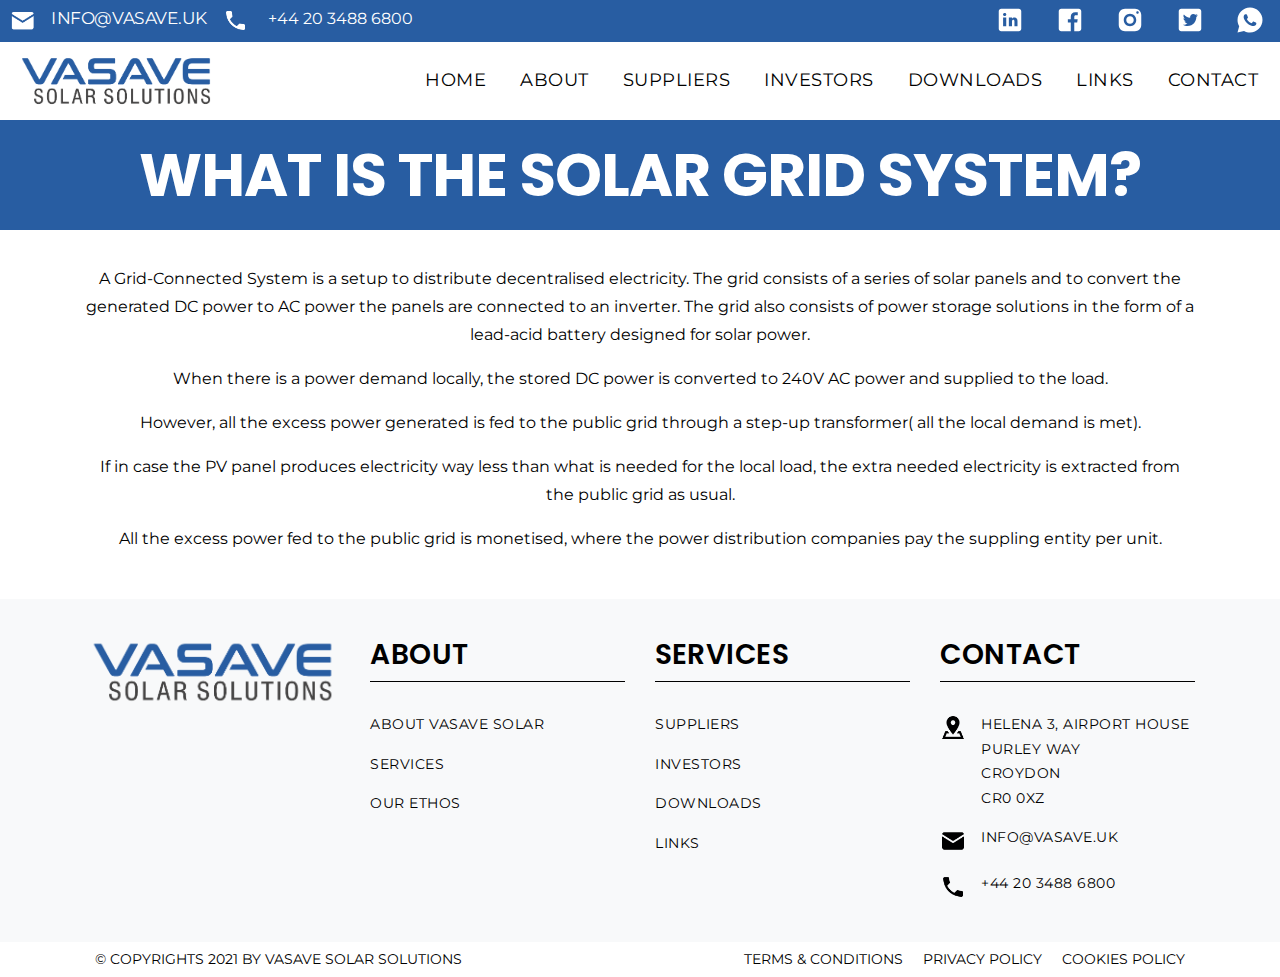
<file: about/solar-grid-system.html>
<!DOCTYPE html>
<html lang="en">
<!-- Basic -->

<head>

	<!-- Start Google Tag Manager -->
	<script>(function(w,d,s,l,i){w[l]=w[l]||[];w[l].push({'gtm.start':
		new Date().getTime(),event:'gtm.js'});var f=d.getElementsByTagName(s)[0],
		j=d.createElement(s),dl=l!='dataLayer'?'&l='+l:'';j.async=true;j.src=
		'https://www.googletagmanager.com/gtm.js?id='+i+dl;f.parentNode.insertBefore(j,f);
		})(window,document,'script','dataLayer','GTM-NWN26XZ');</script>
	<!-- End Google Tag Manager -->

	<!-- Global Site Tag - G Analytics -->
	<script async src="https://www.googletagmanager.com/gtag/js?id=G-K1WFLZ4WDB"></script>
	<script>
		window.dataLayer = window.dataLayer || [];
		function gtag(){dataLayer.push(arguments);}
		gtag('js', new Date());

		gtag('config', 'G-K1WFLZ4WDB');
	</script>

    <meta charset="utf-8">
    <meta http-equiv="X-UA-Compatible" content="IE=edge">

    <!-- Mobile Metas -->
    <meta name="viewport" content="width=device-width, minimum-scale=1.0, maximum-scale=1.0, user-scalable=no">

    <!-- Site Metas -->
    <title>Solar Grid System | Vasave Solar Solutions</title>
    <meta name="keywords" content="Cheap Solar Panels, Solar Panels for Home, Portable Solar Panels, Small Solar Panels, Solar Panel Installation, Solar Panels for Sale, Solar Panels EDF, EON Solar Panels, Solar Panels for Shed">
    <meta name="description" content="Solar Grid System | Vasave Solar Solutions - A Grid-Connected System consists of a series of solar panels that distributes decentralized electricity.">
    <meta name="author" content="Sergio from Vasave Solar Solutions">

    <!-- Site Icons -->
    <link rel="shortcut icon" href="../img/logo/vbs_favicon_transparent.png" type="image/x-icon" />

    <!-- Bootstrap CSS -->
    <link rel="stylesheet" href="../css/bootstrap.min.css" />
    <!-- Pogo Slider CSS -->
    <link rel="stylesheet" href="../css/pogo-slider.min.css" />
    <!-- Site CSS -->
    <link rel="stylesheet" href="../css/style.css" />
    <!-- Responsive CSS -->
    <link rel="stylesheet" href="../css/responsive.css" />
    <!-- Custom CSS -->
    <link rel="stylesheet" href="../css/custom.css" />

    <!--[if lt IE 9]>
    <script src="https://oss.maxcdn.com/libs/html5shiv/3.7.0/html5shiv.js"></script>
    <script src="https://oss.maxcdn.com/libs/respond.js/1.4.2/respond.min.js"></script>
    <![endif]-->

</head>

<body id="inner_page" data-spy="scroll" data-target="#navbar-wd" data-offset="98">

	<!-- Google Tag Manager (noscript) -->
	<noscript><iframe src="https://www.googletagmanager.com/ns.html?id=GTM-NWN26XZ"
	height="0" width="0" style="display:none;visibility:hidden"></iframe></noscript>
	<!-- End Google Tag Manager (noscript) -->

    <!-- Start header -->
    <header class="top-header">
        <nav class="first-nav_contact">
            <div class="left">
                <ul>
                    <li><a href="mailto:info@vasave.uk"><span class="first-nav_contact-icon img" id="first"><img src="/../img/icons/email_sealed_icon_fill_white.png" alt="Vasave Solar Solutions Email Address"></span><span>info@vasave.uk</span></a></li>
                    <li><a href="tel:44 02034886800"><span class="first-nav_contact-icon follow"><img src="/../img/icons/landline_icon_fill_white.png" alt="Vasave Solar Solutions Phone Number"></span><span>+44 20 3488 6800</span></a></li>
                </ul>
            </div>
            <div class="right">
                <ul>
                    <li><a href="https://wa.me/4402034886800" target="_blank"><span class="first-nav_contact-icon"><img src="/../img/socials/whatsapp_icon_white.svg" alt="Vasave Solar Solutions WhatsApp Contact Direct"></span></a></li>
                    <li><a href="https://twitter.com/VasaveSolar" target="_blank"><span class="first-nav_contact-icon"><img src="/../img/socials/twitter_icon_white.svg" alt="Vasave Solar Solutions Twitter Page"></span></a></li>
                    <li><a href="https://www.instagram.com/vasavesolar/" target="_blank"><span class="first-nav_contact-icon"><img src="/../img/socials/ig_icon_white.svg" alt="Vasave Solar Solutions Instagram Page"></span></a></li>
                    <li><a href="https://www.facebook.com/vasavesolar" target="_blank"><span class="first-nav_contact-icon"><img src="/../img/socials/fb_icon_white.svg" alt="Vasave Solar Solutions Facebook Page"></span></a></li>
                    <li><a href="https://www.linkedin.com/company/vasave-solar-solutions/" target="_blank"><span class="first-nav_contact-icon"><img src="/../img/socials/linkedin_icon_white.svg" alt="Vasave Solar Solutions LinkedIn Page"></span></a></li>
                </ul>
            </div>
        </nav>
        <nav class="navbar header-nav navbar-expand-lg">
            <div class="container-fluid">
                <a class="navbar-brand" href="/../index.html"><img src="/../img/logo/vss_logo_transparent.png" alt="Vasave Solar Solutions Official Logo"></a>
                <button class="navbar-toggler" type="button" data-toggle="collapse" data-target="#navbar-wd" aria-controls="navbar-wd" aria-expanded="false" aria-label="Toggle navigation">
                    <span></span>
                    <span></span>
                    <span></span>
                </button>
                <div class="collapse navbar-collapse justify-content-end" id="navbar-wd">
                    <ul class="navbar-nav">
                        <li><a class="nav-link active" href="/../index.html">Home</a></li>
                        <li><a class="nav-link" href="/../about.html">About</a></li>
                        <li><a class="nav-link" href="/../suppliers.html">Suppliers</a></li>
                        <li><a class="nav-link" href="/../investors.html">Investors</a></li>
                        <li><a class="nav-link" href="/../downloads.html">Downloads</a></li>
                        <li><a class="nav-link" href="/../links.html">Links</a></li>
                        <li><a class="nav-link" href="/../contact.html">Contact</a></li>
                    </ul>
                </div>
            </div>
        </nav>
    </header>
    <!-- End header -->
	<!-- section -->
	<section class="inner_banner">
	<div class="container">
	<div class="row">
		<div class="col-12">
			<div class="full">
				<h1>What is the Solar Grid System?</h1>
			</div>
		</div>
	</div>
	</div>
	</section>
	<!-- end section -->
	<!-- section -->
    <div class="section layout_padding_2">
        <div class="container">
			<div class="text_align_center">
				<p>A Grid-Connected System is a setup to distribute decentralised electricity. The grid consists of a series of solar panels and to convert the generated DC power to AC power the panels are connected to an inverter. The grid also consists of power storage solutions in the form of a lead-acid battery designed for solar power.</p>
                <p>When there is a power demand locally, the stored DC power is converted to 240V AC power and supplied to the load.</p>
                <p>However, all the excess power generated is fed to the public grid through a step-up transformer( all the local demand is met).</p>
                <p>If in case the PV panel produces electricity way less than what is needed for the local load, the extra needed electricity is extracted from the public grid as usual.</p>
				<p>All the excess power fed to the public grid is monetised, where the power distribution companies pay the suppling entity per unit.</p>
			</div>
        </div>
    </div>
	<!-- end section -->
    <!-- Start Footer -->
    <footer class="footer-box">
        <div class="container">
		<div class="row">
		<div class="col-xs-12 col-sm-6 col-md-6 col-lg-3">
			<div class="footer_blog">
				<div class="full margin-bottom_30">
					<a href="/../index.html"><img class="logo" src="/../img/logo/vss_logo_transparent.png" alt="Vasave Business Solutions Official Logo"/></a>
				</div>
			</div>
		</div>
        <!-- Site Links | Footer -->
		<div class="col-xs-12 col-sm-6 col-md-6 col-lg-3">
			<div class="footer_blog footer_menu white_fonts">
                <h5>About</h5>
					<ul> 
						<li><a href="/../about.html">About Vasave Solar</a></li>
						<li><a href="/../services.html">Services</a></li>
                        <li><a href="/../#">Our Ethos</a></li>
					</ul>
			</div>
		</div>
        <!-- Quick Links | Footer -->
        <div class="col-xs-12 col-sm-6 col-md-6 col-lg-3">
            <div class="footer_blog footer_menu white_fonts">
                <h5>Services</h5>
                    <ul> 
                        <li><a href="/../suppliers.html">Suppliers</a></li>
                        <li><a href="/../investors.html">Investors</a></li>
                        <li><a href="/../downloads.html">Downloads</a></li>
                        <li><a href="/../links.html">Links</a></li>
                    </ul>
            </div>
        </div>
        <!-- Contact Us | Footer -->
		<div class="col-xs-12 col-sm-6 col-md-6 col-lg-3">
			<div class="footer_blog full white_fonts">
                <h5>Contact</h5>
					<ul class="full footer_content">
						<li><img src="/../img/icons/address_icon.png" alt="Vasave Solar Solutions Address">Helena 3, Airport House<br />Purley Way<br />Croydon<br />CR0 0XZ</li>
						<li><img src="/../img/icons/email_sealed_icon_fill.png" alt="Vasave Solar Solutions Email Address">info@vasave.uk</li>
						<li><img src="/../img/icons/landline_icon_fill.png" alt="Vasave Solar Solutions Phone Number">+44 20 3488 6800</li>
					</ul>
			</div>
		</div>	 
        </div>
        </div>
    </footer>
    <!-- End Footer -->
    <!-- Start Copyright Content -->
    <div class="footer_bottom">
        <div class="container">
            <div class="row">
                <div class="col-12">
                    <span class="crp">© Copyrights 2021 by Vasave Solar Solutions</span>
                    <span class="quick_links">
                        <a href="/../cookies-policy.pdf" target="_blank" rel="noopener">Cookies Policy</a>
                        <a href="/../privacy-policy.pdf" target="_blank" rel="noopener">Privacy Policy</a>
                        <a href="/../terms&conditions.pdf" target="_blank" rel="noopener">Terms & Conditions</a>
                    </span>
                </div>
            </div>
        </div>
    </div>
    <!-- End Copyright Content -->

    <!-- ALL JS FILES -->
    <script src="../js/jquery.min.js"></script>
	<script src="../js/popper.min.js"></script>
    <script src="../js/bootstrap.min.js"></script>
    <!-- ALL PLUGINS -->
    <script src="../js/jquery.magnific-popup.min.js"></script>
    <script src="../js/jquery.pogo-slider.min.js"></script>
    <script src="../js/slider-index.js"></script>
    <script src="../js/smoothscroll.js"></script>
    <script src="../js/form-validator.min.js"></script>
    <script src="../js/contact-form-script.js"></script>
    <script src="../js/isotope.min.js"></script>
    <script src="../js/images-loded.min.js"></script>
    <script src="../js/custom.js"></script>
	<script>
	/* counter js */

(function ($) {
	$.fn.countTo = function (options) {
		options = options || {};
		
		return $(this).each(function () {
			// set options for current element
			var settings = $.extend({}, $.fn.countTo.defaults, {
				from:            $(this).data('from'),
				to:              $(this).data('to'),
				speed:           $(this).data('speed'),
				refreshInterval: $(this).data('refresh-interval'),
				decimals:        $(this).data('decimals')
			}, options);
			
			// how many times to update the value, and how much to increment the value on each update
			var loops = Math.ceil(settings.speed / settings.refreshInterval),
				increment = (settings.to - settings.from) / loops;
			
			// references & variables that will change with each update
			var self = this,
				$self = $(this),
				loopCount = 0,
				value = settings.from,
				data = $self.data('countTo') || {};
			
			$self.data('countTo', data);
			
			// if an existing interval can be found, clear it first
			if (data.interval) {
				clearInterval(data.interval);
			}
			data.interval = setInterval(updateTimer, settings.refreshInterval);
			
			// initialize the element with the starting value
			render(value);
			
			function updateTimer() {
				value += increment;
				loopCount++;
				
				render(value);
				
				if (typeof(settings.onUpdate) == 'function') {
					settings.onUpdate.call(self, value);
				}
				
				if (loopCount >= loops) {
					// remove the interval
					$self.removeData('countTo');
					clearInterval(data.interval);
					value = settings.to;
					
					if (typeof(settings.onComplete) == 'function') {
						settings.onComplete.call(self, value);
					}
				}
			}
			
			function render(value) {
				var formattedValue = settings.formatter.call(self, value, settings);
				$self.html(formattedValue);
			}
		});
	};
	
	$.fn.countTo.defaults = {
		from: 0,               // the number the element should start at
		to: 0,                 // the number the element should end at
		speed: 1000,           // how long it should take to count between the target numbers
		refreshInterval: 100,  // how often the element should be updated
		decimals: 0,           // the number of decimal places to show
		formatter: formatter,  // handler for formatting the value before rendering
		onUpdate: null,        // callback method for every time the element is updated
		onComplete: null       // callback method for when the element finishes updating
	};
	
	function formatter(value, settings) {
		return value.toFixed(settings.decimals);
	}
}(jQuery));

jQuery(function ($) {
  	// custom formatting example
	$('.count-number').data('countToOptions', {
	formatter: function (value, options) {
	return value.toFixed(options.decimals).replace(/\B(?=(?:\d{3})+(?!\d))/g, ',');
	}
});

  	// start all the timers
	$('.timer').each(count);  

		function count(options) {
		var $this = $(this);
		options = $.extend({}, options || {}, $this.data('countToOptions') || {});
		$this.countTo(options);
		}
});
	</script>

	<!-- Vasave Solar Solutions Messenger Chat plugin Code -->
	<div id="fb-root"></div>

	<!-- Your Chat plugin code -->
	<div id="fb-customer-chat" class="fb-customerchat">
	</div>

	<script>
		var chatbox = document.getElementById('fb-customer-chat');
		chatbox.setAttribute("page_id", "100532228903506");
		chatbox.setAttribute("attribution", "biz_inbox");
		window.fbAsyncInit = function() {
			FB.init({
				xfbml            : true,
				version          : 'v10.0'
			});
		};

		(function(d, s, id) {
			var js, fjs = d.getElementsByTagName(s)[0];
			if (d.getElementById(id)) return;
			js = d.createElement(s); js.id = id;
			js.src = 'https://connect.facebook.net/en_GB/sdk/xfbml.customerchat.js';
			fjs.parentNode.insertBefore(js, fjs);
		}(document, 'script', 'facebook-jssdk'));
	</script>
</body>

</html>
</file>
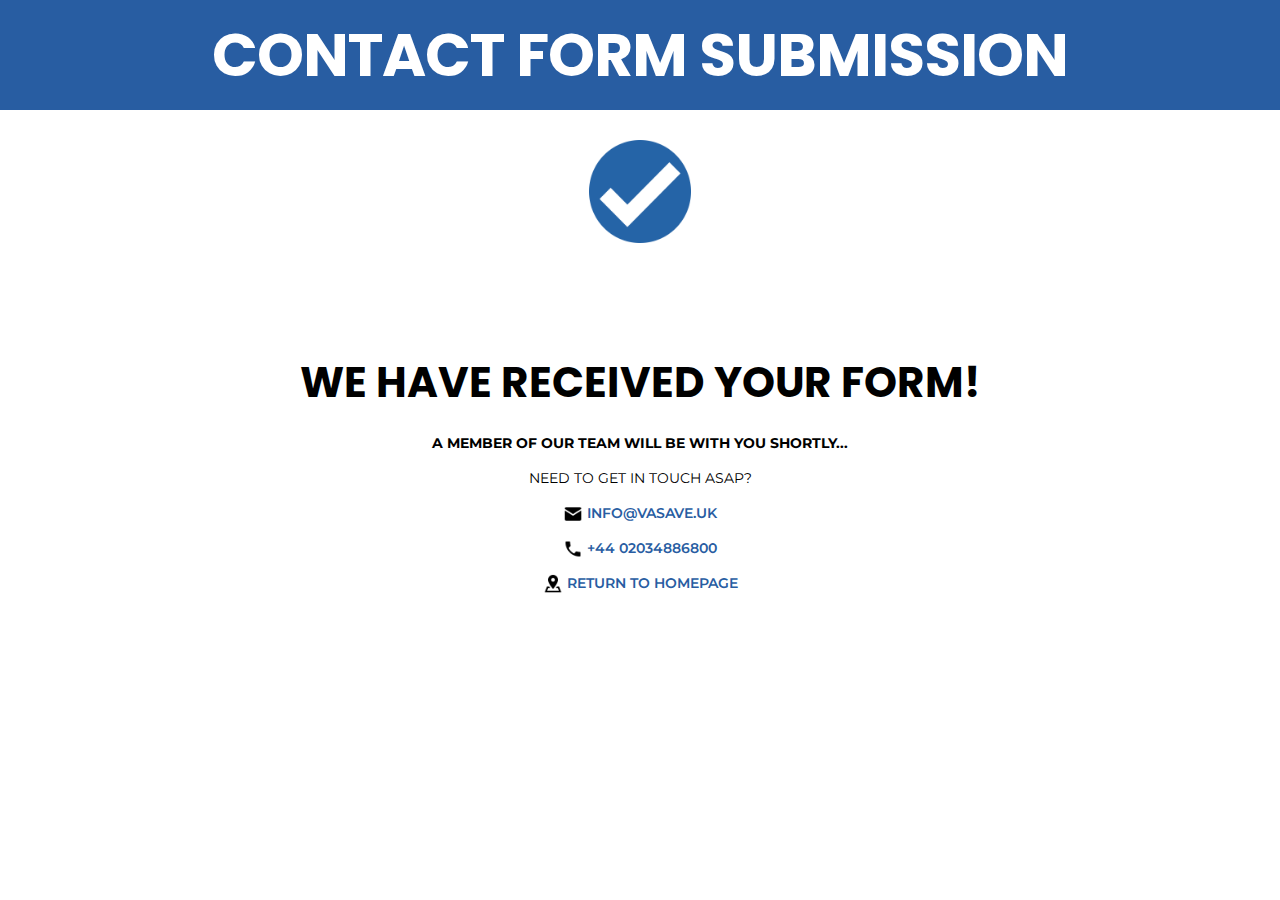
<file: form-process/success/thankyou.html>
<!DOCTYPE html>
<html lang="en">
<!-- Basic -->
<head>

	<!-- Start Google Tag Manager -->
	<script>(function(w,d,s,l,i){w[l]=w[l]||[];w[l].push({'gtm.start':
		new Date().getTime(),event:'gtm.js'});var f=d.getElementsByTagName(s)[0],
		j=d.createElement(s),dl=l!='dataLayer'?'&l='+l:'';j.async=true;j.src=
		'https://www.googletagmanager.com/gtm.js?id='+i+dl;f.parentNode.insertBefore(j,f);
		})(window,document,'script','dataLayer','GTM-NWN26XZ');</script>
	<!-- End Google Tag Manager -->

	<!-- Global Site Tag - G Analytics -->
	<script async src="https://www.googletagmanager.com/gtag/js?id=G-K1WFLZ4WDB"></script>
	<script>
		window.dataLayer = window.dataLayer || [];
		function gtag(){dataLayer.push(arguments);}
		gtag('js', new Date());

		gtag('config', 'G-K1WFLZ4WDB');
	</script>

    <meta charset="utf-8">
    <meta http-equiv="X-UA-Compatible" content="IE=edge">

    <!-- Mobile Metas -->
    <meta name="viewport" content="width=device-width, initial-scale=0">

    <!-- Site Metas -->
    <title>Success - Form Submission | Vasave Business Solutions</title>

    <!-- Site Icons -->
    <link rel="shortcut icon" href="../../img/logo/vbs_favicon_transparent.png" type="image/x-icon" />

    <!-- Bootstrap CSS -->
    <link rel="stylesheet" href="../../css/bootstrap.min.css" />
    <!-- Site CSS -->
    <link rel="stylesheet" href="../../css/style.css" />

</head>

<body id="inner_page" data-spy="scroll" data-target="#navbar-wd" data-offset="98">

	<!-- Google Tag Manager (noscript) -->
	<noscript><iframe src="https://www.googletagmanager.com/ns.html?id=GTM-NWN26XZ"
	height="0" width="0" style="display:none;visibility:hidden"></iframe></noscript>
	<!-- End Google Tag Manager (noscript) -->
	<!-- Start Section -->
	<section class="inner_banner">
	<div class="container">
	<div class="row">
		<div class="col-12">
			<div class="full">
				<h1>Contact Form Submission</h1>
			</div>
		</div>
	</div>
	</div>
	</section>
	<!-- End Section -->
	<!-- Start Section -->
    <div class="section layout_padding_2">
        <div class="container">
            <div class="row">
                    <div class="full margin-bottom_50">
                        <img src="../../img/form-process/tick.png" style="display: block; margin-left: auto; margin-right: auto; width: 9%;"/>
                    </div>
                <div class="heading_main text_align_center">
                </div>
			</div>
		</div>
	</div>
	<!-- End Section -->
	<!-- Start Section -->
	<div class="section">
		<div class="container">
			<div class="row">
				<div class="full">
					<div class="heading_main text_align_center">
						<h3>We have received your form!</h3>
					</div>
				</div>
			</div>
		</div>
	</div>
	<div class="full contact_txt">
		<p><strong>A member of our team will be with you shortly...</strong></p>
		<p>Need to get in touch ASAP?</p>
		<p><img src="../../img/icons/email_sealed_icon_fill.png" alt="UK branch Email Address">&nbsp;<a href="mailto:info@vasave.uk">info@vasave.uk</a></p>
		<p><img src="../../img/icons/landline_icon_fill.png" alt="UK branch Phone Number">&nbsp;<a href="tel:+44 02034886800">+44 02034886800</a></p>
		<p><img src="../../img/icons/address_icon.png" alt="HomePage redirect image"><a href="../../index.html">&nbsp;Return to HomePage</a></p>
	</div>
	<!-- End Section -->
</body>
</html>
</file>
<file: css/style.css>
/*------------------------------------------------------------------ 
    IMPORT FONTS 
-------------------------------------------------------------------*/

/*--- POPPINS ---*/
@import url('https://fonts.googleapis.com/css?family=Poppins:100,100i,200,200i,300,300i,400,400i,500,500i,600,600i,700,700i,800,800i,900,900i');
/*--- NUNITO ---*/
@import url('https://fonts.googleapis.com/css2?family=Nunito:ital,wght@0,200;0,300;0,400;0,600;0,700;0,800;0,900;1,200;1,300;1,400;1,600;1,700;1,800;1,900&display=swap');
@import url('https://fonts.googleapis.com/css2?family=Montserrat:ital,wght@0,100;0,200;0,300;0,400;0,500;0,600;0,700;0,800;0,900;1,100;1,200;1,300;1,400;1,500;1,600;1,700;1,800;1,900&display=swap');

/*------------------------------------------------------------------ 
    IMPORT FILES 
-------------------------------------------------------------------*/

@import url(animate.css);
@import url(font-awesome.min.css);
@import url(magnific-popup.css);
@import url(responsiveslides.css);
@import url(timeline.css);
@import url(flaticon.css);

/*------------------------------------------------------------------ 
    SKELETON
-------------------------------------------------------------------*/

body {
	font-family: 'Montserrat', sans-serif;
	font-size: 16px;
	font-weight: 400;
	line-height: 1.75;
	overflow-x: hidden !important;
}


p {
    margin-top: 5px;
    margin-bottom: 1rem;
    font-size: 16px;
    font-weight: 400;
    color: #000;
}

.footer_content {
	font-size: 14px;
}

a {
	color: #285DA2;
	font-weight: 600;
	text-decoration: none !important;
	outline: none !important;
	-webkit-transition: all .3s ease-in-out;
	-moz-transition: all .3s ease-in-out;
	-ms-transition: all .3s ease-in-out;
	-o-transition: all .3s ease-in-out;
	transition: all .3s ease-in-out;
}

a:hover {
	color: #000;
}

a.black-blue {
	color: #000;
}

a#blue-black {
	color: #285DA2;
	font-size: 25px;
}

a.black-blue:hover {
	color: #285DA2;
}

a#blue-black:hover {
	color: #000;
}

h1,
h2,
h3,
h4,
h5,
h6 {
	font-family: 'Poppins', sans-serif;
	text-transform: uppercase;
	letter-spacing: 0;
	font-weight: 700;
	position: relative;
	padding: 0 0 10px 0;
	line-height: 120% !important;
	color: #000;
	margin: 0
}

h1 {
	font-size: 60px;
}

h2 {
	font-size: 50px;
}

h3 {
	font-size: 42px;
}

h4 {
	font-size: 34px;
	font-weight: 700;
	margin-top: 25px;
}

h5 {
	font-size: 28px;
}

h6 {
	font-size: 22px;
}

h1 a,
h2 a,
h3 a,
h4 a,
h5 a,
h6 a {
	color: #212121;
	text-decoration: none!important;
	opacity: 1
}

img {
	max-width: 100%;
	width: 100%;
	height: auto;
}

.dark_bg {
	background: #000;
}

.padding_left_right {
	padding-left: 30px;
	padding-right: 30px;
}

a,
.btn {
	text-decoration: none !important;
	outline: none !important;
	-webkit-transition: all .3s ease-in-out;
	-moz-transition: all .3s ease-in-out;
	-ms-transition: all .3s ease-in-out;
	-o-transition: all .3s ease-in-out;
	transition: all .3s ease-in-out;
}

.btn-custom {
	margin-top: 20px;
	background-color: transparent !important;
	border: 2px solid #ddd;
	padding: 12px 40px;
	font-size: 16px;
}

.lead {
	font-size: 18px;
	line-height: 30px;
	color: #767676;
	margin: 0;
	padding: 0;
}

blockquote {
	margin: 20px 0 20px;
	padding: 30px;
}

ul,
li,
ol {
	list-style: none;
	margin: 0px;
	padding: 0px;
}

li.list {
	margin-left: 25px;
	list-style: disc;
}

li ul li.list {
	margin-left: 35px;
	list-style: disc;
}

li ul li ul li.list {
	margin-left: 45px;
	list-style: disc;
}

button:focus {
	outline: none;
}

/*------------------------------------------------------------------ 
   LOADER 
-------------------------------------------------------------------*/

#preloader {
	width: 100%;
	height: 100%;
	top: 0;
	right: 0;
	bottom: 0;
	left: 0;
	z-index: 11000;
	position: fixed;
	display: block;
	display: flex;
	justify-content: center;
	align-items: center;
	background: #fff;
}

.loader {
    display: block;
    flex-wrap: wrap;
    width: 250px;
    height: auto;
    -webkit-transform-style: preserve-3d;
}

.loader img {
    width: 100%;
    height: auto;
}

.box {
	position: absolute;
	top: 0;
	left: 0;
	width: 75px;
	height: 75px;
	background-image: none;
	background-size: auto auto;
	background-image: none;
	-webkit-animation: move 2s ease-in-out infinite both;
	animation: move 2s ease-in-out infinite both;
	animation-delay: 0s;
	animation-delay: 0s;
	animation-delay: 0s;
	background-image: url('../images/gb.png');
	background-size: 100% 100%;
}

.box:nth-child(1) {
	-webkit-animation-delay: -1s;
	animation-delay: -1s;
}

.box:nth-child(2) {
	-webkit-animation-delay: -2s;
	animation-delay: -2s;
}

.box:nth-child(3) {
	-webkit-animation-delay: -3s;
	animation-delay: -3s;
}

@-webkit-keyframes move {
	0%,
	100% {
		-webkit-transform: none;
		transform: none;
	}
	12.5% {
		-webkit-transform: translate(40px, 0);
		transform: translate(40px, 0);
	}
	25% {
		-webkit-transform: translate(80px, 0);
		transform: translate(80px, 0);
	}
	37.5% {
		-webkit-transform: translate(80px, 40px);
		transform: translate(80px, 40px);
	}
	50% {
		-webkit-transform: translate(80px, 40px);
		transform: translate(80px, 40px);
	}
	62.5% {
		-webkit-transform: translate(30px, 60px);
		transform: translate(30px, 60px);
	}
	75% {
		-webkit-transform: translate(0, 80px);
		transform: translate(0, 40px);
	}
	87.5% {
		-webkit-transform: translate(0, 40px);
		transform: translate(0, 40px);
	}
}

@keyframes move {
	0%,
	100% {
		-webkit-transform: none;
		transform: none;
	}
	12.5% {
		-webkit-transform: translate(40px, 0);
		transform: translate(40px, 0);
	}
	25% {
		-webkit-transform: translate(80px, 0);
		transform: translate(80px, 0);
	}
	37.5% {
		-webkit-transform: translate(80px, 40px);
		transform: translate(80px, 40px);
	}
	50% {
		-webkit-transform: translate(80px, 80px);
		transform: translate(80px, 80px);
	}
	62.5% {
		-webkit-transform: translate(40px, 80px);
		transform: translate(40px, 80px);
	}
	75% {
		-webkit-transform: translate(0, 80px);
		transform: translate(0, 80px);
	}
	87.5% {
		-webkit-transform: translate(0, 40px);
		transform: translate(0, 40px);
	}
}

.padding_bottom-0 {
	padding-bottom: 0 !important;
}

/*------------------------------------------------------------------ HEADER -------------------------------------------------------------------*/

.first-nav_contact {
	overflow: visible;
	background-color: #285DA2;
	height: 42px;
}

nav.first-nav_contact div.left ul li a span{
	position: relative;
	float: left;
	font-size: 16px;
	font-weight: 400;
	text-transform: uppercase;
	color: #FFF;
	padding: 5px 15px 0px 15px;
	transition: 0.3s;
}

nav.first-nav_contact div.left ul li a span#first {
	position: relative;
	float: left;
	font-size: 16px;
	font-weight: 400;
	text-transform: uppercase;
	color: #FFF;
	margin: 0;
	padding: 5px 0px 0px 10px;
	transition: 0.3s;
}

nav.first-nav_contact div.left ul li a span.follow {
	position: relative;
	float: left;
	font-size: 16px;
	font-weight: 400;
	text-transform: uppercase;
	color: #FFF;
	margin: 0;
	padding: 5px 0 0 5px;
	transition: 0.3s;
}

nav.first-nav_contact div.left ul li a:hover span{
	transform: scale(1.05);
}

nav.first-nav_contact .right ul li a {
	position: relative;
	float: right;
	font-size: 16px;
	font-weight: 400;
	text-transform: uppercase;
	margin: 5px 15px 0px 15px;
}

span.first-nav_contact-icon {
	float: left;
	text-align: center;
}

div.left span.first-nav_contact-icon img {
	float: left;
	width: 25px;
	height: auto;
	margin: 3px 5px 0 0;
}

span.first-nav_contact-icon img {
	float: left;
	width: 30px;
	transition: 0.3s;
}

span.first-nav_contact-icon img:hover {
	transform: scale(1.3);
}

.top-header .navbar {
	padding:  5px 0px;
}

.top-header {
    position: absolute;
    top: 0px;
    left: 0px;
    z-index: 20;
    background-position: left;
    background-repeat: no-repeat;
    background-color: #FFF;
    background-size: auto 100%;
    width: 100%;
    margin: 0% 0%;
}

.top-header .navbar .navbar-collapse ul li a {
	text-transform: uppercase;
	font-family: 'Montserrat', sans-serif;
	letter-spacing: 0.5px;
	font-size: 18px;
	margin: auto;
	left: 175px;
	padding: 7px 15px;
	position: relative;
	font-weight: 400;
	overflow: hidden;
	color: #000;
	transition: 0.2s;
}

.top-header .navbar .navbar-collapse ul li a:hover {
	color: #285DA2;
	transform: scale(1.07);
}

a.navbar-brand {
    left: 0;
    position: relative;
}

a.navbar-brand img {
	width: 250px;
    height: auto;
}

.top-header .navbar .navbar-collapse ul li a:focus {
	background: transparent;
	color: #285DA2;
}

.top-header .navbar .navbar-collapse ul li {
	margin: 0 2px;
}

.top-header.fixed-menu {
    width: 100%;
    position: fixed;
    box-shadow: 0px 3px 6px 3px rgba(0, 0, 0, 0.06);
    -webkit-animation-duration: 1s;
    animation-duration: 1s;
    -webkit-animation-fill-mode: both;
    animation-fill-mode: both;
    -webkit-animation-name: fadeInDown;
    animation-name: fadeInDown;
    background: #FFF;
    z-index: 20;
    margin: 0;
}

.navbar-toggler {
	border-radius: 0;
	margin: 15px 15px;
	padding: 8px 8px;
	-webkit-transition: all 0.2s linear;
	-moz-transition: all 0.2s linear;
	-o-transition: all 0.2s linear;
	transition: all 0.2s linear;
}

.navbar-toggler span {
	background: #285DA2;
	display: block;
	width: 22px;
	height: 2px;
	margin: 0 auto;
	margin-top: 0px;
	margin-top: 0px;
	-webkit-border-radius: 1px;
	-moz-border-radius: 1px;
	border-radius: 1px;
	-webkit-transition: all 0.2s linear;
	-moz-transition: all 0.2s linear;
	-o-transition: all 0.2s linear;
	transition: all 0.2s linear;
}

.navbar-toggler span+span {
	margin-top: 5px;
}


.tab_menu {
    overflow: scroll;
}
.tab_menu ul {
    width: 1024px;
}
.full > img {
	margin-right: 12%;
    width: 540px;
	height: auto;
	border-radius: 15px;
}
.blog_img_popular {
    margin-bottom: 30px;
}

/* search bar */

.search-box {
	position: absolute;
	top: 0;
	right: 50px;
	height: auto;
	padding: 0;
	margin-top: 23px;
}

.search-box:hover .search-txt {
	width: 240px;
	padding: 0 10px;
}

.top-header #navbar-wd {
	padding-right: 165px;
}

.search-btn {
	float: right;
	width: 41px;
	height: 41px;
	background: transparent;
	display: flex;
	justify-content: center;
	align-items: center;
	background: #285DA2;
}

.search-icon {
	width: 30px;
	height: auto;
}

/*------------------------------------------------------------------ Banner -------------------------------------------------------------------*/

.home-slider {
	position: relative;
	height: 540px;
}

.lbox-caption {
	display: table;
	height: 100% !important;
	width: 100% !important;
	left: 0 !important;
}

.lbox-caption {
	position: absolute;
	margin: 0 auto;
	left: 0;
	right: 0;
	z-index: 10;
}

.lbox-details {
	display: table-cell;
	text-align: center;
	vertical-align: middle;
	position: absolute;
	top: 0px;
	left: 0;
	right: 0;
	height: 100%;
	padding: 22% 0%;
}

.lbox-details::before {
	content: "";
	position: absolute;
	top: 0px;
	left: 0px;
	width: 100%;
	height: 100%;
	z-index: 2;
}

.lbox-details h1 {
	font-family: 'Poppins', sans-serif;
	color: #FFF;
	font-weight: 600;
	position: relative;
	z-index: 3;
}

.lbox-details h2 {
	color: #FFF;
	font-weight: 300;
	position: relative;
	z-index: 3;
}

.lbox-details p {
	color: #FFF;
	position: relative;
	z-index: 3;
}

.lbox-details p strong {
	color: #285DA2;
	font-size: 40px;
	font-family: 'Montserrat', sans-serif;
}

.lbox-details a.btn {
	background: #FFF;
	padding: 10px 20px;
	font-size: 20px;
	text-transform: capitalize;
	color: #3a4149;
	border-radius: 0px;
	position: relative;
	z-index: 3;
}

.lbox-details a.btn:hover {
	background: #285DA2;
}

.pogoSlider-slide {

}

.pogoSlider-nav-btn {
	background: #000;
}

.pogoSlider-nav-btn--selected {
	background: #285DA2 !important;
}

.pogoSlider--navBottom .pogoSlider-nav {
    bottom: 75px;
}

.pogoSlider--dirCenterHorizontal .pogoSlider-dir-btn {
	display: none;
}

.img-responsive {
	max-width: 100%;
	object-fit: contain;
}

.slide_text h1 {
    font-weight: 800;
    padding: 0;
	line-height: 45px;
    text-align: center;
    color: #FFF;
}

.slide_text h1 span {
	text-shadow: 1px 3px 5px #FFF;
}

.slide_text h4 {
    font-weight: 300;
    margin: 10px 0 0 0;
    padding: 0;
    text-transform: uppercase;
    text-align: center;
    color: #E8E8E8;
}

.slide_text p {
    color: #d4a81e;
    font-size: 20px;
    font-weight: 300;
    padding-top: 0;
    line-height: normal;
    margin-bottom: 0;
}

.home_bt {
	width: 200px;
    height: 60px;
    background: #FFF;
    color: #285DA2;
    float: left;
    line-height: 60px;
    text-align: center;
	text-transform: uppercase;
    font-size: 16px;
    font-weight: 500;
    margin-top: 50px;
    border-radius: 35px;
}

.home_bt:hover {
	background: #285DA2;
	color: #E8E8E8;
	transform: scale(1.05);
}

.contact_bt {
    width: 180px;
    height: 50px;
    background: #313131;
    color: #E8E8E8;
    float: left;
    line-height: 50px;
    text-align: center;
    font-size: 18px;
    font-weight: 500;
    margin-top: 50px;
    border-radius: 5px;
}

.contact_bt:hover,
.contact_bt:focus {
    color: #fff;
}

.dark_bg .contact_bt {
    margin-top: 30px;
}

.slide_text {
    margin-top: 220px;
    padding-left: 0;
}

.tab_menu {
    width: 100%;
    height: 110px;
    background: #FFF;
    float: left;
    border-radius: 10px;
    margin-top: -50px;
    position: relative;
    z-index: 9;
    box-shadow: 0px 0 14px 0 rgba(0,0,0,.3);
    overflow: hidden;
    padding: 0 30px;
}

.tab_menu ul li:nth-child(7),.tab_menu ul li:nth-child(5) {
    background: #F8F9FA;
	color:#fff;
}

.tab_menu ul li:nth-child(6) {
    background: #285DA2;
	color:#fff;
}

.tab_menu ul li:nth-child(7) a,.tab_menu ul li:nth-child(5) a {
	float: left;
	color: #000;
}

.tab_menu ul li:nth-child(6) a {
	float: left;
	color: #fff;
}

.tab_menu ul li span {
    font-size: 14px;
    font-weight: 400;
    text-align: center;
	text-transform: uppercase;
	letter-spacing: 1px;
    width: 100%;
    float: left;
}

.tab_menu ul li {
    width: 14%;
    float: left;
    padding: 25px 0;
    display: flex;
    justify-content: center;
}

span.icon {
    float: left;
    text-align: center;
}

span.icon img {
	width: 40px;
    height: 100%;
	transition: 0.3s;
}

span.icon img:hover {
	transform: scale(1.3);
}

/*------------------------------------------------------------------ About -------------------------------------------------------------------*/

.tooltip-1 {
	display: inline-block;
	position: relative;
	color: #285DA2;
	opacity: 1;
}

.tooltip__wave {
	width: 30%;
	height: 20px;
	position: absolute;
	bottom: -10px;
	left: 0;
	right: 0px;
	margin: 0 auto;
	overflow: hidden;
}

.tooltip__wave span {
	position: absolute;
	left: -100%;
	width: 200%;
	height: 100%;
	background: url(../images/wave.svg) repeat-x center center;
	background-size: 50% auto;
}

.about-box {
	padding: 70px 0px;
}

.title-box {
	text-align: center;
	margin-bottom: 30px;
}

.about-main-info {
	margin-bottom: 30px;
}

.about-img {
	padding: 30px 0px;
}

.about-img img {
	border-radius: 10px;
}

.about-m ul {
	display: block;
	text-align: center;
	padding-bottom: 30px;
}

.about-m ul li {
	display: inline-block;
	text-align: center;
}

.about-m ul li a {
	background: #528780;
	color: #ffffff;
	width: 38px;
	height: 38px;
	text-align: center;
	line-height: 38px;
	display: block;
	border-radius: 50px;
	margin: 0px 5px;
}

.about-m ul li a:hover {
	background: #333333;
	color: #ffffff;
}

.about-main-info h2 {
	color: #e91327;
	font-weight: 600;
}

.about-main-info a {
	border-radius: 2px;
	transition: .2s;
	padding: 10px 25px;
	background: #e91327;
	color: #ffffff;
	font-weight: 300;
	font-size: 16px;
	border-radius: 0 15px;
	margin-top: 10px;
}

.about-main-info a:hover {
	color: #ffffff;
}

.about-main-info div.full>img {
	height: 500px;
}

.hvr-radial-out {
	width: 180px;
    height: 55px;
    background: transparent;
	border-style: solid;
	border-width: 2px;
    color: #000;
    float: left;
    line-height: 50px;
    text-align: center;
    font-size: 16px;
	text-transform: uppercase;
    font-weight: 500;
    margin-top: 15px;
    border-radius: 35px;
}

a.hvr-radial-out:hover,
a.hvr-radial-out:focus {
	transform: scale(1.1);
	color: #285DA2;
}

/*------------------------------------------------------------------ Services -------------------------------------------------------------------*/

.rounded-h4 {
	border-radius: 50px;
}

.service_blog {
    float: left;
    width: 100%;
    border: solid #555 1px;
    padding: 30px;
    margin-top: 30px;
    transition: ease all 0.2s;
}

.service_blog:hover, .service_blog:focus {
    box-shadow: 0 0 30px 0 rgba(0,0,0,.2);
    transform: scale(1.02);
}

.service_blog h4 {
    font-weight: 600;
    text-transform: uppercase;
    border-bottom: solid #222 2px;
    color: #222;
    margin-bottom: 15px;
}

.effect-service {
	position: relative;
	height: auto;
	text-align: center;
	cursor: pointer;
	border: 8px solid #eee;
	margin-bottom: 30px;
}

figure.effect-service {
	background: -webkit-linear-gradient(-45deg, #EC65B7 0%, #05E0D8 100%);
	background: linear-gradient(-45deg, #EC65B7 0%, #05E0D8 100%);
}

figure img {
	position: relative;
	display: block;
	min-height: 100%;
	max-width: 100%;
	opacity: 0.8;
}

figure.effect-service img {
	opacity: 0.85;
	-webkit-transition: opacity 0.35s;
	transition: opacity 0.35s;
}

figure figcaption,
.grid figure figcaption>a {
	position: absolute;
	top: 0;
	left: 0;
	width: 100%;
	height: 100%;
}

figure figcaption {
	padding: 10px;
	color: #fff;
	text-transform: capitalize;
	font-size: 1.25em;
	-webkit-backface-visibility: hidden;
	backface-visibility: hidden;
}

figure.effect-service h2 {
	padding: 20px;
	width: 50%;
	height: 50%;
	text-align: left;
	-webkit-transition: -webkit-transform 0.35s;
	transition: transform 0.35s;
	-webkit-transform: translate3d(10px, 10px, 0);
	transform: translate3d(10px, 10px, 0);
}

figure.effect-service p {
	padding: 15px;
	width: 100%;
	height: 80%;
	font-size: 14px;
	border: 2px solid #fff;
	margin: 0;
	font-weight: 300;
	display: none;
}

figure.effect-service p {
	float: right;
	padding: 20px;
	text-align: left;
	opacity: 0;
	-webkit-transition: opacity 0.35s, -webkit-transform 0.35s;
	transition: opacity 0.35s, transform 0.35s;
	-webkit-transform: translate3d(-50%, -50%, 0);
	transform: translate3d(-50%, -50%, 0);
}

figure figcaption>a {
	z-index: 1000;
	text-indent: 200%;
	white-space: nowrap;
	font-size: 0;
	opacity: 0;
}

figure.effect-service:hover img {
	opacity: 0.6;
}

figure.effect-service:hover p {
	opacity: 1;
}

figure.effect-service:hover {
	border: 8px solid #e91327;
}


/*------------------------------------------------------------------ Gallery -------------------------------------------------------------------*/

.gallery-box {
	padding: 70px 0px 120px;
}

.gallery-box ul {}

.gallery-box ul li {
	position: relative;
	width: 31.33%;
	margin: 0 1% 20px !important;
	padding: 0px;
	float: left;
	border: none;
	overflow: hidden;
	margin-bottom: 0px;
}

.gallery-box ul li a {
	position: relative;
	display: inline-block;
	border: 4px solid #ffffff;
}

.gallery-box ul li a::before {
	content: "";
	position: absolute;
	background: rgba(233, 19, 39, 0.9);
	width: 100%;
	height: 100%;
	left: 0px;
	top: 100%;
	opacity: 0;
	transition: all 0.3s ease-in-out;
	-webkit-transition: all 0.3s ease-in-out;
	-moz-transition: all 0.3s ease-in-out;
	-o-transition: all 0.3s ease-in-out;
	-moz-transition: all 0.3s ease-in-out;
}

.gallery-box ul li a .overlay {
	background: #70c6eb;
	color: #3a4149;
	font-size: 22px;
	text-align: center;
	width: 38px;
	height: 38px;
	display: inline-block;
	position: absolute;
	left: 50%;
	top: 50%;
	transform: translate(-50%, -50%);
	opacity: 0;
	transition: all 0.3s ease-in-out;
	-webkit-transition: all 0.3s ease-in-out;
	-moz-transition: all 0.3s ease-in-out;
	-o-transition: all 0.3s ease-in-out;
	-moz-transition: all 0.3s ease-in-out;
}

.gallery-box ul li a:hover::before {
	top: 0;
	opacity: 1;
}

.gallery-box ul li a:hover .overlay {
	opacity: 1;
}

.gallery-box ul li a:hover {
	border: 4px solid #e91327;
}

.gallery-box ul li a .overlay {
	background: #fff;
	color: #e91327;
}


/*------------------------------------------------------------------ Properties -------------------------------------------------------------------*/

.properties-box {
	padding: 70px 0px;
	background-color: #f2f3f5;
}

.single-team-member {
	position: relative;
	margin-top: 30px;
	border: 10px solid #fff;
	box-shadow: 0 2px 5px rgba(0, 0, 0, .1);
}

.filter-button-group {
	margin-bottom: 30px;
}

.filter-button-group button {
	border-radius: 2px;
	transition: .2s;
	letter-spacing: 1px;
	padding: 10px 18px;
	background: #57cef8;
	color: #ffffff;
	cursor: pointer;
	border: none;
}

.filter-button-group button:hover {
	color: #E8E8E8;
}

.properties-single {
	margin-bottom: 30px;
	background: #ffffff;
	transition: all 0.5s ease 0s;
}

.fuit {
	position: absolute;
	left: 50%;
	top: 50%;
	transform: translate(-50%, -50%);
	z-index: 100;
}

.fuit a {
	background: #57cef8;
	width: 40px;
	height: 40px;
	line-height: 40px;
	text-align: center;
	display: inline-block;
	color: #ffffff;
}

.for-sal {
	background: #3a4149;
	position: absolute;
	top: 10px;
	right: 10px;
	color: #ffffff;
	border-radius: 2px;
	padding: 5px 10px;
	font-size: 13px;
	z-index: 10;
}

.pro-price {
	background: #57cef8;
	position: absolute;
	bottom: 10px;
	left: 10px;
	color: #ffffff;
	border-radius: 2px;
	padding: 5px 10px;
	font-size: 13px;
	z-index: 10;
}

.properties-img {
	position: relative;
	overflow: hidden;
}

.properties-img img {
	-webkit-transition: all 1.5s;
	-moz-transition: all 1.5s;
	-o-transition: all 1.5s;
	-ms-transition: all 1.5s;
	transition: all 1.5s;
	transition-delay: 0s;
	-webkit-transition-delay: .5s;
	-moz-transition-delay: .5s;
	-o-transition-delay: .5s;
	-ms-transition-delay: .5s;
	transition-delay: .5s;
}

.properties-single:hover .properties-img img {
	-webkit-transform: scale(1.1);
	-moz-transform: scale(1.1);
	-o-transform: scale(1.1);
	-ms-transform: scale(1.1);
	transform: scale(1.1);
}

.hover-box {
	-ms-filter: progid:DXImageTransform.Microsoft.Alpha(Opacity=0);
	filter: alpha(opacity=0);
	opacity: 0;
	position: absolute;
	height: 100%;
	width: 100%;
	background: rgba(0, 0, 0, .5);
	color: #fff;
	-webkit-transition: all .9s ease;
	-moz-transition: all .9s ease;
	-o-transition: all .9s ease;
	-ms-transition: all .9s ease;
	transition: all .9s ease;
	transition-delay: 0s;
	-webkit-transition-delay: .5s;
	-moz-transition-delay: .5s;
	-o-transition-delay: .5s;
	-ms-transition-delay: .5s;
	transition-delay: .5s;
}

.properties-single:hover .hover-box {
	-ms-filter: progid:DXImageTransform.Microsoft.Alpha(Opacity=100);
	filter: alpha(opacity=100);
	opacity: 1;
	top: 0;
}

.properties-dit {
	padding: 15px;
}

.properties-dit h3 {
	font-size: 42px;
}

.properties-dit ul {
	padding: 10px 0px;
}

.properties-dit ul li {
	float: left;
	width: 33.33%;
	font-size: 12px;
	line-height: 30px;
}

.properties-dit ul li i {
	float: right;
	padding: 7px 10px;
	font-size: 16px;
	color: #57cef8;
}

.properties-dit p {
	margin: 0px;
}

.properties-dit p i {
	padding-right: 10px;
}

/*------------------------------------------------------------------ counter ----------------------------------------------------------------*/

h2.timer.count-title.count-number {
    color: #f43866;
    font-weight: 600;
    margin: 0;
    padding: 0;
    line-height: 60px;
}

p.count-text {
    color: #f43866;
    font-size: 22px;
    font-weight: 600;
    line-height: 20px;
    border-bottom: solid #fff 5px;
    padding-bottom: 10px;
    width: 50%;
}

/*------------------------------------------------------------------ Team -------------------------------------------------------------------*/

.team-box {
	padding: 70px 0px;
}

.team_member_img img {
    border: solid #ece9e2 20px;
    border-radius: 100%;
    width: 300px;
    height: 300px;
}

#team_slider h3 {
    margin-bottom: 10px;
    color: #000;
    font-weight: 600;
    padding: 0;
    margin-top: 25px;
}

#team_slider p {
    padding: 0 43px;
}

.team_member_img {
    position: relative;
}

.team_member_img .social_icon_team {
    position: absolute;
    top: 19px;
    left: 42px;
    width: 76%;
    height: 87%;
    display: flex;
    justify-content: center;
    align-items: center;
    border-radius: 100%;
    background: rgba(244,56,102,0.7);
	opacity:0;
	transition: ease all 0.2s;
}

.team_member_img:hover .social_icon_team,
.team_member_img:focus .social_icon_team {
	opacity: 1;
}

.our-team {
	text-align: center;
	overflow: hidden;
	position: relative;
	z-index: 1;
}

.our-team:before,
.our-team:after {
	content: "";
	width: 130px;
	height: 150px;
	background: #57cef8;
	position: absolute;
	z-index: -1;
}

.our-team:before {
	bottom: -20px;
	left: 0;
}

.our-team:after {
	top: -20px;
	right: 0;
}

.our-team .pic {
	margin: 8px;
	position: relative;
	border: 3px solid #57cef8;
	transition: all 0.5s ease 0s;
}

.our-team:hover .pic {
	border-color: #3a4149;
}

.our-team .pic:after {
	content: "";
	width: 100%;
	height: 0;
	background: #57cef8;
	position: absolute;
	top: 0;
	left: 0;
	opacity: 0;
	transform-origin: 0 0 0;
	transition: all 0.5s ease 0s;
}

.our-team:hover .pic:after {
	height: 100%;
	opacity: 0.85;
}

.our-team img {
	width: 100%;
	height: auto;
}

.our-team .team-content {
	width: 100%;
	position: absolute;
	top: -50%;
	left: 0;
	transition: all 0.5s ease 0.2s;
}

.our-team:hover .team-content {
	top: 38%;
}

.our-team .title {
	font-size: 18px;
	font-weight: 600;
	color: #fff;
	text-transform: capitalize;
	margin: 0px;
}

.our-team .post {
	font-size: 14px;
	color: #fff;
	line-height: 26px;
	text-transform: capitalize;
}

.our-team .social {
	padding: 0;
	margin: 40px 0 0 0;
	list-style: none;
}

.our-team .social li {
	display: inline-block;
}

.our-team .social li a {
	display: inline-block;
	width: 35px;
	height: 35px;
	line-height: 35px;
	border-radius: 50%;
	border: 1px solid #fff;
	font-size: 18px;
	color: #fff;
	margin: 0 7px;
	transition: all 0.5s ease 0s;
}

.our-team .social li a:hover {
	background: #fff;
	color: #00bed3;
}

@media only screen and (max-width: 990px) {
	.our-team {
		margin-bottom: 30px;
	}
}


/*------------------------------------------------------------------ Blog -------------------------------------------------------------------*/

.blog-box {
	padding: 70px 0px;
	background-color: #f2f3f5;
}

.blog-inner {
	background: #ffffff;
	text-align: center;
	margin-bottom: 30px;
	border: 10px solid #fff;
	box-shadow: 0 2px 5px rgba(0, 0, 0, .1);
}

.blog-img {
	margin-bottom: 15px;
	overflow: hidden;
}

.blog-img img {
	transition: all 0.9s ease 0s;
}

.blog-inner:hover .blog-img img {
	-moz-transform: scale(1.5) rotate(-10deg);
	-webkit-transform: scale(1.5) rotate(-10deg);
	-ms-transform: scale(1.5) rotate(-10deg);
	-o-transform: scale(1.5) rotate(-10deg);
	transform: scale(1.5) rotate(-10deg);
}

.blog-inner a {
	border-radius: 2px;
	transition: .2s;
	letter-spacing: 1px;
	padding: 10px 18px;
	background: #57cef8;
	color: #ffffff;
}

.blog-inner a:hover {
	color: #ffffff;
}


/*------------------------------------------------------------------ Contact -------------------------------------------------------------------*/

/*------------------ Form ------------------*/

.contact_txt h4 {
	width: 86%;
	background: #fff;
	margin: 0 7%;
	padding: 0;
	color: #285DA2;
	text-align: center;
	min-height: 70px;
	line-height: 70px !important;
	box-shadow: 0 0 25px 0 rgba(0,0,0,.2);
	margin-top: -35px;
}

.contact_txt p {
    width: 100%;
    background: #fff;
    margin: 0 0;
    padding: 0;
    color: #000;
    text-align: center;
	font-family: 'Montserrat';
	text-transform: uppercase;
	font-weight: 400;
    font-size: 14px;
    min-height: 70px;
    line-height: 70px !important;
    margin-top: -35px;
}

.contact_txt img {
	max-width: 20px;
	width: 20px;
	height: auto;
}

#submit-bt {
	width: 100%;
    padding: 0 30%;
    margin-right: auto;
    margin-left: auto;
	justify-content: center;
	display: inline-block;
	text-align: center;
}

.contact-card_rounded-h4 {
	border-top-left-radius: 15px;
	border-top-right-radius: 15px;
}

.googleMaps {
	border-bottom-left-radius: 15px;
	border-bottom-right-radius: 15px;
}

label {
	display: inline-block;
	width: 100%;
	text-align: center;
}

input {
	display: inline-block;
	max-width: 100%;
	text-align: center;
}

textarea {
	display: inline-block;
	width: 100%;
	text-align: center;
}

label.field-text {
	font-family: 'Montserrat', sans-serif;
	text-transform: uppercase;
	font-size: 14px;
	font-weight: 600;
	color: #000;
}

#full-name,
#telephone,
#email-address, 
#message {
	border-radius: 30px;
	font-size: 14px;
}

#submit-button {
	text-transform: uppercase;
	border-radius: 35px;
	border: 2px solid #000;
	color: #000;
	background-color: transparent;
	transition: 0.3s;
}

#submit-button:hover {
	border-radius: 30px;
	border-color: #285DA2;
	color: #285DA2;
	background-color: transparent;
	transform: scale(1.05);
}

/*------------------ Rest ------------------*/

.contact-box {
	padding: 70px 0px;
}

.left-contact h2 {
	font-weight: 500;
	padding-bottom: 30px;
}

.cont-line {
	overflow: hidden;
	margin-bottom: 30px;
}

.icon-b {
	width: 55px;
	height: 55px;
	text-align: center;
	line-height: 55px;
	font-size: 25px;
	margin-right: 15px;
	color: #fff;
	border-radius: 100%;
	background: #d4a81e;
}

.dit-right h4 {
	color: #3a4149;
	font-weight: 500;
	margin: 0;
	padding: 0;
}

.dit-right p {
	font-size: 14px;
	margin-top: 0;
}

.dit-right a {
	font-size: 14px;
	color: #3a4149;
	font-weight: 300;
	line-height: normal;
}

.dit-right a:hover {
	color: #57cef8;
}

.contact-block .form-group .form-control {
	background: #333;
	height: 48px;
	font-size: 14px;
	border: 0;
	padding: 5px 20px;
	-webkit-box-shadow: none;
	box-shadow: none;
	border-radius: 0;
	font-weight: 200;
	letter-spacing: 0px;
}

.submit-button .btn-common {
	background-color: #285DA2;
	height: 45px;
	line-height: 45px;
	font-size: 14px;
	font-weight: 400;
	color: #fff;
	padding: 0 20px;
	border: 0;
	outline: 0;
	text-transform: uppercase;
	border-radius: 0px;
	-webkit-transition: all 0.3s;
	-moz-transition: all 0.3s;
	-o-transition: all 0.3s;
	-ms-transition: all 0.3s;
	transition: all 0.3s;
	border-radius: 0;
	opacity: 1;
}

.contact-block .form-group textarea.form-control {
	height: 150px;
	padding-top: 15px;
}

.submit-button .btn-common:hover {
	background-color: #111;
	opacity: 1;
}

.custom-select {
	height: 45px;
	font-size: 16px;
}

select.form-control:not([size]):not([multiple]) {
	height: calc(45px + 2px);
}

.help-block ul li {
	color: red;
}

.footer-box {
    background: #F8F9FA;
    padding: 25px 0;
}

.footer-box .footer-company-name {
	text-align: center;
	margin: 0px;
	color: #333;
	font-size: 13px;
	font-weight: 400;
	padding-top: 2px;
}

.footer-box .footer-company-name a {
	color: #333;
	text-decoration: underline !important;
}

.footer-box .footer-company-name a:hover {
	color: #e91327;
}


/*------------------------------------------------------------------ Subscribe -------------------------------------------------------------------*/

.subscribe-box {
	padding: 70px 0px;
	background: #e91327;
}

.subscribe-inner {
	max-width: 500px;
	width: 100%;
	margin: 0 auto;
}

.subscribe-inner p {
	color: #cccccc;
}

.subscribe-inner .form-group .form-control-1 {
	width: 100%;
	padding: 12px 15px;
	border-radius: 0px;
	border: none;
}

.subscribe-inner .form-group button {
	border-radius: 0;
	transition: .2s;
	padding: 10px 18px;
	background: #222;
	color: #ffffff;
	border: none;
	cursor: pointer;
	font-weight: 300;
	letter-spacing: 0.1px;
	border-radius: 0 15px 0 15px;
}

.about-main-info h2 img {
	margin-top: -10px;
}

.text_align_center {
	text-align: center;
}

.red_bg {
	background: #e91327;
}

.white_fonts p,
.white_fonts h1,
.white_fonts h2,
.white_fonts h3,
.white_fonts h4,
.white_fonts h5,
.white_fonts h6,
.white_fonts ul,
.white_fonts ul li,
.white_fonts ul li a,
.white_fonts ul i,
.white_fonts .post_info i,
.white_fonts div,
.white_fonts a.read_more {
	color: #000 !important;
	letter-spacing: 0.5px;
	font-weight: 400;
	text-transform: uppercase;
}

.white_fonts ul li a:hover {
	color: #285DA2;
}


.red_bg .about-main-info a {
	background: #fff;
	color: #e91327;
}

.testimonial_img {
	text-align: center;
	width: 100%;
	display: flex;
	justify-content: center;
}

.mfp-figure figure .mfp-bottom-bar {
	display: none;
}

#client_slider .carousel-indicators {
	bottom: -45px;
}

#client_slider .carousel-indicators li {
	height: 15px;
	width: 15px;
	border-radius: 100%;
	background: #999;
}

#client_slider .carousel-indicators li.active {
	background: #e91327;
}

.layout_padding {
	padding-top: 75px;
	padding-bottom: 75px;
}

.layout_padding_2 {
	padding-top: 30px;
	padding-bottom: 30px;
}

.heading_main h2 {
    font-weight: 800;
    padding: 0 0 15px 0;
    margin: 0 0 5px 0;
    position: relative;
    background-position: left bottom;
    background-repeat: no-repeat;
}

.heading_main h3 {
    font-weight: 700;
    padding: 10px 0 10px 0;
    margin: 5px 0 5px 0;
    position: relative;
    background-position: left bottom;
    background-repeat: no-repeat;
}

.heading_main h4 {
	color: #000;
    font-weight: 700;
    padding: 10px 0 10px 0;
    margin: 5px 0 5px 0;
    font-family: 'Poppins', sans-serif;
    position: relative;
    background-position: left bottom;
    background-repeat: no-repeat;
}

#heading_main h2 {
	align-content: center;
	text-align: center;
    font-weight: 800;
    font-family: 'Poppins', sans-serif;
}

.heading_main p.large {
    font-size: 24px;
    color: #605f5f;
    position: relative;
    padding: 0;
    font-weight: 700;
    margin: 0;
}

.heading_main p {
    font-family: 'Poppins', sans-serif;
}

.heading_main p.small_tag {
    color: #000;
    font-size: 18px;
    text-transform: uppercase;
    line-height: normal;
    font-weight: 700;
    margin: 0;
}

.heading_main.text_align_center {
    width: 100%;
    justify-content: center;
    margin-bottom: 20px;
}

.center {
	display: flex;
	justify-content: center;
}

p.section_count {
    font-size: 155px;
    margin: 0 45px 0 0;
    color: #cccac5;
    font-weight: 400;
    line-height: 70px;
}

.padding_0 {
	padding: 0;
}

.full {
	float: left;
	width: 100%;
}

.heading_main {
    float: left;
    display: flex;
}

.theme_bg {
	background: #07528d;
}

h3.small_heading {
	font-weight: 600;
	line-height: normal;
}

.margin-top_20 {
	margin-top: 20px;
}

.margin-top_30 {
	margin-top: 30px;
}

.margin-top_50 {
	margin-top: 50px;
}

.margin-top_150 {
	margin-top: 150px;
}

.margin-bottom_30 {
	margin-bottom: 30px;
}

.margin-bottom_50 {
	margin-bottom: 50px
}

.carousel a.carousel-control-prev {
    background: #285DA2;
    opacity: 1;
    width: 50px;
    height: 50px;
    border-radius: 50%;
    top: 40%;
    left: -65px;
}

.carousel a.carousel-control-next {
	background: #285DA2;
	opacity: 1;
	width: 50px;
	height: 50px;
	border-radius: 50%;
	top: 43%;
	right: -65px;
}

#demo {
	margin-bottom: 20px;
}

ul.social_icon li a {
    width: 35px;
    height: 35px;
    background: #fff;
    float: left;
    border-radius: 100%;
    text-align: center;
    font-size: 16px;
}

ul.social_icon li i {
	color: #000 !important;
	line-height: 35px;
}

ul.social_icon li {
	float: left;
	margin: 0 5px;
}

.inner_page .top-header {
    position: relative;
}

.inner_page .inner_page_header {

    background: #1f1f1f;
    padding: 40px 0;

}

.inner_page .inner_page_header h3 {

    color: #fff;
    margin: 0;
    padding: 0;
    font-weight: 700;
    text-transform: uppercase;

}

.footer_bottom {
    background: #FFF;
    padding: 5px 0;
	display: block;
}

.footer_bottom span.crp {
    float: left;
    margin: 0 10px;
    color: #000;
    font-size: 14px;
	font-weight: 400;
	text-transform: uppercase;
}

.footer_bottom span a {
	position: relative;
	float: right;
	text-transform: uppercase;
	color: #000;
	font-size: 14px;
	font-weight: 400;
	margin: 0 10px;
	transition: 0.3s;
}

.footer_bottom span a:hover {
	transform: scale(1.05);
	font-weight: 400;
}

.footer_menu ul {
    list-style: none;
    width: 100%;
    float: left;
}

.footer_blog li a {
    font-size: 14px;
    font-weight: 400;
	transition: 0.5s;
}

.footer_blog h3 {
    margin-bottom: 10px;
}

.footer_blog h5 {
    margin-bottom: 10px;
    color: #fff;
    border-bottom: solid #000 1px;
    font-weight: 600;
    margin-top: 14px;
    float: right;
    width: 100%;
    margin-bottom: 30px;
}

footer.footer-box p {
    font-size: 14px;
	width: 95%;
}

.footer_blog {
    float: left;
    width: 100%;
}

.footer_blog ul li {
    display: flex;
}

.footer_blog ul li img {
    width: 26px;
    height: 26px;
    margin-right: 15px;
	margin-bottom: 5px;
    position: relative;
    top: 3px;
}

.footer_blog ul li {
    margin-bottom: 15px;
}

.footer_blog img.logo {
	margin-top: 12px;
}

ul.bottom_menu li a {
	color: #8d8d8c;
}

ul.bottom_menu li {
	float: left;
	font-size: 14px;
	font-weight: 300;
	margin-left: 20px;
}

#inner_page header.top-header {
    position: relative !important;
}

.bottom_menu {
	float: right;
}

.innerpage_banner {
	background-color: #f9f9f9;
	min-height: 150px;
	text-align: center;
	background-image: url("../images/slider-01.jpg");
	background-size: cover;
	background-position: center center;
}

.innerpage_banner h2 {
	margin: 55px 0 0;
	padding: 0;
	text-align: left;
	font-weight: 500;
	position: relative;
}

section.inner_banner {
    min-height: 110px;
    background: #285DA2;
}

section.inner_banner h1 {
    margin: 0;
	font-family: 'Poppins', sans-serif;
    font-weight: 700;
    letter-spacing: -1px;
    text-align: center;
    line-height: 110px !important;
    padding: 0;
	color: #fff;
}

#demo .img-responsive {
	width: 100%;
}

.top-header.fixed-menu ul li:hover a,
.top-header.fixed-menu ul li:focus a {
	color: #285DA2 !important;
}

.blog_img_popular h5 {
    width: 86%;
    background: #fff;
    margin: 0 7%;
    padding: 0;
    color: #000;
    text-align: center;
    min-height: 70px;
    line-height: 70px !important;
    box-shadow: 0 0 25px 0 rgba(0,0,0,.2);
    margin-top: -35px;
	transition: 0.2s;
}

.b

.blog_img_popular h5:hover {
	transform: scale(1.05);
}

.blog_img_popular p {
    width: 86%;
    background: #fff;
    margin: 0 7%;
    padding-top: 5%;
    color: #000;
    text-align: center;
	font-weight: 400;
    font-size: 16px;
    min-height: 70px;
}

.text_align_right {
	text-align: right;
}

.float-right_img img {
	padding: 25px;
    float: right;
	border-radius: 45px;
}

/** contact **/

.contact_form input {
    width: 100%;
    margin: 15px 0;
    min-height: 60px;
    border: none;
    background: #F8F9FA;
    font-size: 17px;
    color: #676767;
    padding: 0px 25px;
}

.contact_form textarea {
	width: 100%;
    margin: 15px 0;
    min-height: 60px;
    border: none;
    background: #F8F9FA;
    font-size: 17px;
    color: #676767;
    padding: 25px;
	min-height:120px;
}

.contact_form button {
    background: #285DA2;
    border: none;
    color: #fff;
    width: 200px;
    height: 65px;
    text-transform: uppercase;
    font-size: 21px;
    padding: 0;
    font-weight: 500;
    cursor: pointer;
	transition: ease all 0.5s;
}

.contact_form button:hover,
.contact_form button:focus {
	background: #B4B4B4;
	color: #285DA2;
}
</file>
<file: css/responsive.css>
/* only small desktops */
/* tablets */
@media (min-width: 992px) and (max-width: 1190px) {
    .countdown{
        height: 285px;
    }
    .top-header .navbar .navbar-collapse ul li a{
        font-size: 14px;
    }
    .lbox-details h2{
        font-size: 26px;
    }
    .contact_bt {
        margin-top: 25px;
    }
    .slide_text {
        margin-top: 150px;
    }
	.social_icon {
    margin-bottom: 30px;
}
.top-header .navbar .navbar-collapse ul li a {
padding: 7px 15px;
}

.team_member_img .social_icon_team {
    top: 0;
    left: 0;
    width: 300px;
    height: 100%;
}

a.navbar-brand img {
    height: auto;
}

.search-box {
    position: absolute;
    top: 0;
    right: 30px;
    height: auto;
    padding: 0;
    margin-top: 8px;
}

}
/* only small tablets */
 @media (min-width: 768px) and (max-width: 991px) {
     .top-header .navbar .navbar-collapse ul li a{
         padding: 5px 15px;
    }
     .about-img{
         margin-bottom: 30px;
         margin-top: 30px;
    }
     .gallery-box ul li{
         width: 33.33%;
    }
     .top-header{
         position: relative;
    }
     .lbox-details{
         display: block;
         position: relative;
         width: 100%;
    }
     .countdown #timer div#days, .countdown #timer div#hours, .countdown #timer div#minutes, .countdown #timer div#seconds{
         position: inherit;
         margin: 12px 0px;
    }
     .lbox-details::before{
         background: rgba(0,0,0,0.9);
    }
     .countdown{
         height: 188px;
         border-radius: 0px;
    }
     .countdown #timer div{
         width: 23%;
         font-size: 24px;
    }
     figure.effect-service h2{
         font-size: 12px;
    }
     .top-header {
         background-image: none;
         background-color: #fff;
    }
     .search-box {
         top: 1px;
         right: 75px;
    }
     .search-btn {
         background: #111;
    }
     .search-box:hover .search-txt {
         width: 240px;
         padding: 0 10px;
         border: solid #000 1px;
         height: 41px;
    }
     .top-header .navbar .navbar-collapse ul li a:hover, .top-header .navbar .navbar-collapse ul li a:focus {
         color: #2564A7;
    }
     .slide_text p {
         display: none;
    }
     .contact_bt {
         margin-top: 10px;
    }
     .slide_text {
         margin-top: 60px;
    }
     .section.layout_padding h4 {
         text-align: left;
    }
	#demo .img-responsive {
       width: 100%;
       margin-bottom: 30px;
    }
	.carousel a.carousel-control-prev {
      left: 20px;
    }
	.carousel a.carousel-control-next {
      right: 20px;
    }
	.team_member_img img {

    border: solid #ece9e2 10px;
    border-radius: 100%;
    width: 210px;
    height: 210px;

}
.team_member_img .social_icon_team {
    top: 0;
    left: 0;
    width: 100%;
    height: 100%;
}

#team_slider p {
    padding: 0;
}

.social_icon {
    margin-bottom: 30px;
}

.heading_main h2 {
    font-size: 35px;
}
	.top-header #navbar-wd {
         padding-right: 0;
    }
     footer.footer-box p {
         margin-top: 5px;
         font-size: 13px;
    }
	.tab_menu {
    overflow-y: hidden !important;
    padding: 0 30px;
}

.blog_img_popular h4 {
	text-align: center;
    font-size: 13px;
    min-height: 55px;
    line-height: 55px !important;
 
}

}
/* mobile or only mobile */
 @media (max-width: 767px) {
     .navbar-brand{
         margin-left: 10px;
         margin-right: 10px;
    }
     .top-header .navbar .navbar-collapse ul li a{
         padding: 5px 15px;
    }
     .lbox-details h1{
         font-size: 24px;
    }
     .lbox-details h2{
         font-size: 18px;
    }
     .lbox-details p strong{
         font-size: 20px;
    }
     .lbox-details a.btn{
         display: none;
    }
     .title-box h2{
         font-size: 38px;
    }
     .about-main-info h2{
         font-size: 24px;
    }
     .about-img{
         margin-bottom: 30px;
    }
     .main-timeline-box .separline::before{
         left: 15px !important;
    }
     .main-timeline-box .iconBackground{
         left: 15px !important;
    }
     .main-timeline-box .timeline-text-content{
         margin-left: 0px;
    }
     .main-timeline-box .reverse .timeline-text-content{
         margin-right: 0px;
    }
     .main-timeline-box .time-line-date-content{
         margin-right: 0px;
    }
     .main-timeline-box .time-line-date-content p{
         float: left;
    }
     .main-timeline-box .timeline-element{
         padding: 0px 15px;
    }
     .gallery-box ul li {
         width: 48%;
    }
     .top-header{
         position: relative;
    }
	.top-header {
    width: 100%;
    margin: 0;
}

a.navbar-brand img {
    height: auto;
}

.tab_menu {
    overflow-x: scroll !important;
}

.tab_menu {
  padding: 0 13px;
}

	p.section_count {
		display: none;
	}
     .lbox-details{
         position: relative;
         width: 100%;
         padding: 5% 0%;
    }
     .about-m{
         margin-top: 30px;
    }
     .countdown #timer div#days, .countdown #timer div#hours, .countdown #timer div#minutes, .countdown #timer div#seconds{
         position: inherit;
         margin: 12px 0px;
    }
     .lbox-details::before{
         background: rgba(0,0,0,0.9);
    }
     .countdown{
         height: 188px;
         border-radius: 0px;
    }
     .countdown #timer div{
         width: 23%;
         font-size: 24px;
    }
     .about-m{
         margin-bottom: 30px;
    }
     .timeLine .row .item{
         margin-bottom: 30px;
    }
     .filter-button-group button{
         margin-bottom: 5px;
    }
     .navbar-brand img {
         width: 210px;
    }
     .top-header {
         background-image: none;
         background-color: #FFF;
    }
     .about-main-info div.full > img {
         height: auto;
         margin-bottom: 20px;
    }
     .search-box {
         position: absolute;
         top: 0;
         right: 50px;
         height: auto;
         padding: 0;
         margin-top: 29px;
         display: none;
    }
     a.navbar-brand {
         left: 0;
         position: relative;
    }
     .slide_text {
         margin-top: 10%;
		 display:none;
    }
     .slide_text h3 {
         font-size: 20px;
    }
     .slide_text h4 {
         font-size: 16px;
         margin: -20px 0;
    }
     .slide_text p {
         display: none;
    }
     .contact_bt {
         width: 90px;
         height: 35px;
         background: #07528d;
         color: #fff;
         float: left;
         line-height: 36px;
         text-align: center;
         font-size: 14px;
         font-weight: 300;
         margin-top: 5px;
    }
     .top-header #navbar-wd {
         padding-right: 0;
    }
     .heading_main {
         float: left;
         width: 100%;
    }
     .heading_main p.large {
         display: none;
    }
     h3.small_heading {
         font-size: 20px;
         font-weight: 600;
         line-height: normal;
         margin-top: 25px;
    }
     #demo .img-responsive {
         margin: 10px 0;
         width: 100%;
    }
	.team_member_img img {

    border: solid #ece9e2 20px;
    border-radius: 100%;
    width: 280px;
    height: 280px;

}
.team_member_img.text_align_center {

    width: 280px;
    margin: 0 auto;
    display: flex;
    justify-content: center;
    float: none;

}

.bottom_menu {

    float: right;
    width: 100%;
    justify-content: center;
    display: flex;

}

.carousel a.carousel-control-prev {
    left: 20px;
}

.carousel a.carousel-control-next {
    right: 20px;
}

.footer_blog {
    margin-top: 25px;
}
	.team_member_img .social_icon_team {

    position: absolute;
    top: 0;
    left: 0;
    width: 280px;
    height: 280px;
    display: flex;
    justify-content: center;
    align-items: center;
    border-radius: 100%;
    background: rgba(244,56,102,0.7);
    opacity: 0;
    transition: ease all 0.2s;

}
     .footer_bottom p.crp {
         float: left;
         width: 100%;
         text-align: center;
    }
    
	.heading_main h2 {
         font-size: 25px;
    }
	
	.newsletter_form input {
         width: 100%;
    }

}
</file>
<file: css/custom.css>
/** ADD YOUR AWESOME CODES HERE **/
</file>
<file: css/pogo-slider.min.css>
.pogoSlider-dir-btn:focus,
.pogoSlider-nav-btn:focus {
	outline: 0
}

.pogoSlider {
	width: 100%;
	height: 0;
	padding-bottom: 50% !important;
	position: relative;
	overflow: hidden
}

#column-left .pogoSlider,
#column-right .pogoSlider,
#content .pogoSlider {
	margin-bottom: 20px
}

.pogoSlider--banner .pogoSlider-slide {
	ms-filter: "progid:DXImageTransform.Microsoft.Alpha(Opacity=100)";
	filter: alpha(opacity=100);
	opacity: 1
}

.pogoSlider-slide {
	width: 100%;
	height: 100%;
	position: absolute;
	background-size: cover;
	-ms-filter: "progid:DXImageTransform.Microsoft.Alpha(Opacity=0)";
	filter: alpha(opacity=0);
	opacity: 0;
	-webkit-perspective: 1300px;
	perspective: 1300px;
	overflow: hidden
}

.pogoSlider-loading {
	position: absolute;
	top: 0;
	left: 0;
	width: 100%;
	height: 100%;
	background: #eaeaea;
	z-index: 11
}

.pogoSlider-loading-icon {
	position: absolute;
	top: 50%;
	margin-top: -18px;
	left: 50%;
	margin-left: -18px;
	width: 36px;
	height: 36px;
	background-image: url([data-uri])
}

.pogoSlider-slide-element {
	-webkit-animation-fill-mode: both;
	animation-fill-mode: both
}

.m-pogoSlider .pogoSlider-slide-element {
	position: absolute;
	margin: 0;
	box-sizing: border-box
}

.pogoSlider-progressBar {
	position: absolute;
	width: 100%;
	height: 5px;
	top: 0;
	left: 0;
	background: #fff;
	-ms-filter: "progid:DXImageTransform.Microsoft.Alpha(Opacity=20)";
	filter: alpha(opacity=20);
	background: rgba(255, 255, 255, .2);
	z-index: 6
}

.pogoSlider-progressBar-duration {
	position: absolute;
	height: 100%;
	left: 0;
	width: 0;
	background: #fff;
	-ms-filter: "progid:DXImageTransform.Microsoft.Alpha(Opacity=40)";
	filter: alpha(opacity=40);
	background: rgba(255, 255, 255, .4)
}

.pogoSlider-dir-btn {
	position: absolute;
	z-index: 10;
	background: 0 0;
	width: 20px;
	height: 20px;
	border-color: #eaeaea;
	border-color: rgba(255, 255, 255, .7);
	border-style: solid;
	-webkit-transform: rotate(45deg);
	-ms-transform: rotate(45deg);
	transform: rotate(45deg);
	cursor: pointer
}

.pogoSlider-dir-btn:hover {
	border-color: #fff
}

.pogoSlider--dirBottomLeft .pogoSlider-dir-btn--prev,
.pogoSlider--dirBottomRight .pogoSlider-dir-btn--prev,
.pogoSlider--dirCenterHorizontal .pogoSlider-dir-btn--prev,
.pogoSlider--dirTopLeft .pogoSlider-dir-btn--prev,
.pogoSlider--dirTopRight .pogoSlider-dir-btn--prev {
	border-width: 0 0 3px 3px
}

.pogoSlider--dirBottomLeft .pogoSlider-dir-btn--next,
.pogoSlider--dirBottomRight .pogoSlider-dir-btn--next,
.pogoSlider--dirCenterHorizontal .pogoSlider-dir-btn--next,
.pogoSlider--dirTopLeft .pogoSlider-dir-btn--next,
.pogoSlider--dirTopRight .pogoSlider-dir-btn--next {
	border-width: 3px 3px 0 0
}

.pogoSlider--dirCenterVertical .pogoSlider-dir-btn--next {
	border-width: 3px 0 0 3px
}

.pogoSlider--dirCenterVertical .pogoSlider-dir-btn--prev {
	border-width: 0 3px 3px 0
}

.pogoSlider--dirCenterVertical .pogoSlider-dir-btn--next,
.pogoSlider--dirTopLeft .pogoSlider-dir-btn,
.pogoSlider--dirTopRight .pogoSlider-dir-btn {
	top: 14px
}

.pogoSlider--dirBottomLeft .pogoSlider-dir-btn--prev,
.pogoSlider--dirCenterHorizontal .pogoSlider-dir-btn--prev,
.pogoSlider--dirTopLeft .pogoSlider-dir-btn--prev {
	left: 14px
}

.pogoSlider--dirBottomLeft .pogoSlider-dir-btn--next,
.pogoSlider--dirTopLeft .pogoSlider-dir-btn--next {
	left: 50px
}

.pogoSlider--dirBottomRight .pogoSlider-dir-btn--prev,
.pogoSlider--dirTopRight .pogoSlider-dir-btn--prev {
	right: 50px
}

.pogoSlider--dirBottomRight .pogoSlider-dir-btn--next,
.pogoSlider--dirCenterHorizontal .pogoSlider-dir-btn--next,
.pogoSlider--dirTopRight .pogoSlider-dir-btn--next {
	right: 14px
}

.pogoSlider--dirBottomLeft .pogoSlider-dir-btn,
.pogoSlider--dirBottomRight .pogoSlider-dir-btn,
.pogoSlider--dirCenterVertical .pogoSlider-dir-btn--prev {
	bottom: 14px
}

.pogoSlider--dirCenterVertical .pogoSlider-dir-btn {
	left: 50%;
	margin-left: -10px
}

.pogoSlider--dirCenterHorizontal .pogoSlider-dir-btn {
	top: 50%;
	margin-top: -10px
}

.pogoSlider-nav {
	position: absolute;
	padding: 0;
	margin: 0;
	z-index: 10
}

.pogoSlider--navBottom .pogoSlider-nav,
.pogoSlider--navTop .pogoSlider-nav {
	left: 50%;
	-webkit-transform: translateX(-50%);
	-ms-transform: translateX(-50%);
	transform: translateX(-50%)
}

.pogoSlider--navTop .pogoSlider-nav {
	top: 10px
}

.pogoSlider--navBottom .pogoSlider-nav {
	bottom: 10px
}

.pogoSlider--navBottom .pogoSlider-nav li,
.pogoSlider--navTop .pogoSlider-nav li {
	display: inline;
	margin: 0 6px
}

.pogoSlider--navLeft .pogoSlider-nav,
.pogoSlider--navRight .pogoSlider-nav {
	top: 50%;
	-webkit-transform: translateY(-50%);
	-ms-transform: translateY(-50%);
	transform: translateY(-50%)
}

.pogoSlider--navLeft .pogoSlider-nav {
	left: 10px
}

.pogoSlider--navRight .pogoSlider-nav {
	right: 10px
}

.pogoSlider--navLeft .pogoSlider-nav li,
.pogoSlider--navRight .pogoSlider-nav li {
	display: block;
	margin: 6px 0
}

.pogoSlider-nav-btn {
	background: #ccc;
	background: rgba(255, 255, 255, .5);
	border: none;
	border-radius: 10px;
	width: 40px;
	height: 10px;
	box-shadow: 0 1px 1px rgba(0, 0, 0, .1);
	cursor: pointer
}

.pogoSlider-nav-btn--selected {
	background: #fff;
	box-shadow: 0 1px 1px rgba(0, 0, 0, .3)
}

.pogoSlider-slide-slice {
	overflow: hidden;
	position: absolute;
	background-size: cover
}

.pogoSlider-slide-slice-inner {
	position: absolute;
	overflow: hidden
}

.pogoSlider-animation-slideDownIn {
	-webkit-animation-name: slideDownIn;
	animation-name: slideDownIn
}

@-webkit-keyframes slideDownIn {
	0% {
		-webkit-transform: translateY(-50px);
		transform: translateY(-50px);
		opacity: 0
	}
	100% {
		-webkit-transform: translateY(0);
		transform: translateY(0);
		opacity: 1
	}
}

@keyframes slideDownIn {
	0% {
		-webkit-transform: translateY(-50px);
		transform: translateY(-50px);
		opacity: 0
	}
	100% {
		-webkit-transform: translateY(0);
		transform: translateY(0);
		opacity: 1
	}
}

.pogoSlider-animation-slideDownOut {
	-webkit-animation-name: slideDownOut;
	animation-name: slideDownOut
}

@-webkit-keyframes slideDownOut {
	0% {
		-webkit-transform: translateY(0);
		transform: translateY(0);
		opacity: 1
	}
	100% {
		-webkit-transform: translateY(50px);
		transform: translateY(50px);
		opacity: 0
	}
}

@keyframes slideDownOut {
	0% {
		-webkit-transform: translateY(0);
		transform: translateY(0);
		opacity: 1
	}
	100% {
		-webkit-transform: translateY(50px);
		transform: translateY(50px);
		opacity: 0
	}
}

.pogoSlider-animation-slideUpIn {
	-webkit-animation-name: slideUpIn;
	animation-name: slideUpIn
}

@-webkit-keyframes slideUpIn {
	0% {
		-webkit-transform: translateY(50px);
		transform: translateY(50px);
		opacity: 0
	}
	100% {
		-webkit-transform: translateY(0);
		transform: translateY(0);
		opacity: 1
	}
}

@keyframes slideUpIn {
	0% {
		-webkit-transform: translateY(50px);
		transform: translateY(50px);
		opacity: 0
	}
	100% {
		-webkit-transform: translateY(0);
		transform: translateY(0);
		opacity: 1
	}
}

.pogoSlider-animation-slideUpOut {
	-webkit-animation-name: slideUpOut;
	animation-name: slideUpOut
}

@-webkit-keyframes slideUpOut {
	0% {
		-webkit-transform: translateY(0);
		transform: translateY(0);
		opacity: 1
	}
	100% {
		-webkit-transform: translateY(50px);
		transform: translateY(50px);
		opacity: 0
	}
}

@keyframes slideUpOut {
	0% {
		-webkit-transform: translateY(0);
		transform: translateY(0);
		opacity: 1
	}
	100% {
		-webkit-transform: translateY(50px);
		transform: translateY(50px);
		opacity: 0
	}
}

.pogoSlider-animation-slideRightIn {
	-webkit-animation-name: slideRightIn;
	animation-name: slideRightIn
}

.pogoSlider-animation-slideRightOut {
	-webkit-animation-name: slideRightOut;
	animation-name: slideRightOut
}

@-webkit-keyframes slideRightIn {
	0% {
		-webkit-transform: translateX(-50px);
		transform: translateX(-50px);
		opacity: 0
	}
	100% {
		-webkit-transform: translateX(0);
		transform: translateX(0);
		opacity: 1
	}
}

@keyframes slideRightIn {
	0% {
		-webkit-transform: translateX(-50px);
		transform: translateX(-50px);
		opacity: 0
	}
	100% {
		-webkit-transform: translateX(0);
		transform: translateX(0);
		opacity: 1
	}
}

@-webkit-keyframes slideRightOut {
	0% {
		-webkit-transform: translateX(0);
		transform: translateX(0);
		opacity: 1
	}
	100% {
		-webkit-transform: translateX(50px);
		transform: translateX(50px);
		opacity: 0
	}
}

@keyframes slideRightOut {
	0% {
		-webkit-transform: translateX(0);
		transform: translateX(0);
		opacity: 1
	}
	100% {
		-webkit-transform: translateX(50px);
		transform: translateX(50px);
		opacity: 0
	}
}

.pogoSlider-animation-slideLeftIn {
	-webkit-animation-name: slideLeftIn;
	animation-name: slideLeftIn
}

.pogoSlider-animation-slideLeftOut {
	-webkit-animation-name: slideLeftOut;
	animation-name: slideLeftOut
}

@-webkit-keyframes slideLeftIn {
	0% {
		-webkit-transform: translateX(50px);
		transform: translateX(50px);
		opacity: 0
	}
	100% {
		-webkit-transform: translateX(0);
		transform: translateX(0);
		opacity: 1
	}
}

@keyframes slideLeftIn {
	0% {
		-webkit-transform: translateX(50px);
		transform: translateX(50px);
		opacity: 0
	}
	100% {
		-webkit-transform: translateX(0);
		transform: translateX(0);
		opacity: 1
	}
}

@-webkit-keyframes slideLeftOut {
	0% {
		-webkit-transform: translateX(0);
		transform: translateX(0);
		opacity: 1
	}
	100% {
		-webkit-transform: translateX(-50px);
		transform: translateX(-50px);
		opacity: 0
	}
}

@keyframes slideLeftOut {
	0% {
		-webkit-transform: translateX(0);
		transform: translateX(0);
		opacity: 1
	}
	100% {
		-webkit-transform: translateX(-50px);
		transform: translateX(-50px);
		opacity: 0
	}
}

.pogoSlider-animation-expandIn {
	-webkit-animation-name: expandIn;
	animation-name: expandIn
}

.pogoSlider-animation-expandOut {
	-webkit-animation-name: expandOut;
	animation-name: expandOut
}

@-webkit-keyframes expandIn {
	0% {
		-webkit-transform: scale(.7);
		transform: scale(.7);
		opacity: 0
	}
	100% {
		-webkit-transform: scale(1);
		transform: scale(1);
		opacity: 1
	}
}

@keyframes expandIn {
	0% {
		-webkit-transform: scale(.7);
		transform: scale(.7);
		opacity: 0
	}
	100% {
		-webkit-transform: scale(1);
		transform: scale(1);
		opacity: 1
	}
}

@-webkit-keyframes expandOut {
	0% {
		-webkit-transform: scale(1);
		transform: scale(1);
		opacity: 1
	}
	100% {
		-webkit-transform: scale(1.5);
		transform: scale(1.5);
		opacity: 0
	}
}

@keyframes expandOut {
	0% {
		-webkit-transform: scale(1);
		transform: scale(1);
		opacity: 1
	}
	100% {
		-webkit-transform: scale(1.5);
		transform: scale(1.5);
		opacity: 0
	}
}

.pogoSlider-animation-contractIn {
	-webkit-animation-name: contractIn;
	animation-name: contractIn
}

.pogoSlider-animation-contractOut {
	-webkit-animation-name: contractOut;
	animation-name: contractOut
}

@-webkit-keyframes contractIn {
	0% {
		-webkit-transform: scale(2);
		transform: scale(2);
		opacity: 0
	}
	100% {
		-webkit-transform: scale(1);
		transform: scale(1);
		opacity: 1
	}
}

@keyframes contractIn {
	0% {
		-webkit-transform: scale(2);
		transform: scale(2);
		opacity: 0
	}
	100% {
		-webkit-transform: scale(1);
		transform: scale(1);
		opacity: 1
	}
}

@-webkit-keyframes contractOut {
	0% {
		-webkit-transform: scale(1);
		transform: scale(1);
		opacity: 1
	}
	100% {
		-webkit-transform: scale(.5);
		transform: scale(.5);
		opacity: 0
	}
}

@keyframes contractOut {
	0% {
		-webkit-transform: scale(1);
		transform: scale(1);
		opacity: 1
	}
	100% {
		-webkit-transform: scale(.5);
		transform: scale(.5);
		opacity: 0
	}
}

.pogoSlider-animation-spinIn {
	-webkit-animation-name: spinIn;
	animation-name: spinIn
}

.pogoSlider-animation-spinOut {
	-webkit-animation-name: spinOut;
	animation-name: spinOut
}

@-webkit-keyframes spinIn {
	0% {
		-webkit-backface-visibility: hidden;
		backface-visibility: hidden;
		-webkit-transform: scale(0)rotate(720deg);
		transform: scale(0)rotate(720deg)
	}
	100% {
		-webkit-backface-visibility: hidden;
		backface-visibility: hidden;
		-webkit-transform: scale(1)rotate(0);
		transform: scale(1)rotate(0)
	}
}

@keyframes spinIn {
	0% {
		-webkit-backface-visibility: hidden;
		backface-visibility: hidden;
		-webkit-transform: scale(0)rotate(720deg);
		transform: scale(0)rotate(720deg)
	}
	100% {
		-webkit-backface-visibility: hidden;
		backface-visibility: hidden;
		-webkit-transform: scale(1)rotate(0);
		transform: scale(1)rotate(0)
	}
}

@-webkit-keyframes spinOut {
	0% {
		-webkit-backface-visibility: hidden;
		backface-visibility: hidden;
		-webkit-transform: scale(1)rotate(0);
		transform: scale(1)rotate(0)
	}
	100% {
		-webkit-backface-visibility: hidden;
		backface-visibility: hidden;
		-webkit-transform: scale(0)rotate(720deg);
		transform: scale(0)rotate(720deg)
	}
}

@keyframes spinOut {
	0% {
		-webkit-backface-visibility: hidden;
		backface-visibility: hidden;
		-webkit-transform: scale(1)rotate(0);
		transform: scale(1)rotate(0)
	}
	100% {
		-webkit-backface-visibility: hidden;
		backface-visibility: hidden;
		-webkit-transform: scale(0)rotate(720deg);
		transform: scale(0)rotate(720deg)
	}
}

.pogoSlider-animation-sideFallIn {
	-webkit-transform-style: preserve-3d;
	transform-style: preserve-3d;
	-webkit-animation-name: sideFallIn;
	animation-name: sideFallIn
}

.pogoSlider-animation-sideFallOut {
	-webkit-transform-style: preserve-3d;
	transform-style: preserve-3d;
	-webkit-animation-name: sideFallOut;
	animation-name: sideFallOut
}

@-webkit-keyframes sideFallIn {
	0% {
		-webkit-transform: translate(30%)translateZ(600px)rotate(10deg);
		transform: translate(30%)translateZ(600px)rotate(10deg);
		opacity: 0
	}
	100% {
		-webkit-transform: translate(0)translateZ(0)rotate(0);
		transform: translate(0)translateZ(0)rotate(0);
		opacity: 1
	}
}

@keyframes sideFallIn {
	0% {
		-webkit-transform: translate(30%)translateZ(600px)rotate(10deg);
		transform: translate(30%)translateZ(600px)rotate(10deg);
		opacity: 0
	}
	100% {
		-webkit-transform: translate(0)translateZ(0)rotate(0);
		transform: translate(0)translateZ(0)rotate(0);
		opacity: 1
	}
}

@-webkit-keyframes sideFallOut {
	0% {
		-webkit-transform: translate(0)translateZ(0)rotate(0);
		transform: translate(0)translateZ(0)rotate(0);
		opacity: 1
	}
	100% {
		-webkit-transform: translate(30%)translateZ(600px)rotate(10deg);
		transform: translate(30%)translateZ(600px)rotate(10deg);
		opacity: 0
	}
}

@keyframes sideFallOut {
	0% {
		-webkit-transform: translate(0)translateZ(0)rotate(0);
		transform: translate(0)translateZ(0)rotate(0);
		opacity: 1
	}
	100% {
		-webkit-transform: translate(30%)translateZ(600px)rotate(10deg);
		transform: translate(30%)translateZ(600px)rotate(10deg);
		opacity: 0
	}
}

.pogoSlider-animation-horizontal3DFlipIn {
	-webkit-transform-style: preserve-3d;
	transform-style: preserve-3d;
	-webkit-animation-name: horizontal3DFlipIn;
	animation-name: horizontal3DFlipIn
}

.pogoSlider-animation-horizontal3DFlipOut {
	-webkit-transform-style: preserve-3d;
	transform-style: preserve-3d;
	-webkit-animation-name: horizontal3DFlipOut;
	animation-name: horizontal3DFlipOut
}

@-webkit-keyframes horizontal3DFlipIn {
	0% {
		-webkit-transform: rotateY(-70deg);
		transform: rotateY(-70deg);
		opacity: 0
	}
	100% {
		-webkit-transform: rotateY(0);
		transform: rotateY(0);
		opacity: 1
	}
}

@keyframes horizontal3DFlipIn {
	0% {
		-webkit-transform: rotateY(-70deg);
		transform: rotateY(-70deg);
		opacity: 0
	}
	100% {
		-webkit-transform: rotateY(0);
		transform: rotateY(0);
		opacity: 1
	}
}

@-webkit-keyframes horizontal3DFlipOut {
	0% {
		-webkit-transform: rotateY(0);
		transform: rotateY(0);
		opacity: 1
	}
	100% {
		-webkit-transform: rotateY(-70deg);
		transform: rotateY(-70deg);
		opacity: 0
	}
}

@keyframes horizontal3DFlipOut {
	0% {
		-webkit-transform: rotateY(0);
		transform: rotateY(0);
		opacity: 1
	}
	100% {
		-webkit-transform: rotateY(-70deg);
		transform: rotateY(-70deg);
		opacity: 0
	}
}

.pogoSlider-animation-vertical3DFlipIn {
	-webkit-transform-style: preserve-3d;
	transform-style: preserve-3d;
	-webkit-animation-name: vertical3DFlipIn;
	animation-name: vertical3DFlipIn
}

.pogoSlider-animation-vertical3DFlipOut {
	-webkit-transform-style: preserve-3d;
	transform-style: preserve-3d;
	-webkit-animation-name: vertical3DFlipOut;
	animation-name: vertical3DFlipOut
}

@-webkit-keyframes vertical3DFlipIn {
	0% {
		-webkit-transform: rotateX(-70deg);
		transform: rotateX(-70deg);
		opacity: 0
	}
	100% {
		-webkit-transform: rotateX(0);
		transform: rotateX(0);
		opacity: 1
	}
}

@keyframes vertical3DFlipIn {
	0% {
		-webkit-transform: rotateX(-70deg);
		transform: rotateX(-70deg);
		opacity: 0
	}
	100% {
		-webkit-transform: rotateX(0);
		transform: rotateX(0);
		opacity: 1
	}
}

@-webkit-keyframes vertical3DFlipOut {
	0% {
		-webkit-transform: rotateX(0);
		transform: rotateX(0);
		opacity: 1
	}
	100% {
		-webkit-transform: rotateX(-70deg);
		transform: rotateX(-70deg);
		opacity: 0
	}
}

@keyframes vertical3DFlipOut {
	0% {
		-webkit-transform: rotateX(0);
		transform: rotateX(0);
		opacity: 1
	}
	100% {
		-webkit-transform: rotateX(-70deg);
		transform: rotateX(-70deg);
		opacity: 0
	}
}

.pogoSlider-animation-3DPivotIn {
	-webkit-transform-style: preserve-3d;
	transform-style: preserve-3d;
	-webkit-animation-name: pivotIn;
	animation-name: pivotIn
}

.pogoSlider-animation-3DPivotOut {
	-webkit-transform-style: preserve-3d;
	transform-style: preserve-3d;
	-webkit-animation-name: pivotOut;
	animation-name: pivotOut
}

@-webkit-keyframes pivotIn {
	0% {
		-webkit-transform: rotateX(-60deg);
		transform: rotateX(-60deg);
		-webkit-transform-origin: 50% 0;
		transform-origin: 50% 0;
		opacity: 0
	}
	100% {
		-webkit-transform: rotateX(0);
		transform: rotateX(0);
		-webkit-transform-origin: 0 0;
		transform-origin: 0 0;
		opacity: 1
	}
}

@keyframes pivotIn {
	0% {
		-webkit-transform: rotateX(-60deg);
		transform: rotateX(-60deg);
		-webkit-transform-origin: 50% 0;
		transform-origin: 50% 0;
		opacity: 0
	}
	100% {
		-webkit-transform: rotateX(0);
		transform: rotateX(0);
		-webkit-transform-origin: 0 0;
		transform-origin: 0 0;
		opacity: 1
	}
}

@-webkit-keyframes pivotOut {
	0% {
		-webkit-transform: rotateX(0);
		transform: rotateX(0);
		-webkit-transform-origin: 0 0;
		transform-origin: 0 0;
		opacity: 1
	}
	100% {
		-webkit-transform: rotateX(-60deg);
		transform: rotateX(-60deg);
		-webkit-transform-origin: 50% 0;
		transform-origin: 50% 0;
		opacity: 0
	}
}

@keyframes pivotOut {
	0% {
		-webkit-transform: rotateX(0);
		transform: rotateX(0);
		-webkit-transform-origin: 0 0;
		transform-origin: 0 0;
		opacity: 1
	}
	100% {
		-webkit-transform: rotateX(-60deg);
		transform: rotateX(-60deg);
		-webkit-transform-origin: 50% 0;
		transform-origin: 50% 0;
		opacity: 0
	}
}

.pogoSlider-animation-rollLeftIn {
	-webkit-animation-name: rollLeftIn;
	animation-name: rollLeftIn
}

.pogoSlider-animation-rollLeftOut {
	-webkit-animation-name: rollLeftOut;
	animation-name: rollLeftOut
}

@-webkit-keyframes rollLeftIn {
	0% {
		opacity: 0;
		-webkit-transform: translateX(100%)rotate(120deg);
		transform: translateX(100%)rotate(120deg)
	}
	100% {
		opacity: 1;
		-webkit-transform: translateX(0)rotate(0);
		transform: translateX(0)rotate(0)
	}
}

@keyframes rollLeftIn {
	0% {
		opacity: 0;
		-webkit-transform: translateX(100%)rotate(120deg);
		transform: translateX(100%)rotate(120deg)
	}
	100% {
		opacity: 1;
		-webkit-transform: translateX(0)rotate(0);
		transform: translateX(0)rotate(0)
	}
}

@-webkit-keyframes rollLeftOut {
	0% {
		opacity: 1;
		-webkit-transform: translateX(0)rotate(0);
		transform: translateX(0)rotate(0)
	}
	100% {
		opacity: 0;
		-webkit-transform: translateX(-100%)rotate(-120deg);
		transform: translateX(-100%)rotate(-120deg)
	}
}

@keyframes rollLeftOut {
	0% {
		opacity: 1;
		-webkit-transform: translateX(0)rotate(0);
		transform: translateX(0)rotate(0)
	}
	100% {
		opacity: 0;
		-webkit-transform: translateX(-100%)rotate(-120deg);
		transform: translateX(-100%)rotate(-120deg)
	}
}

.pogoSlider-animation-rollRightIn {
	-webkit-animation-name: rollRightIn;
	animation-name: rollRightIn
}

.pogoSlider-animation-rollRightOut {
	-webkit-animation-name: rollRightOut;
	animation-name: rollRightOut
}

@-webkit-keyframes rollRightIn {
	0% {
		opacity: 0;
		-webkit-transform: translateX(-100%)rotate(-120deg);
		transform: translateX(-100%)rotate(-120deg)
	}
	100% {
		opacity: 1;
		-webkit-transform: translateX(0)rotate(0);
		transform: translateX(0)rotate(0)
	}
}

@keyframes rollRightIn {
	0% {
		opacity: 0;
		-webkit-transform: translateX(-100%)rotate(-120deg);
		transform: translateX(-100%)rotate(-120deg)
	}
	100% {
		opacity: 1;
		-webkit-transform: translateX(0)rotate(0);
		transform: translateX(0)rotate(0)
	}
}

@-webkit-keyframes rollRightOut {
	0% {
		opacity: 1;
		-webkit-transform: translateX(0)rotate(0);
		transform: translateX(0)rotate(0)
	}
	100% {
		opacity: 0;
		-webkit-transform: translateX(100%)rotate(120deg);
		transform: translateX(100%)rotate(120deg)
	}
}

@keyframes rollRightOut {
	0% {
		opacity: 1;
		-webkit-transform: translateX(0)rotate(0);
		transform: translateX(0)rotate(0)
	}
	100% {
		opacity: 0;
		-webkit-transform: translateX(100%)rotate(120deg);
		transform: translateX(100%)rotate(120deg)
	}
}

.pogoSlider-animation-glideLeftIn {
	-webkit-animation-name: glideLeftIn;
	animation-name: glideLeftIn;
	-webkit-animation-timing-function: ease-out;
	animation-timing-function: ease-out
}

.pogoSlider-animation-glideLeftOut {
	-webkit-animation-name: glideLeftOut;
	animation-name: glideLeftOut;
	-webkit-animation-timing-function: ease-in;
	animation-timing-function: ease-in
}

@-webkit-keyframes glideLeftIn {
	0% {
		-webkit-transform: translateX(100%)skewX(-30deg);
		transform: translateX(100%)skewX(-30deg);
		opacity: 0
	}
	60% {
		-webkit-transform: translateX(-20%)skewX(30deg);
		transform: translateX(-20%)skewX(30deg);
		opacity: 1
	}
	80% {
		-webkit-transform: translateX(0)skewX(-15deg);
		transform: translateX(0)skewX(-15deg);
		opacity: 1
	}
	100% {
		-webkit-transform: translateX(0)skewX(0);
		transform: translateX(0)skewX(0);
		opacity: 1
	}
}

@keyframes glideLeftIn {
	0% {
		-webkit-transform: translateX(100%)skewX(-30deg);
		transform: translateX(100%)skewX(-30deg);
		opacity: 0
	}
	60% {
		-webkit-transform: translateX(-20%)skewX(30deg);
		transform: translateX(-20%)skewX(30deg);
		opacity: 1
	}
	80% {
		-webkit-transform: translateX(0)skewX(-15deg);
		transform: translateX(0)skewX(-15deg);
		opacity: 1
	}
	100% {
		-webkit-transform: translateX(0)skewX(0);
		transform: translateX(0)skewX(0);
		opacity: 1
	}
}

@-webkit-keyframes glideLeftOut {
	0% {
		-webkit-transform: translateX(0)skewX(0);
		transform: translateX(0)skewX(0);
		opacity: 1
	}
	100% {
		-webkit-transform: translateX(-100%)skewX(30deg);
		transform: translateX(-100%)skewX(30deg);
		opacity: 0
	}
}

@keyframes glideLeftOut {
	0% {
		-webkit-transform: translateX(0)skewX(0);
		transform: translateX(0)skewX(0);
		opacity: 1
	}
	100% {
		-webkit-transform: translateX(-100%)skewX(30deg);
		transform: translateX(-100%)skewX(30deg);
		opacity: 0
	}
}

.pogoSlider-animation-glideRightIn {
	-webkit-animation-name: glideRightIn;
	animation-name: glideRightIn;
	-webkit-animation-timing-function: ease-out;
	animation-timing-function: ease-out
}

.pogoSlider-animation-glideRightOut {
	-webkit-animation-name: glideRightOut;
	animation-name: glideRightOut;
	-webkit-animation-timing-function: ease-in;
	animation-timing-function: ease-in
}

@-webkit-keyframes glideRightIn {
	0% {
		-webkit-transform: translateX(-100%)skewX(30deg);
		transform: translateX(-100%)skewX(30deg);
		opacity: 0
	}
	60% {
		-webkit-transform: translateX(20%)skewX(-30deg);
		transform: translateX(20%)skewX(-30deg);
		opacity: 1
	}
	80% {
		-webkit-transform: translateX(0)skewX(15deg);
		transform: translateX(0)skewX(15deg);
		opacity: 1
	}
	100% {
		-webkit-transform: translateX(0)skewX(0);
		transform: translateX(0)skewX(0);
		opacity: 1
	}
}

@keyframes glideRightIn {
	0% {
		-webkit-transform: translateX(-100%)skewX(30deg);
		transform: translateX(-100%)skewX(30deg);
		opacity: 0
	}
	60% {
		-webkit-transform: translateX(20%)skewX(-30deg);
		transform: translateX(20%)skewX(-30deg);
		opacity: 1
	}
	80% {
		-webkit-transform: translateX(0)skewX(15deg);
		transform: translateX(0)skewX(15deg);
		opacity: 1
	}
	100% {
		-webkit-transform: translateX(0)skewX(0);
		transform: translateX(0)skewX(0);
		opacity: 1
	}
}

@-webkit-keyframes glideRightOut {
	0% {
		-webkit-transform: translateX(0)skewX(0);
		transform: translateX(0)skewX(0);
		opacity: 1
	}
	100% {
		-webkit-transform: translateX(100%)skewX(-30deg);
		transform: translateX(100%)skewX(-30deg);
		opacity: 0
	}
}

@keyframes glideRightOut {
	0% {
		-webkit-transform: translateX(0)skewX(0);
		transform: translateX(0)skewX(0);
		opacity: 1
	}
	100% {
		-webkit-transform: translateX(100%)skewX(-30deg);
		transform: translateX(100%)skewX(-30deg);
		opacity: 0
	}
}

.pogoSlider-animation-flipXIn {
	-webkit-backface-visibility: visible!important;
	backface-visibility: visible!important;
	-webkit-animation-name: flipXIn;
	animation-name: flipXIn
}

.pogoSlider-animation-flipXOut {
	-webkit-animation-name: flipXOut;
	animation-name: flipXOut;
	-webkit-backface-visibility: visible!important;
	backface-visibility: visible!important
}

@-webkit-keyframes flipXIn {
	0% {
		-webkit-transform: perspective(400px)rotateX(90deg);
		transform: perspective(400px)rotateX(90deg);
		opacity: 0
	}
	40% {
		-webkit-transform: perspective(400px)rotateX(-10deg);
		transform: perspective(400px)rotateX(-10deg)
	}
	70% {
		-webkit-transform: perspective(400px)rotateX(10deg);
		transform: perspective(400px)rotateX(10deg)
	}
	100% {
		-webkit-transform: perspective(400px)rotateX(0);
		transform: perspective(400px)rotateX(0);
		opacity: 1
	}
}

@keyframes flipXIn {
	0% {
		-webkit-transform: perspective(400px)rotateX(90deg);
		transform: perspective(400px)rotateX(90deg);
		opacity: 0
	}
	40% {
		-webkit-transform: perspective(400px)rotateX(-10deg);
		transform: perspective(400px)rotateX(-10deg)
	}
	70% {
		-webkit-transform: perspective(400px)rotateX(10deg);
		transform: perspective(400px)rotateX(10deg)
	}
	100% {
		-webkit-transform: perspective(400px)rotateX(0);
		transform: perspective(400px)rotateX(0);
		opacity: 1
	}
}

@-webkit-keyframes flipXOut {
	0% {
		-webkit-transform: perspective(400px)rotateX(0);
		transform: perspective(400px)rotateX(0);
		opacity: 1
	}
	100% {
		-webkit-transform: perspective(400px)rotateX(90deg);
		transform: perspective(400px)rotateX(90deg);
		opacity: 0
	}
}

@keyframes flipXOut {
	0% {
		-webkit-transform: perspective(400px)rotateX(0);
		transform: perspective(400px)rotateX(0);
		opacity: 1
	}
	100% {
		-webkit-transform: perspective(400px)rotateX(90deg);
		transform: perspective(400px)rotateX(90deg);
		opacity: 0
	}
}

.pogoSlider-animation-flipYIn {
	-webkit-backface-visibility: visible!important;
	backface-visibility: visible!important;
	-webkit-animation-name: flipYIn;
	animation-name: flipYIn
}

.pogoSlider-animation-flipYOut {
	-webkit-backface-visibility: visible!important;
	backface-visibility: visible!important;
	-webkit-animation-name: flipYOut;
	animation-name: flipYOut
}

@-webkit-keyframes flipYIn {
	0% {
		-webkit-transform: perspective(400px)rotateY(90deg);
		transform: perspective(400px)rotateY(90deg);
		opacity: 0
	}
	40% {
		-webkit-transform: perspective(400px)rotateY(-10deg);
		transform: perspective(400px)rotateY(-10deg)
	}
	70% {
		-webkit-transform: perspective(400px)rotateY(10deg);
		transform: perspective(400px)rotateY(10deg)
	}
	100% {
		-webkit-transform: perspective(400px)rotateY(0);
		transform: perspective(400px)rotateY(0);
		opacity: 1
	}
}

@keyframes flipYIn {
	0% {
		-webkit-transform: perspective(400px)rotateY(90deg);
		transform: perspective(400px)rotateY(90deg);
		opacity: 0
	}
	40% {
		-webkit-transform: perspective(400px)rotateY(-10deg);
		transform: perspective(400px)rotateY(-10deg)
	}
	70% {
		-webkit-transform: perspective(400px)rotateY(10deg);
		transform: perspective(400px)rotateY(10deg)
	}
	100% {
		-webkit-transform: perspective(400px)rotateY(0);
		transform: perspective(400px)rotateY(0);
		opacity: 1
	}
}

@-webkit-keyframes flipYOut {
	0% {
		-webkit-transform: perspective(400px)rotateY(0);
		transform: perspective(400px)rotateY(0);
		opacity: 1
	}
	100% {
		-webkit-transform: perspective(400px)rotateY(90deg);
		transform: perspective(400px)rotateY(90deg);
		opacity: 0
	}
}

@keyframes flipYOut {
	0% {
		-webkit-transform: perspective(400px)rotateY(0);
		transform: perspective(400px)rotateY(0);
		opacity: 1
	}
	100% {
		-webkit-transform: perspective(400px)rotateY(90deg);
		transform: perspective(400px)rotateY(90deg);
		opacity: 0
	}
}

.pogoSlider-animation-foldInLeft {
	-webkit-animation-name: foldInLeft;
	animation-name: foldInLeft;
	-webkit-animation-fill-mode: forwards;
	animation-fill-mode: forwards;
	-webkit-backface-visibility: hidden;
	backface-visibility: hidden;
	-webkit-transform-origin: 0 0 0;
	-ms-transform-origin: 0 0 0;
	transform-origin: 0 0 0;
	-webkit-transform-style: preserve-3d;
	transform-style: preserve-3d
}

@-webkit-keyframes foldInLeft {
	0% {
		-webkit-transform: rotateY(0);
		transform: rotateY(0)
	}
	100% {
		-webkit-transform: rotateY(-180deg);
		transform: rotateY(-180deg)
	}
}

@keyframes foldInLeft {
	0% {
		-webkit-transform: rotateY(0);
		transform: rotateY(0)
	}
	100% {
		-webkit-transform: rotateY(-180deg);
		transform: rotateY(-180deg)
	}
}

.pogoSlider-animation-foldOutLeft {
	-webkit-animation-name: foldOutLeft;
	animation-name: foldOutLeft;
	-webkit-animation-fill-mode: forwards;
	animation-fill-mode: forwards;
	-webkit-backface-visibility: hidden;
	backface-visibility: hidden;
	-webkit-transform-origin: 100% 100% 0;
	-ms-transform-origin: 100% 100% 0;
	transform-origin: 100% 100% 0;
	-webkit-transform-style: preserve-3d;
	transform-style: preserve-3d
}

@-webkit-keyframes foldOutLeft {
	0% {
		-webkit-transform: rotateY(180deg);
		transform: rotateY(180deg)
	}
	100% {
		-webkit-transform: rotateY(0);
		transform: rotateY(0)
	}
}

@keyframes foldOutLeft {
	0% {
		-webkit-transform: rotateY(180deg);
		transform: rotateY(180deg)
	}
	100% {
		-webkit-transform: rotateY(0);
		transform: rotateY(0)
	}
}

.pogoSlider-animation-foldInRight {
	-webkit-animation-name: foldInRight;
	animation-name: foldInRight;
	-webkit-animation-fill-mode: forwards;
	animation-fill-mode: forwards;
	-webkit-backface-visibility: hidden;
	backface-visibility: hidden;
	-webkit-transform-origin: 100% 100% 0;
	-ms-transform-origin: 100% 100% 0;
	transform-origin: 100% 100% 0;
	-webkit-transform-style: preserve-3d;
	transform-style: preserve-3d
}

@-webkit-keyframes foldInRight {
	0% {
		-webkit-transform: rotateY(0);
		transform: rotateY(0)
	}
	100% {
		-webkit-transform: rotateY(180deg);
		transform: rotateY(180deg)
	}
}

@keyframes foldInRight {
	0% {
		-webkit-transform: rotateY(0);
		transform: rotateY(0)
	}
	100% {
		-webkit-transform: rotateY(180deg);
		transform: rotateY(180deg)
	}
}

.pogoSlider-animation-foldOutRight {
	-webkit-animation-name: foldOutRight;
	animation-name: foldOutRight;
	-webkit-animation-fill-mode: forwards;
	animation-fill-mode: forwards;
	-webkit-backface-visibility: hidden;
	backface-visibility: hidden;
	-webkit-transform-origin: 0 0 0;
	-ms-transform-origin: 0 0 0;
	transform-origin: 0 0 0;
	-webkit-transform-style: preserve-3d;
	transform-style: preserve-3d
}

@-webkit-keyframes foldOutRight {
	0% {
		-webkit-transform: rotateY(-180deg);
		transform: rotateY(-180deg)
	}
	100% {
		-webkit-transform: rotateY(0);
		transform: rotateY(0)
	}
}

@keyframes foldOutRight {
	0% {
		-webkit-transform: rotateY(-180deg);
		transform: rotateY(-180deg)
	}
	100% {
		-webkit-transform: rotateY(0);
		transform: rotateY(0)
	}
}

.pogoSlider-animation-expandReveal {
	-webkit-animation-name: expandReveal;
	animation-name: expandReveal;
	-webkit-animation-fill-mode: forwards;
	animation-fill-mode: forwards
}

@-webkit-keyframes expandReveal {
	0% {
		-webkit-transform: scale(1);
		transform: scale(1);
		opacity: 1
	}
	100% {
		-webkit-transform: scale(1.3);
		transform: scale(1.3);
		opacity: 0
	}
}

@keyframes expandReveal {
	0% {
		-webkit-transform: scale(1);
		transform: scale(1);
		opacity: 1
	}
	100% {
		-webkit-transform: scale(1.3);
		transform: scale(1.3);
		opacity: 0
	}
}

.pogoSlider-animation-shrinkReveal {
	-webkit-animation-name: shrinkReveal;
	animation-name: shrinkReveal;
	-webkit-animation-fill-mode: forwards;
	animation-fill-mode: forwards
}

@-webkit-keyframes shrinkReveal {
	0% {
		-webkit-transform: scale(1);
		transform: scale(1);
		opacity: 1
	}
	100% {
		-webkit-transform: scale(.5);
		transform: scale(.5);
		opacity: 0
	}
}

@keyframes shrinkReveal {
	0% {
		-webkit-transform: scale(1);
		transform: scale(1);
		opacity: 1
	}
	100% {
		-webkit-transform: scale(.5);
		transform: scale(.5);
		opacity: 0
	}
}

.pogoSlider-animation-blocksReveal {
	-webkit-animation-name: blocksReveal;
	animation-name: blocksReveal;
	-webkit-animation-fill-mode: forwards;
	animation-fill-mode: forwards
}

@-webkit-keyframes blocksReveal {
	0% {
		-webkit-transform: scale(1);
		transform: scale(1);
		opacity: 1
	}
	100% {
		-webkit-transform: scale(.8);
		transform: scale(.8);
		opacity: 0
	}
}

@keyframes blocksReveal {
	0% {
		-webkit-transform: scale(1);
		transform: scale(1);
		opacity: 1
	}
	100% {
		-webkit-transform: scale(.8);
		transform: scale(.8);
		opacity: 0
	}
}

.pogoSlider-animation-downIn {
	-webkit-animation-name: downIn;
	animation-name: downIn;
	-webkit-animation-fill-mode: forwards;
	animation-fill-mode: forwards
}

@-webkit-keyframes downIn {
	0% {
		-webkit-transform: translateY(-100%);
		transform: translateY(-100%)
	}
	100% {
		-webkit-transform: translateY(0);
		transform: translateY(0)
	}
}

@keyframes downIn {
	0% {
		-webkit-transform: translateY(-100%);
		transform: translateY(-100%)
	}
	100% {
		-webkit-transform: translateY(0);
		transform: translateY(0)
	}
}

.pogoSlider-animation-downOut {
	-webkit-animation-name: downOut;
	animation-name: downOut;
	-webkit-animation-fill-mode: forwards;
	animation-fill-mode: forwards
}

@-webkit-keyframes downOut {
	0% {
		-webkit-transform: translateY(0);
		transform: translateY(0)
	}
	100% {
		-webkit-transform: translateY(100%);
		transform: translateY(100%)
	}
}

@keyframes downOut {
	0% {
		-webkit-transform: translateY(0);
		transform: translateY(0)
	}
	100% {
		-webkit-transform: translateY(100%);
		transform: translateY(100%)
	}
}

.pogoSlider-animation-upIn {
	-webkit-animation-name: upIn;
	animation-name: upIn;
	-webkit-animation-fill-mode: forwards;
	animation-fill-mode: forwards
}

@-webkit-keyframes upIn {
	0% {
		-webkit-transform: translateY(100%);
		transform: translateY(100%)
	}
	100% {
		-webkit-transform: translateY(0);
		transform: translateY(0)
	}
}

@keyframes upIn {
	0% {
		-webkit-transform: translateY(100%);
		transform: translateY(100%)
	}
	100% {
		-webkit-transform: translateY(0);
		transform: translateY(0)
	}
}

.pogoSlider-animation-upOut {
	-webkit-animation-name: upOut;
	animation-name: upOut;
	-webkit-animation-fill-mode: forwards;
	animation-fill-mode: forwards
}

@-webkit-keyframes upOut {
	0% {
		-webkit-transform: translateY(0);
		transform: translateY(0)
	}
	100% {
		-webkit-transform: translateY(-100%);
		transform: translateY(-100%)
	}
}

@keyframes upOut {
	0% {
		-webkit-transform: translateY(0);
		transform: translateY(0)
	}
	100% {
		-webkit-transform: translateY(-100%);
		transform: translateY(-100%)
	}
}

.pogoSlider-animation-rightIn {
	-webkit-animation-name: rightIn;
	animation-name: rightIn;
	-webkit-animation-fill-mode: forwards;
	animation-fill-mode: forwards
}

@-webkit-keyframes rightIn {
	0% {
		-webkit-transform: translateX(-100%);
		transform: translateX(-100%)
	}
	100% {
		-webkit-transform: translateX(0);
		transform: translateX(0)
	}
}

@keyframes rightIn {
	0% {
		-webkit-transform: translateX(-100%);
		transform: translateX(-100%)
	}
	100% {
		-webkit-transform: translateX(0);
		transform: translateX(0)
	}
}

.pogoSlider-animation-rightOut {
	-webkit-animation-name: rightOut;
	animation-name: rightOut;
	-webkit-animation-fill-mode: forwards;
	animation-fill-mode: forwards
}

@-webkit-keyframes rightOut {
	0% {
		-webkit-transform: translateX(0);
		transform: translateX(0)
	}
	100% {
		-webkit-transform: translateX(100%);
		transform: translateX(100%)
	}
}

@keyframes rightOut {
	0% {
		-webkit-transform: translateX(0);
		transform: translateX(0)
	}
	100% {
		-webkit-transform: translateX(100%);
		transform: translateX(100%)
	}
}

.pogoSlider-animation-leftIn {
	-webkit-animation-name: leftIn;
	animation-name: leftIn;
	-webkit-animation-fill-mode: forwards;
	animation-fill-mode: forwards
}

@-webkit-keyframes leftIn {
	0% {
		-webkit-transform: translateX(100%);
		transform: translateX(100%)
	}
	100% {
		-webkit-transform: translateX(0);
		transform: translateX(0)
	}
}

@keyframes leftIn {
	0% {
		-webkit-transform: translateX(100%);
		transform: translateX(100%)
	}
	100% {
		-webkit-transform: translateX(0);
		transform: translateX(0)
	}
}

.pogoSlider-animation-leftOut {
	-webkit-animation-name: leftOut;
	animation-name: leftOut;
	-webkit-animation-fill-mode: forwards;
	animation-fill-mode: forwards
}

@-webkit-keyframes leftOut {
	0% {
		-webkit-transform: translateX(0);
		transform: translateX(0)
	}
	100% {
		-webkit-transform: translateX(-100%);
		transform: translateX(-100%)
	}
}

@keyframes leftOut {
	0% {
		-webkit-transform: translateX(0);
		transform: translateX(0)
	}
	100% {
		-webkit-transform: translateX(-100%);
		transform: translateX(-100%)
	}
}
</file>
